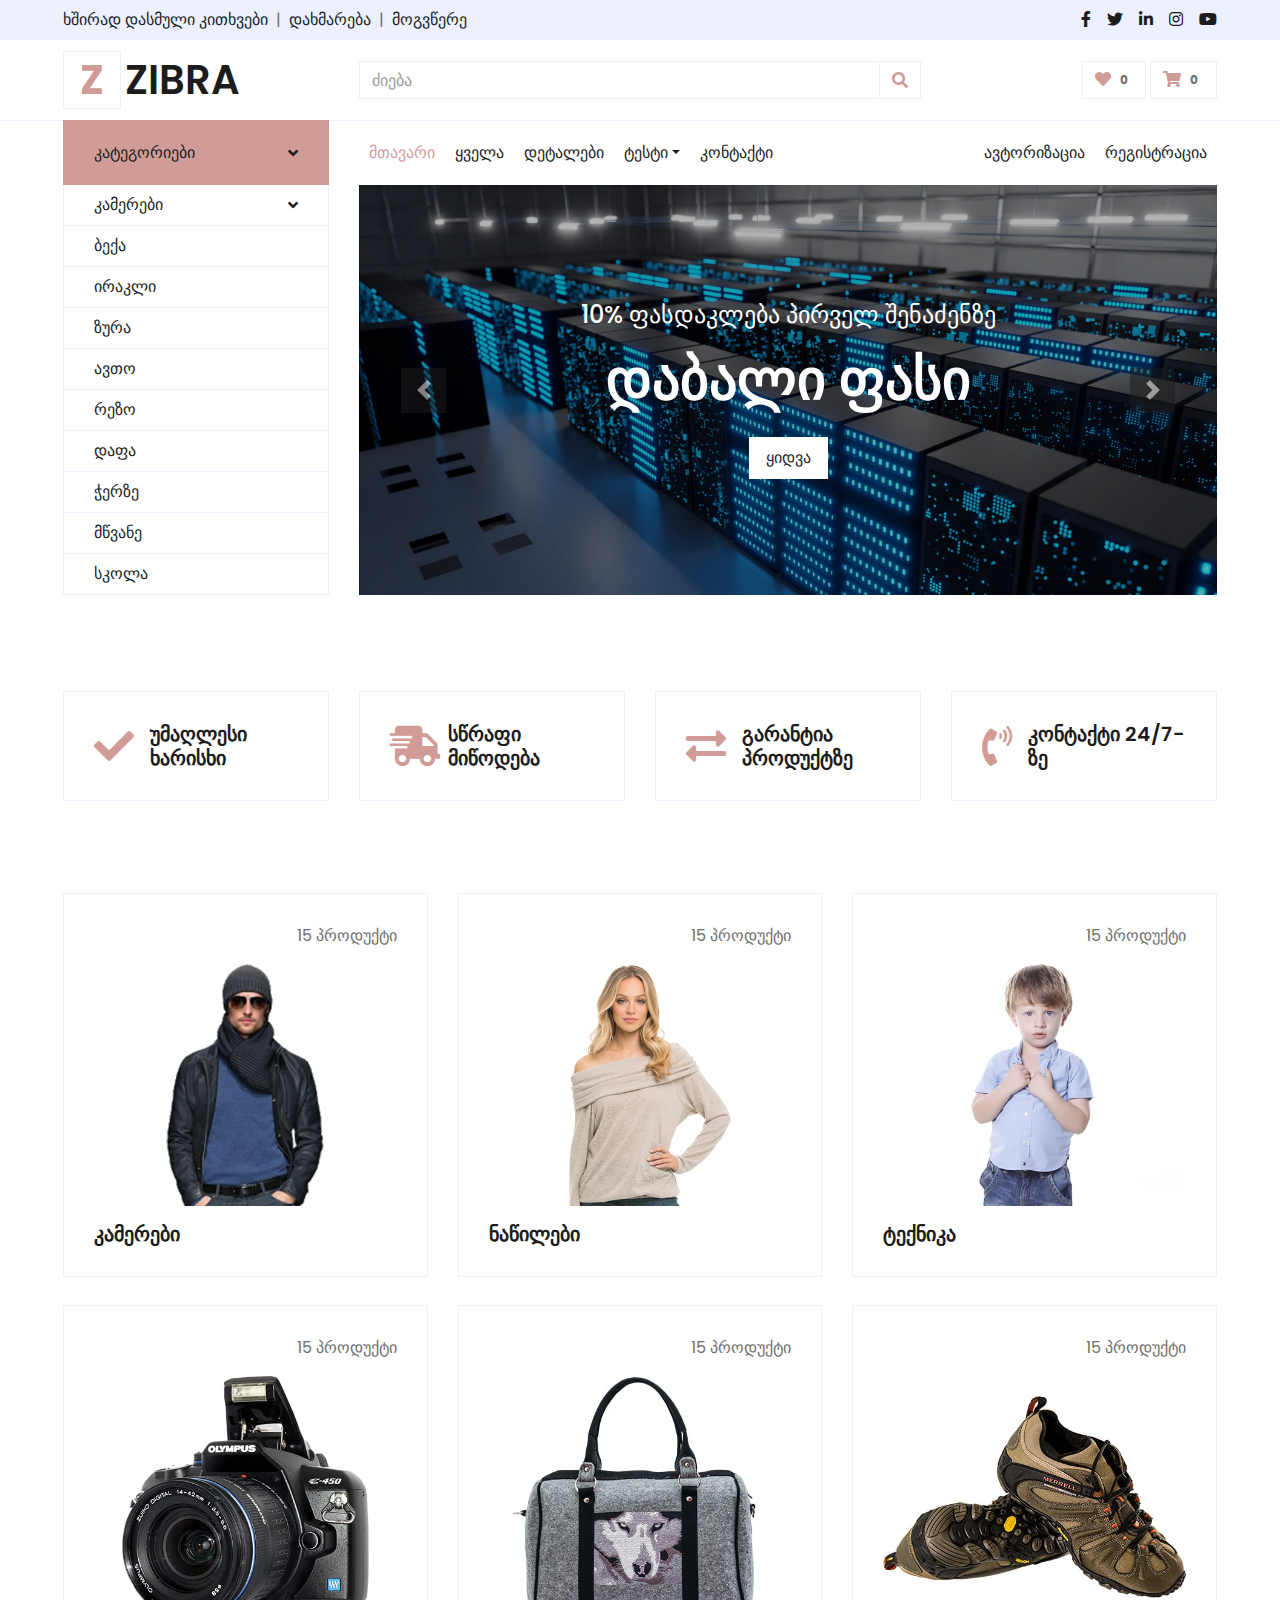
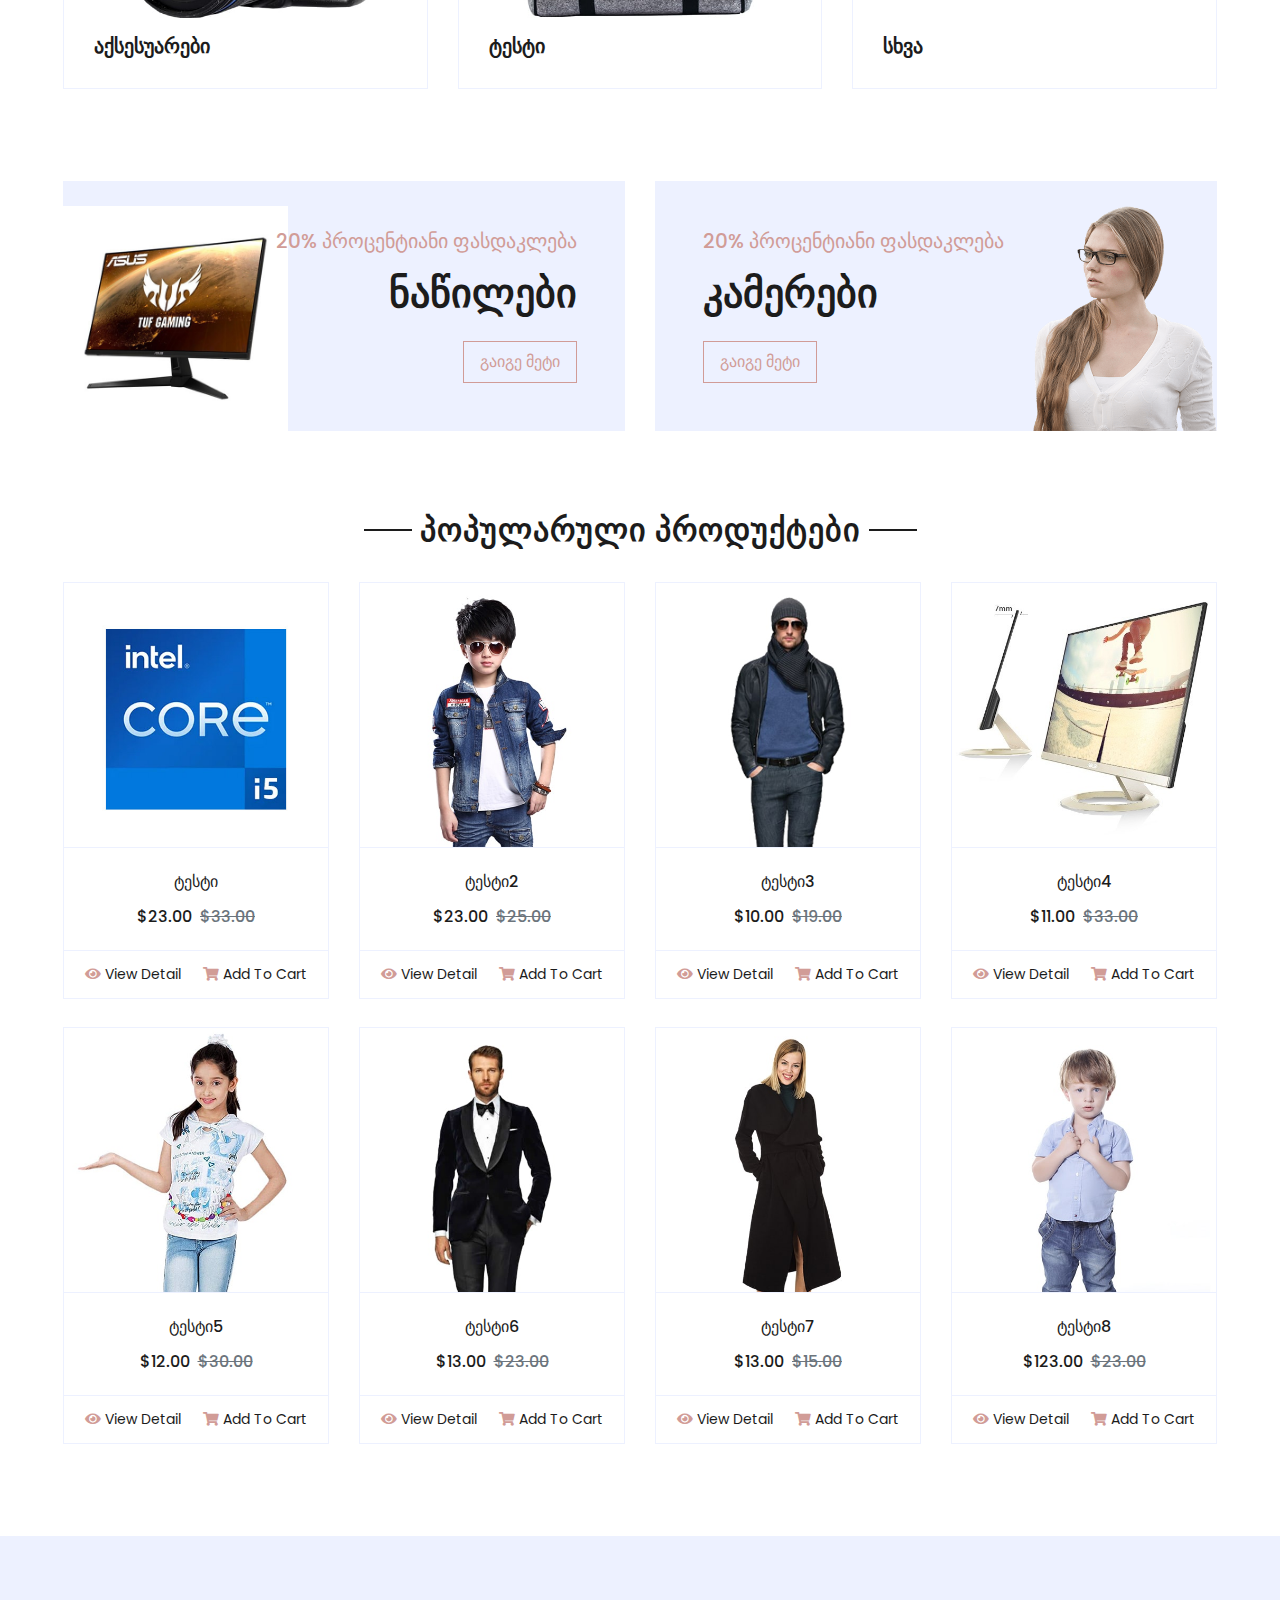
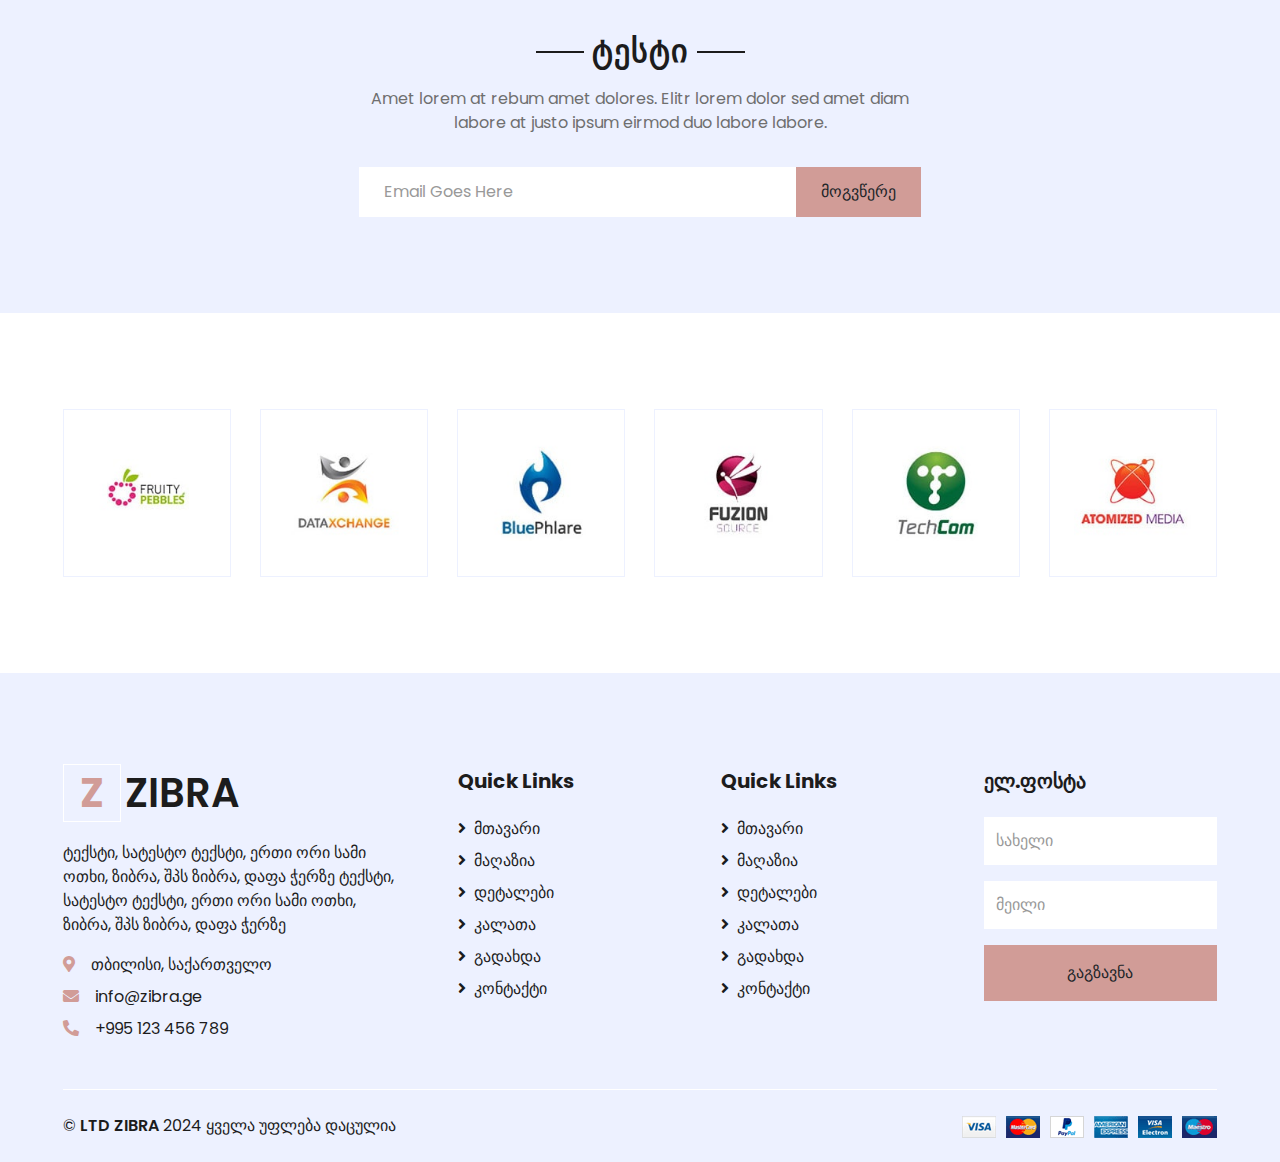
<file: templates/index.html>
<!DOCTYPE html>
<html lang="en">

<head>
    <meta charset="utf-8">
    <title>ZIBRA</title>
    <meta content="width=device-width, initial-scale=1.0" name="viewport">
    <meta content="HTML Template" name="keywords">
    <meta content="HTML Template" name="description">

    <!-- Favicon -->
    <link href="../static/img/favicon.ico" rel="icon">

    <!-- Google Web Fonts -->
    <link rel="preconnect" href="https://fonts.gstatic.com">
    <link href="https://fonts.googleapis.com/css2?family=Poppins:wght@100;200;300;400;500;600;700;800;900&display=swap" rel="stylesheet"> 

    <!-- Font Awesome -->
    <link href="https://cdnjs.cloudflare.com/ajax/libs/font-awesome/5.10.0/css/all.min.css" rel="stylesheet">

    <!-- Libraries Stylesheet -->
    <link href="../static/lib/owlcarousel/assets/owl.carousel.min.css" rel="stylesheet">

    <!-- Customized Bootstrap Stylesheet -->
    <link href="../static/style.css" rel="stylesheet">
</head>

<body>
    <!-- Topbar Start -->
    <div class="container-fluid">
        <div class="row bg-secondary py-2 px-xl-5">
            <div class="col-lg-6 d-none d-lg-block">
                <div class="d-inline-flex align-items-center">
                    <a class="text-dark" href="">ხშირად დასმული კითხვები</a>
                    <span class="text-muted px-2">|</span>
                    <a class="text-dark" href="">დახმარება</a>
                    <span class="text-muted px-2">|</span>
                    <a class="text-dark" href="">მოგვწერე</a>
                </div>
            </div>
            <div class="col-lg-6 text-center text-lg-right">
                <div class="d-inline-flex align-items-center">
                    <a class="text-dark px-2" href="">
                        <i class="fab fa-facebook-f"></i>
                    </a>
                    <a class="text-dark px-2" href="">
                        <i class="fab fa-twitter"></i>
                    </a>
                    <a class="text-dark px-2" href="">
                        <i class="fab fa-linkedin-in"></i>
                    </a>
                    <a class="text-dark px-2" href="">
                        <i class="fab fa-instagram"></i>
                    </a>
                    <a class="text-dark pl-2" href="">
                        <i class="fab fa-youtube"></i>
                    </a>
                </div>
            </div>
        </div>
        <div class="row align-items-center py-3 px-xl-5">
            <div class="col-lg-3 d-none d-lg-block">
                <a href="" class="text-decoration-none">
                    <h1 class="m-0 display-5 font-weight-semi-bold"><span class="text-primary font-weight-bold border px-3 mr-1">Z</span>ZIBRA</h1>
                </a>
            </div>
            <div class="col-lg-6 col-6 text-left">
                <form action="">
                    <div class="input-group">
                        <input type="text" class="form-control" placeholder="ძიება">
                        <div class="input-group-append">
                            <span class="input-group-text bg-transparent text-primary">
                                <i class="fa fa-search"></i>
                            </span>
                        </div>
                    </div>
                </form>
            </div>
            <div class="col-lg-3 col-6 text-right">
                <a href="" class="btn border">
                    <i class="fas fa-heart text-primary"></i>
                    <span class="badge">0</span>
                </a>
                <a href="" class="btn border">
                    <i class="fas fa-shopping-cart text-primary"></i>
                    <span class="badge">0</span>
                </a>
            </div>
        </div>
    </div>
    <!-- Topbar End -->


    <!-- Navbar Start -->
    <div class="container-fluid mb-5">
        <div class="row border-top px-xl-5">
            <div class="col-lg-3 d-none d-lg-block">
                <a class="btn shadow-none d-flex align-items-center justify-content-between bg-primary text-white w-100" data-toggle="collapse" href="#navbar-vertical" style="height: 65px; margin-top: -1px; padding: 0 30px;">
                    <h6 class="m-0">კატეგორიები</h6>
                    <i class="fa fa-angle-down text-dark"></i>
                </a>
                <nav class="collapse show navbar navbar-vertical navbar-light align-items-start p-0 border border-top-0 border-bottom-0" id="navbar-vertical">
                    <div class="navbar-nav w-100 overflow-hidden" style="height: 410px">
                        <div class="nav-item dropdown">
                            <a href="#" class="nav-link" data-toggle="dropdown">კამერები <i class="fa fa-angle-down float-right mt-1"></i></a>
                            <div class="dropdown-menu position-absolute bg-secondary border-0 rounded-0 w-100 m-0">
                                <a href="" class="dropdown-item">IP</a>
                                <a href="" class="dropdown-item">IP</a>
                                <a href="" class="dropdown-item">IP</a>
                            </div>
                        </div>
                        <a href="" class="nav-item nav-link">ბექა</a>
                        <a href="" class="nav-item nav-link">ირაკლი</a>
                        <a href="" class="nav-item nav-link">ზურა</a>
                        <a href="" class="nav-item nav-link">ავთო</a>
                        <a href="" class="nav-item nav-link">რეზო</a>
                        <a href="" class="nav-item nav-link">დაფა</a>
                        <a href="" class="nav-item nav-link">ჭერზე</a>
                        <a href="" class="nav-item nav-link">მწვანე</a>
                        <a href="" class="nav-item nav-link">სკოლა</a>
                    </div>
                </nav>
            </div>
            <div class="col-lg-9">
                <nav class="navbar navbar-expand-lg bg-light navbar-light py-3 py-lg-0 px-0">
                    <a href="" class="text-decoration-none d-block d-lg-none">
                        <h1 class="m-0 display-5 font-weight-semi-bold"><span class="text-primary font-weight-bold border px-3 mr-1">Z</span>ZIBRA</h1>
                    </a>
                    <button type="button" class="navbar-toggler" data-toggle="collapse" data-target="#navbarCollapse">
                        <span class="navbar-toggler-icon"></span>
                    </button>
                    <div class="collapse navbar-collapse justify-content-between" id="navbarCollapse">
                        <div class="navbar-nav mr-auto py-0">
                            <a href="index.html" class="nav-item nav-link active">მთავარი</a>
                            <a href="shop.html" class="nav-item nav-link">ყველა</a>
                            <a href="detail.html" class="nav-item nav-link">დეტალები</a>
                            <div class="nav-item dropdown">
                                <a href="#" class="nav-link dropdown-toggle" data-toggle="dropdown">ტესტი</a>
                                <div class="dropdown-menu rounded-0 m-0">
                                    <a href="cart.html" class="dropdown-item">ტესტ1</a>
                                    <a href="checkout.html" class="dropdown-item">ტესტ2</a>
                                </div>
                            </div>
                            <a href="contact.html" class="nav-item nav-link">კონტაქტი</a>
                        </div>
                        <div class="navbar-nav ml-auto py-0">
                            <a href="" class="nav-item nav-link">ავტორიზაცია</a>
                            <a href="" class="nav-item nav-link">რეგისტრაცია</a>
                        </div>
                    </div>
                </nav>
                <div id="header-carousel" class="carousel slide" data-ride="carousel">
                    <div class="carousel-inner">
                        <div class="carousel-item active" style="height: 410px;">
                            <img class="img-fluid" src="../static/img/carousel-1.jpg" alt="Image">
                            <div class="carousel-caption d-flex flex-column align-items-center justify-content-center">
                                <div class="p-3" style="max-width: 700px;">
                                    <h4 class="text-light text-uppercase font-weight-medium mb-3">10% ფასდაკლება პირველ შენაძენზე</h4>
                                    <h3 class="display-4 text-white font-weight-semi-bold mb-4">დაბალი ფასი</h3>
                                    <a href="" class="btn btn-light py-2 px-3">ყიდვა</a>
                                </div>
                            </div>
                        </div>
                        <div class="carousel-item" style="height: 410px;">
                            <img class="img-fluid" src="../static/img/carousel-2.jpg" alt="Image">
                            <div class="carousel-caption d-flex flex-column align-items-center justify-content-center">
                                <div class="p-3" style="max-width: 700px;">
                                    <h4 class="text-light text-uppercase font-weight-medium mb-3">10% ფასდაკლება პირველ შენაძენზე</h4>
                                    <h3 class="display-4 text-white font-weight-semi-bold mb-4">დაბალი ფასი</h3>
                                    <a href="" class="btn btn-light py-2 px-3">ყიდვა</a>
                                </div>
                            </div>
                        </div>
                        <div class="carousel-item" style="height: 410px;">
                            <img class="img-fluid" src="../static/img/carousel-3.jpg" alt="Image">
                            <div class="carousel-caption d-flex flex-column align-items-center justify-content-center">
                                <div class="p-3" style="max-width: 700px;">
                                    <h4 class="text-light text-uppercase font-weight-medium mb-3">10% ფასდაკლება პირველ შენაძენზე</h4>
                                    <h3 class="display-4 text-white font-weight-semi-bold mb-4">დაბალი ფასი</h3>
                                    <a href="" class="btn btn-light py-2 px-3">ყიდვა</a>
                                </div>
                            </div>
                        </div>
                    </div>
                    <a class="carousel-control-prev" href="#header-carousel" data-slide="prev">
                        <div class="btn btn-dark" style="width: 45px; height: 45px;">
                            <span class="carousel-control-prev-icon mb-n2"></span>
                        </div>
                    </a>
                    <a class="carousel-control-next" href="#header-carousel" data-slide="next">
                        <div class="btn btn-dark" style="width: 45px; height: 45px;">
                            <span class="carousel-control-next-icon mb-n2"></span>
                        </div>
                    </a>
                </div>
            </div>
        </div>
    </div>
    <!-- Navbar End -->


    <!-- Featured Start -->
    <div class="container-fluid pt-5">
        <div class="row px-xl-5 pb-3">
            <div class="col-lg-3 col-md-6 col-sm-12 pb-1">
                <div class="d-flex align-items-center border mb-4" style="padding: 30px;">
                    <h1 class="fa fa-check text-primary m-0 mr-3"></h1>
                    <h5 class="font-weight-semi-bold m-0">უმაღლესი ხარისხი</h5>
                </div>
            </div>
            <div class="col-lg-3 col-md-6 col-sm-12 pb-1">
                <div class="d-flex align-items-center border mb-4" style="padding: 30px;">
                    <h1 class="fa fa-shipping-fast text-primary m-0 mr-2"></h1>
                    <h5 class="font-weight-semi-bold m-0">სწრაფი მიწოდება</h5>
                </div>
            </div>
            <div class="col-lg-3 col-md-6 col-sm-12 pb-1">
                <div class="d-flex align-items-center border mb-4" style="padding: 30px;">
                    <h1 class="fas fa-exchange-alt text-primary m-0 mr-3"></h1>
                    <h5 class="font-weight-semi-bold m-0">გარანტია პროდუქტზე</h5>
                </div>
            </div>
            <div class="col-lg-3 col-md-6 col-sm-12 pb-1">
                <div class="d-flex align-items-center border mb-4" style="padding: 30px;">
                    <h1 class="fa fa-phone-volume text-primary m-0 mr-3"></h1>
                    <h5 class="font-weight-semi-bold m-0">კონტაქტი 24/7-ზე</h5>
                </div>
            </div>
        </div>
    </div>
    <!-- Featured End -->


    <!-- Categories Start -->
    <div class="container-fluid pt-5">
        <div class="row px-xl-5 pb-3">
            <div class="col-lg-4 col-md-6 pb-1">
                <div class="cat-item d-flex flex-column border mb-4" style="padding: 30px;">
                    <p class="text-right">15 პროდუქტი</p>
                    <a href="" class="cat-img position-relative overflow-hidden mb-3">
                        <img class="img-fluid" src="../static/img/cat-1.jpg" alt="">
                    </a>
                    <h5 class="font-weight-semi-bold m-0">კამერები</h5>
                </div>
            </div>
            <div class="col-lg-4 col-md-6 pb-1">
                <div class="cat-item d-flex flex-column border mb-4" style="padding: 30px;">
                    <p class="text-right">15 პროდუქტი</p>
                    <a href="" class="cat-img position-relative overflow-hidden mb-3">
                        <img class="img-fluid" src="../static/img/cat-2.jpg" alt="">
                    </a>
                    <h5 class="font-weight-semi-bold m-0">ნაწილები</h5>
                </div>
            </div>
            <div class="col-lg-4 col-md-6 pb-1">
                <div class="cat-item d-flex flex-column border mb-4" style="padding: 30px;">
                    <p class="text-right">15 პროდუქტი</p>
                    <a href="" class="cat-img position-relative overflow-hidden mb-3">
                        <img class="img-fluid" src="../static/img/cat-3.jpg" alt="">
                    </a>
                    <h5 class="font-weight-semi-bold m-0">ტექნიკა</h5>
                </div>
            </div>
            <div class="col-lg-4 col-md-6 pb-1">
                <div class="cat-item d-flex flex-column border mb-4" style="padding: 30px;">
                    <p class="text-right">15 პროდუქტი</p>
                    <a href="" class="cat-img position-relative overflow-hidden mb-3">
                        <img class="img-fluid" src="../static/img/cat-4.jpg" alt="">
                    </a>
                    <h5 class="font-weight-semi-bold m-0">აქსესუარები</h5>
                </div>
            </div>
            <div class="col-lg-4 col-md-6 pb-1">
                <div class="cat-item d-flex flex-column border mb-4" style="padding: 30px;">
                    <p class="text-right">15 პროდუქტი</p>
                    <a href="" class="cat-img position-relative overflow-hidden mb-3">
                        <img class="img-fluid" src="../static/img/cat-5.jpg" alt="">
                    </a>
                    <h5 class="font-weight-semi-bold m-0">ტესტი</h5>
                </div>
            </div>
            <div class="col-lg-4 col-md-6 pb-1">
                <div class="cat-item d-flex flex-column border mb-4" style="padding: 30px;">
                    <p class="text-right">15 პროდუქტი</p>
                    <a href="" class="cat-img position-relative overflow-hidden mb-3">
                        <img class="img-fluid" src="../static/img/cat-6.jpg" alt="">
                    </a>
                    <h5 class="font-weight-semi-bold m-0">სხვა</h5>
                </div>
            </div>
        </div>
    </div>
    <!-- Categories End -->


    <!-- Offer Start -->
    <div class="container-fluid offer pt-5">
        <div class="row px-xl-5">
            <div class="col-md-6 pb-4">
                <div class="position-relative bg-secondary text-center text-md-right text-white mb-2 py-5 px-5">
                    <img src="../static/img/offer-1.png" alt="">
                    <div class="position-relative" style="z-index: 1;">
                        <h5 class="text-uppercase text-primary mb-3">20% პროცენტიანი ფასდაკლება</h5>
                        <h1 class="mb-4 font-weight-semi-bold">ნაწილები</h1>
                        <a href="" class="btn btn-outline-primary py-md-2 px-md-3">გაიგე მეტი</a>
                    </div>
                </div>
            </div>
            <div class="col-md-6 pb-4">
                <div class="position-relative bg-secondary text-center text-md-left text-white mb-2 py-5 px-5">
                    <img src="../static/img/offer-2.png" alt="">
                    <div class="position-relative" style="z-index: 1;">
                        <h5 class="text-uppercase text-primary mb-3">20% პროცენტიანი ფასდაკლება</h5>
                        <h1 class="mb-4 font-weight-semi-bold">კამერები</h1>
                        <a href="" class="btn btn-outline-primary py-md-2 px-md-3">გაიგე მეტი</a>
                    </div>
                </div>
            </div>
        </div>
    </div>
    <!-- Offer End -->


    <!-- Products Start -->
    <div class="container-fluid pt-5">
        <div class="text-center mb-4">
            <h2 class="section-title px-5"><span class="px-2">პოპულარული პროდუქტები</span></h2>
        </div>
        <div class="row px-xl-5 pb-3">
            <div class="col-lg-3 col-md-6 col-sm-12 pb-1">
                <div class="card product-item border-0 mb-4">
                    <div class="card-header product-img position-relative overflow-hidden bg-transparent border p-0">
                        <img class="img-fluid w-100" src="../static/img/product-1.jpg" alt="">
                    </div>
                    <div class="card-body border-left border-right text-center p-0 pt-4 pb-3">
                        <h6 class="text-truncate mb-3">ტესტი</h6>
                        <div class="d-flex justify-content-center">
                            <h6>$23.00</h6><h6 class="text-muted ml-2"><del>$33.00</del></h6>
                        </div>
                    </div>
                    <div class="card-footer d-flex justify-content-between bg-light border">
                        <a href="" class="btn btn-sm text-dark p-0"><i class="fas fa-eye text-primary mr-1"></i>View Detail</a>
                        <a href="" class="btn btn-sm text-dark p-0"><i class="fas fa-shopping-cart text-primary mr-1"></i>Add To Cart</a>
                    </div>
                </div>
            </div>
            <div class="col-lg-3 col-md-6 col-sm-12 pb-1">
                <div class="card product-item border-0 mb-4">
                    <div class="card-header product-img position-relative overflow-hidden bg-transparent border p-0">
                        <img class="img-fluid w-100" src="../static/img/product-2.jpg" alt="">
                    </div>
                    <div class="card-body border-left border-right text-center p-0 pt-4 pb-3">
                        <h6 class="text-truncate mb-3">ტესტი2</h6>
                        <div class="d-flex justify-content-center">
                            <h6>$23.00</h6><h6 class="text-muted ml-2"><del>$25.00</del></h6>
                        </div>
                    </div>
                    <div class="card-footer d-flex justify-content-between bg-light border">
                        <a href="" class="btn btn-sm text-dark p-0"><i class="fas fa-eye text-primary mr-1"></i>View Detail</a>
                        <a href="" class="btn btn-sm text-dark p-0"><i class="fas fa-shopping-cart text-primary mr-1"></i>Add To Cart</a>
                    </div>
                </div>
            </div>
            <div class="col-lg-3 col-md-6 col-sm-12 pb-1">
                <div class="card product-item border-0 mb-4">
                    <div class="card-header product-img position-relative overflow-hidden bg-transparent border p-0">
                        <img class="img-fluid w-100" src="../static/img/product-3.jpg" alt="">
                    </div>
                    <div class="card-body border-left border-right text-center p-0 pt-4 pb-3">
                        <h6 class="text-truncate mb-3">ტესტი3</h6>
                        <div class="d-flex justify-content-center">
                            <h6>$10.00</h6><h6 class="text-muted ml-2"><del>$19.00</del></h6>
                        </div>
                    </div>
                    <div class="card-footer d-flex justify-content-between bg-light border">
                        <a href="" class="btn btn-sm text-dark p-0"><i class="fas fa-eye text-primary mr-1"></i>View Detail</a>
                        <a href="" class="btn btn-sm text-dark p-0"><i class="fas fa-shopping-cart text-primary mr-1"></i>Add To Cart</a>
                    </div>
                </div>
            </div>
            <div class="col-lg-3 col-md-6 col-sm-12 pb-1">
                <div class="card product-item border-0 mb-4">
                    <div class="card-header product-img position-relative overflow-hidden bg-transparent border p-0">
                        <img class="img-fluid w-100" src="../static/img/product-4.jpg" alt="">
                    </div>
                    <div class="card-body border-left border-right text-center p-0 pt-4 pb-3">
                        <h6 class="text-truncate mb-3">ტესტი4</h6>
                        <div class="d-flex justify-content-center">
                            <h6>$11.00</h6><h6 class="text-muted ml-2"><del>$33.00</del></h6>
                        </div>
                    </div>
                    <div class="card-footer d-flex justify-content-between bg-light border">
                        <a href="" class="btn btn-sm text-dark p-0"><i class="fas fa-eye text-primary mr-1"></i>View Detail</a>
                        <a href="" class="btn btn-sm text-dark p-0"><i class="fas fa-shopping-cart text-primary mr-1"></i>Add To Cart</a>
                    </div>
                </div>
            </div>
            <div class="col-lg-3 col-md-6 col-sm-12 pb-1">
                <div class="card product-item border-0 mb-4">
                    <div class="card-header product-img position-relative overflow-hidden bg-transparent border p-0">
                        <img class="img-fluid w-100" src="../static/img/product-5.jpg" alt="">
                    </div>
                    <div class="card-body border-left border-right text-center p-0 pt-4 pb-3">
                        <h6 class="text-truncate mb-3">ტესტი5</h6>
                        <div class="d-flex justify-content-center">
                            <h6>$12.00</h6><h6 class="text-muted ml-2"><del>$30.00</del></h6>
                        </div>
                    </div>
                    <div class="card-footer d-flex justify-content-between bg-light border">
                        <a href="" class="btn btn-sm text-dark p-0"><i class="fas fa-eye text-primary mr-1"></i>View Detail</a>
                        <a href="" class="btn btn-sm text-dark p-0"><i class="fas fa-shopping-cart text-primary mr-1"></i>Add To Cart</a>
                    </div>
                </div>
            </div>
            <div class="col-lg-3 col-md-6 col-sm-12 pb-1">
                <div class="card product-item border-0 mb-4">
                    <div class="card-header product-img position-relative overflow-hidden bg-transparent border p-0">
                        <img class="img-fluid w-100" src="../static/img/product-6.jpg" alt="">
                    </div>
                    <div class="card-body border-left border-right text-center p-0 pt-4 pb-3">
                        <h6 class="text-truncate mb-3">ტესტი6</h6>
                        <div class="d-flex justify-content-center">
                            <h6>$13.00</h6><h6 class="text-muted ml-2"><del>$23.00</del></h6>
                        </div>
                    </div>
                    <div class="card-footer d-flex justify-content-between bg-light border">
                        <a href="" class="btn btn-sm text-dark p-0"><i class="fas fa-eye text-primary mr-1"></i>View Detail</a>
                        <a href="" class="btn btn-sm text-dark p-0"><i class="fas fa-shopping-cart text-primary mr-1"></i>Add To Cart</a>
                    </div>
                </div>
            </div>
            <div class="col-lg-3 col-md-6 col-sm-12 pb-1">
                <div class="card product-item border-0 mb-4">
                    <div class="card-header product-img position-relative overflow-hidden bg-transparent border p-0">
                        <img class="img-fluid w-100" src="../static/img/product-7.jpg" alt="">
                    </div>
                    <div class="card-body border-left border-right text-center p-0 pt-4 pb-3">
                        <h6 class="text-truncate mb-3">ტესტი7</h6>
                        <div class="d-flex justify-content-center">
                            <h6>$13.00</h6><h6 class="text-muted ml-2"><del>$15.00</del></h6>
                        </div>
                    </div>
                    <div class="card-footer d-flex justify-content-between bg-light border">
                        <a href="" class="btn btn-sm text-dark p-0"><i class="fas fa-eye text-primary mr-1"></i>View Detail</a>
                        <a href="" class="btn btn-sm text-dark p-0"><i class="fas fa-shopping-cart text-primary mr-1"></i>Add To Cart</a>
                    </div>
                </div>
            </div>
            <div class="col-lg-3 col-md-6 col-sm-12 pb-1">
                <div class="card product-item border-0 mb-4">
                    <div class="card-header product-img position-relative overflow-hidden bg-transparent border p-0">
                        <img class="img-fluid w-100" src="../static/img/product-8.jpg" alt="">
                    </div>
                    <div class="card-body border-left border-right text-center p-0 pt-4 pb-3">
                        <h6 class="text-truncate mb-3">ტესტი8</h6>
                        <div class="d-flex justify-content-center">
                            <h6>$123.00</h6><h6 class="text-muted ml-2"><del>$23.00</del></h6>
                        </div>
                    </div>
                    <div class="card-footer d-flex justify-content-between bg-light border">
                        <a href="" class="btn btn-sm text-dark p-0"><i class="fas fa-eye text-primary mr-1"></i>View Detail</a>
                        <a href="" class="btn btn-sm text-dark p-0"><i class="fas fa-shopping-cart text-primary mr-1"></i>Add To Cart</a>
                    </div>
                </div>
            </div>
        </div>
    </div>
    <!-- Products End -->


    <!-- Subscribe Start -->
    <div class="container-fluid bg-secondary my-5">
        <div class="row justify-content-md-center py-5 px-xl-5">
            <div class="col-md-6 col-12 py-5">
                <div class="text-center mb-2 pb-2">
                    <h2 class="section-title px-5 mb-3"><span class="bg-secondary px-2">ტესტი</span></h2>
                    <p>Amet lorem at rebum amet dolores. Elitr lorem dolor sed amet diam labore at justo ipsum eirmod duo labore labore.</p>
                </div>
                <form action="">
                    <div class="input-group">
                        <input type="text" class="form-control border-white p-4" placeholder="Email Goes Here">
                        <div class="input-group-append">
                            <button class="btn btn-primary px-4">მოგვწერე</button>
                        </div>
                    </div>
                </form>
            </div>
        </div>
    </div>
    <!-- Subscribe End -->


    <!-- Vendor Start -->
    <div class="container-fluid py-5">
        <div class="row px-xl-5">
            <div class="col">
                <div class="owl-carousel vendor-carousel">
                    <div class="vendor-item border p-4">
                        <img src="../static/img/vendor-1.jpg" alt="">
                    </div>
                    <div class="vendor-item border p-4">
                        <img src="../static/img/vendor-2.jpg" alt="">
                    </div>
                    <div class="vendor-item border p-4">
                        <img src="../static/img/vendor-3.jpg" alt="">
                    </div>
                    <div class="vendor-item border p-4">
                        <img src="../static/img/vendor-4.jpg" alt="">
                    </div>
                    <div class="vendor-item border p-4">
                        <img src="../static/img/vendor-5.jpg" alt="">
                    </div>
                    <div class="vendor-item border p-4">
                        <img src="../static/img/vendor-6.jpg" alt="">
                    </div>
                    <div class="vendor-item border p-4">
                        <img src="../static/img/vendor-7.jpg" alt="">
                    </div>
                    <div class="vendor-item border p-4">
                        <img src="../static/img/vendor-8.jpg" alt="">
                    </div>
                </div>
            </div>
        </div>
    </div>
    <!-- Vendor End -->


    <!-- Footer Start -->
    <div class="container-fluid bg-secondary text-dark mt-5 pt-5">
        <div class="row px-xl-5 pt-5">
            <div class="col-lg-4 col-md-12 mb-5 pr-3 pr-xl-5">
                <a href="" class="text-decoration-none">
                    <h1 class="mb-4 display-5 font-weight-semi-bold"><span class="text-primary font-weight-bold border border-white px-3 mr-1">Z</span>ZIBRA</h1>
                </a>
                <p>ტექსტი, სატესტო ტექსტი, ერთი ორი სამი ოთხი, ზიბრა, შპს ზიბრა, დაფა ჭერზე ტექსტი, სატესტო ტექსტი, ერთი ორი სამი ოთხი, ზიბრა, შპს ზიბრა, დაფა ჭერზე</p>
                <p class="mb-2"><i class="fa fa-map-marker-alt text-primary mr-3"></i>თბილისი, საქართველო</p>
                <p class="mb-2"><i class="fa fa-envelope text-primary mr-3"></i>info@zibra.ge</p>
                <p class="mb-0"><i class="fa fa-phone-alt text-primary mr-3"></i>+995 123 456 789</p>
            </div>
            <div class="col-lg-8 col-md-12">
                <div class="row">
                    <div class="col-md-4 mb-5">
                        <h5 class="font-weight-bold text-dark mb-4">Quick Links</h5>
                        <div class="d-flex flex-column justify-content-start">
                            <a class="text-dark mb-2" href="index.html"><i class="fa fa-angle-right mr-2"></i>მთავარი</a>
                            <a class="text-dark mb-2" href="shop.html"><i class="fa fa-angle-right mr-2"></i>მაღაზია</a>
                            <a class="text-dark mb-2" href="detail.html"><i class="fa fa-angle-right mr-2"></i>დეტალები</a>
                            <a class="text-dark mb-2" href="cart.html"><i class="fa fa-angle-right mr-2"></i>კალათა</a>
                            <a class="text-dark mb-2" href="checkout.html"><i class="fa fa-angle-right mr-2"></i>გადახდა</a>
                            <a class="text-dark" href="contact.html"><i class="fa fa-angle-right mr-2"></i>კონტაქტი</a>
                        </div>
                    </div>
                    <div class="col-md-4 mb-5">
                        <h5 class="font-weight-bold text-dark mb-4">Quick Links</h5>
                        <div class="d-flex flex-column justify-content-start">
                            <a class="text-dark mb-2" href="index.html"><i class="fa fa-angle-right mr-2"></i>მთავარი</a>
                            <a class="text-dark mb-2" href="shop.html"><i class="fa fa-angle-right mr-2"></i>მაღაზია</a>
                            <a class="text-dark mb-2" href="detail.html"><i class="fa fa-angle-right mr-2"></i>დეტალები</a>
                            <a class="text-dark mb-2" href="cart.html"><i class="fa fa-angle-right mr-2"></i>კალათა</a>
                            <a class="text-dark mb-2" href="checkout.html"><i class="fa fa-angle-right mr-2"></i>გადახდა</a>
                            <a class="text-dark" href="contact.html"><i class="fa fa-angle-right mr-2"></i>კონტაქტი</a>
                        </div>
                    </div>
                    <div class="col-md-4 mb-5">
                        <h5 class="font-weight-bold text-dark mb-4">ელ.ფოსტა</h5>
                        <form action="">
                            <div class="form-group">
                                <input type="text" class="form-control border-0 py-4" placeholder="სახელი" required="required" />
                            </div>
                            <div class="form-group">
                                <input type="email" class="form-control border-0 py-4" placeholder="მეილი"
                                    required="required" />
                            </div>
                            <div>
                                <button class="btn btn-primary btn-block border-0 py-3" type="submit">გაგზავნა</button>
                            </div>
                        </form>
                    </div>
                </div>
            </div>
        </div>
        <div class="row border-top border-light mx-xl-5 py-4">
            <div class="col-md-6 px-xl-0">
                <p class="mb-md-0 text-center text-md-left text-dark">
                    &copy; <a class="text-dark font-weight-semi-bold" href="#">LTD ZIBRA</a> 2024 ყველა უფლება დაცულია
                    <a class="text-dark font-weight-semi-bold" href="https://zibra.ge"></a>
                </p>
            </div>
            <div class="col-md-6 px-xl-0 text-center text-md-right">
                <img class="img-fluid" src="../static/img/payments.png" alt="">
            </div>
        </div>
    </div>
    <!-- Footer End -->


    <!-- Back to Top -->
    <a href="#" class="btn btn-primary back-to-top"><i class="fa fa-angle-double-up"></i></a>


    <!-- JavaScript Libraries -->
    <script src="https://code.jquery.com/jquery-3.4.1.min.js"></script>
    <script src="https://stackpath.bootstrapcdn.com/bootstrap/4.4.1/js/bootstrap.bundle.min.js"></script>
    <script src="../static/lib/easing/easing.min.js"></script>
    <script src="../static/lib/owlcarousel/owl.carousel.min.js"></script>

    <!-- Contact Javascript File -->
    <script src="../static/mail/jqBootstrapValidation.min.js"></script>
    <script src="../static/mail/contact.js"></script>

    <!-- Template Javascript -->
    <script src="../static/main.js"></script>
</body>

</html>
</file>
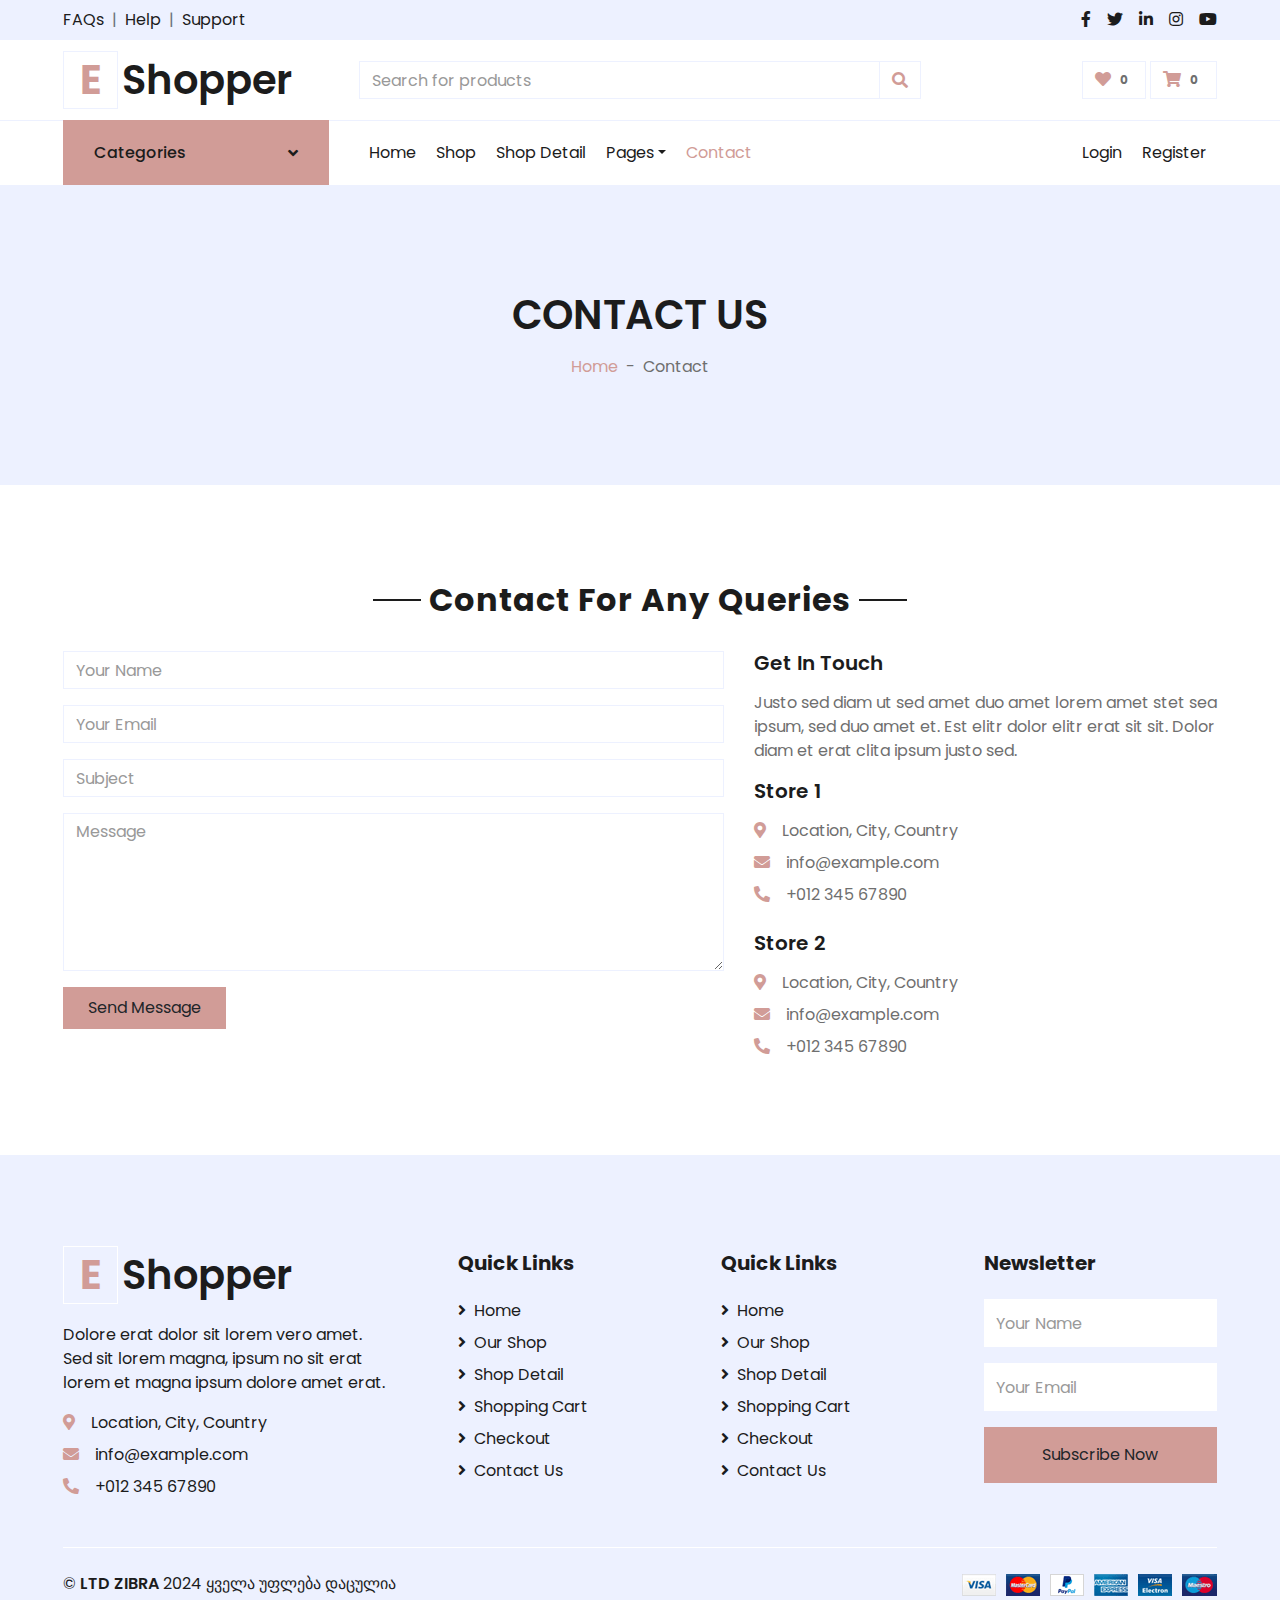
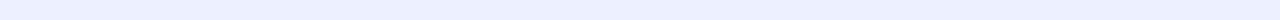
<file: templates/contact.html>
<!DOCTYPE html>
<html lang="en">

<head>
    <meta charset="utf-8">
    <title>ZIBRA</title>
    <meta content="width=device-width, initial-scale=1.0" name="viewport">
    <meta content="HTML Template" name="keywords">
    <meta content="HTML Template" name="description">

    <!-- Favicon -->
    <link href="../static/img/favicon.ico" rel="icon">

    <!-- Google Web Fonts -->
    <link rel="preconnect" href="https://fonts.gstatic.com">
    <link href="https://fonts.googleapis.com/css2?family=Poppins:wght@100;200;300;400;500;600;700;800;900&display=swap" rel="stylesheet"> 

    <!-- Font Awesome -->
    <link href="https://cdnjs.cloudflare.com/ajax/libs/font-awesome/5.10.0/css/all.min.css" rel="stylesheet">

    <!-- Libraries Stylesheet -->
    <link href="../static/lib/owlcarousel/assets/owl.carousel.min.css" rel="stylesheet">

    <!-- Customized Bootstrap Stylesheet -->
    <link href="../static/style.css" rel="stylesheet">
</head>

<body>
    <!-- Topbar Start -->
    <div class="container-fluid">
        <div class="row bg-secondary py-2 px-xl-5">
            <div class="col-lg-6 d-none d-lg-block">
                <div class="d-inline-flex align-items-center">
                    <a class="text-dark" href="">FAQs</a>
                    <span class="text-muted px-2">|</span>
                    <a class="text-dark" href="">Help</a>
                    <span class="text-muted px-2">|</span>
                    <a class="text-dark" href="">Support</a>
                </div>
            </div>
            <div class="col-lg-6 text-center text-lg-right">
                <div class="d-inline-flex align-items-center">
                    <a class="text-dark px-2" href="">
                        <i class="fab fa-facebook-f"></i>
                    </a>
                    <a class="text-dark px-2" href="">
                        <i class="fab fa-twitter"></i>
                    </a>
                    <a class="text-dark px-2" href="">
                        <i class="fab fa-linkedin-in"></i>
                    </a>
                    <a class="text-dark px-2" href="">
                        <i class="fab fa-instagram"></i>
                    </a>
                    <a class="text-dark pl-2" href="">
                        <i class="fab fa-youtube"></i>
                    </a>
                </div>
            </div>
        </div>
        <div class="row align-items-center py-3 px-xl-5">
            <div class="col-lg-3 d-none d-lg-block">
                <a href="" class="text-decoration-none">
                    <h1 class="m-0 display-5 font-weight-semi-bold"><span class="text-primary font-weight-bold border px-3 mr-1">E</span>Shopper</h1>
                </a>
            </div>
            <div class="col-lg-6 col-6 text-left">
                <form action="">
                    <div class="input-group">
                        <input type="text" class="form-control" placeholder="Search for products">
                        <div class="input-group-append">
                            <span class="input-group-text bg-transparent text-primary">
                                <i class="fa fa-search"></i>
                            </span>
                        </div>
                    </div>
                </form>
            </div>
            <div class="col-lg-3 col-6 text-right">
                <a href="" class="btn border">
                    <i class="fas fa-heart text-primary"></i>
                    <span class="badge">0</span>
                </a>
                <a href="" class="btn border">
                    <i class="fas fa-shopping-cart text-primary"></i>
                    <span class="badge">0</span>
                </a>
            </div>
        </div>
    </div>
    <!-- Topbar End -->


    <!-- Navbar Start -->
    <div class="container-fluid">
        <div class="row border-top px-xl-5">
            <div class="col-lg-3 d-none d-lg-block">
                <a class="btn shadow-none d-flex align-items-center justify-content-between bg-primary text-white w-100" data-toggle="collapse" href="#navbar-vertical" style="height: 65px; margin-top: -1px; padding: 0 30px;">
                    <h6 class="m-0">Categories</h6>
                    <i class="fa fa-angle-down text-dark"></i>
                </a>
                <nav class="collapse position-absolute navbar navbar-vertical navbar-light align-items-start p-0 border border-top-0 border-bottom-0 bg-light" id="navbar-vertical" style="width: calc(100% - 30px); z-index: 1;">
                    <div class="navbar-nav w-100 overflow-hidden" style="height: 410px">
                        <div class="nav-item dropdown">
                            <a href="#" class="nav-link" data-toggle="dropdown">Dresses <i class="fa fa-angle-down float-right mt-1"></i></a>
                            <div class="dropdown-menu position-absolute bg-secondary border-0 rounded-0 w-100 m-0">
                                <a href="" class="dropdown-item">Men's Dresses</a>
                                <a href="" class="dropdown-item">Women's Dresses</a>
                                <a href="" class="dropdown-item">Baby's Dresses</a>
                            </div>
                        </div>
                        <a href="" class="nav-item nav-link">Shirts</a>
                        <a href="" class="nav-item nav-link">Jeans</a>
                        <a href="" class="nav-item nav-link">Swimwear</a>
                        <a href="" class="nav-item nav-link">Sleepwear</a>
                        <a href="" class="nav-item nav-link">Sportswear</a>
                        <a href="" class="nav-item nav-link">Jumpsuits</a>
                        <a href="" class="nav-item nav-link">Blazers</a>
                        <a href="" class="nav-item nav-link">Jackets</a>
                        <a href="" class="nav-item nav-link">Shoes</a>
                    </div>
                </nav>
            </div>
            <div class="col-lg-9">
                <nav class="navbar navbar-expand-lg bg-light navbar-light py-3 py-lg-0 px-0">
                    <a href="" class="text-decoration-none d-block d-lg-none">
                        <h1 class="m-0 display-5 font-weight-semi-bold"><span class="text-primary font-weight-bold border px-3 mr-1">E</span>Shopper</h1>
                    </a>
                    <button type="button" class="navbar-toggler" data-toggle="collapse" data-target="#navbarCollapse">
                        <span class="navbar-toggler-icon"></span>
                    </button>
                    <div class="collapse navbar-collapse justify-content-between" id="navbarCollapse">
                        <div class="navbar-nav mr-auto py-0">
                            <a href="index.html" class="nav-item nav-link">Home</a>
                            <a href="shop.html" class="nav-item nav-link">Shop</a>
                            <a href="detail.html" class="nav-item nav-link">Shop Detail</a>
                            <div class="nav-item dropdown">
                                <a href="#" class="nav-link dropdown-toggle" data-toggle="dropdown">Pages</a>
                                <div class="dropdown-menu rounded-0 m-0">
                                    <a href="cart.html" class="dropdown-item">Shopping Cart</a>
                                    <a href="checkout.html" class="dropdown-item">Checkout</a>
                                </div>
                            </div>
                            <a href="contact.html" class="nav-item nav-link active">Contact</a>
                        </div>
                        <div class="navbar-nav ml-auto py-0">
                            <a href="" class="nav-item nav-link">Login</a>
                            <a href="" class="nav-item nav-link">Register</a>
                        </div>
                    </div>
                </nav>
            </div>
        </div>
    </div>
    <!-- Navbar End -->


    <!-- Page Header Start -->
    <div class="container-fluid bg-secondary mb-5">
        <div class="d-flex flex-column align-items-center justify-content-center" style="min-height: 300px">
            <h1 class="font-weight-semi-bold text-uppercase mb-3">Contact Us</h1>
            <div class="d-inline-flex">
                <p class="m-0"><a href="">Home</a></p>
                <p class="m-0 px-2">-</p>
                <p class="m-0">Contact</p>
            </div>
        </div>
    </div>
    <!-- Page Header End -->


    <!-- Contact Start -->
    <div class="container-fluid pt-5">
        <div class="text-center mb-4">
            <h2 class="section-title px-5"><span class="px-2">Contact For Any Queries</span></h2>
        </div>
        <div class="row px-xl-5">
            <div class="col-lg-7 mb-5">
                <div class="contact-form">
                    <div id="success"></div>
                    <form name="sentMessage" id="contactForm" novalidate="novalidate">
                        <div class="control-group">
                            <input type="text" class="form-control" id="name" placeholder="Your Name"
                                required="required" data-validation-required-message="Please enter your name" />
                            <p class="help-block text-danger"></p>
                        </div>
                        <div class="control-group">
                            <input type="email" class="form-control" id="email" placeholder="Your Email"
                                required="required" data-validation-required-message="Please enter your email" />
                            <p class="help-block text-danger"></p>
                        </div>
                        <div class="control-group">
                            <input type="text" class="form-control" id="subject" placeholder="Subject"
                                required="required" data-validation-required-message="Please enter a subject" />
                            <p class="help-block text-danger"></p>
                        </div>
                        <div class="control-group">
                            <textarea class="form-control" rows="6" id="message" placeholder="Message"
                                required="required"
                                data-validation-required-message="Please enter your message"></textarea>
                            <p class="help-block text-danger"></p>
                        </div>
                        <div>
                            <button class="btn btn-primary py-2 px-4" type="submit" id="sendMessageButton">Send
                                Message</button>
                        </div>
                    </form>
                </div>
            </div>
            <div class="col-lg-5 mb-5">
                <h5 class="font-weight-semi-bold mb-3">Get In Touch</h5>
                <p>Justo sed diam ut sed amet duo amet lorem amet stet sea ipsum, sed duo amet et. Est elitr dolor elitr erat sit sit. Dolor diam et erat clita ipsum justo sed.</p>
                <div class="d-flex flex-column mb-3">
                    <h5 class="font-weight-semi-bold mb-3">Store 1</h5>
                    <p class="mb-2"><i class="fa fa-map-marker-alt text-primary mr-3"></i>Location, City, Country</p>
                    <p class="mb-2"><i class="fa fa-envelope text-primary mr-3"></i>info@example.com</p>
                    <p class="mb-2"><i class="fa fa-phone-alt text-primary mr-3"></i>+012 345 67890</p>
                </div>
                <div class="d-flex flex-column">
                    <h5 class="font-weight-semi-bold mb-3">Store 2</h5>
                    <p class="mb-2"><i class="fa fa-map-marker-alt text-primary mr-3"></i>Location, City, Country</p>
                    <p class="mb-2"><i class="fa fa-envelope text-primary mr-3"></i>info@example.com</p>
                    <p class="mb-0"><i class="fa fa-phone-alt text-primary mr-3"></i>+012 345 67890</p>
                </div>
            </div>
        </div>
    </div>
    <!-- Contact End -->


    <!-- Footer Start -->
    <div class="container-fluid bg-secondary text-dark mt-5 pt-5">
        <div class="row px-xl-5 pt-5">
            <div class="col-lg-4 col-md-12 mb-5 pr-3 pr-xl-5">
                <a href="" class="text-decoration-none">
                    <h1 class="mb-4 display-5 font-weight-semi-bold"><span class="text-primary font-weight-bold border border-white px-3 mr-1">E</span>Shopper</h1>
                </a>
                <p>Dolore erat dolor sit lorem vero amet. Sed sit lorem magna, ipsum no sit erat lorem et magna ipsum dolore amet erat.</p>
                <p class="mb-2"><i class="fa fa-map-marker-alt text-primary mr-3"></i>Location, City, Country</p>
                <p class="mb-2"><i class="fa fa-envelope text-primary mr-3"></i>info@example.com</p>
                <p class="mb-0"><i class="fa fa-phone-alt text-primary mr-3"></i>+012 345 67890</p>
            </div>
            <div class="col-lg-8 col-md-12">
                <div class="row">
                    <div class="col-md-4 mb-5">
                        <h5 class="font-weight-bold text-dark mb-4">Quick Links</h5>
                        <div class="d-flex flex-column justify-content-start">
                            <a class="text-dark mb-2" href="index.html"><i class="fa fa-angle-right mr-2"></i>Home</a>
                            <a class="text-dark mb-2" href="shop.html"><i class="fa fa-angle-right mr-2"></i>Our Shop</a>
                            <a class="text-dark mb-2" href="detail.html"><i class="fa fa-angle-right mr-2"></i>Shop Detail</a>
                            <a class="text-dark mb-2" href="cart.html"><i class="fa fa-angle-right mr-2"></i>Shopping Cart</a>
                            <a class="text-dark mb-2" href="checkout.html"><i class="fa fa-angle-right mr-2"></i>Checkout</a>
                            <a class="text-dark" href="contact.html"><i class="fa fa-angle-right mr-2"></i>Contact Us</a>
                        </div>
                    </div>
                    <div class="col-md-4 mb-5">
                        <h5 class="font-weight-bold text-dark mb-4">Quick Links</h5>
                        <div class="d-flex flex-column justify-content-start">
                            <a class="text-dark mb-2" href="index.html"><i class="fa fa-angle-right mr-2"></i>Home</a>
                            <a class="text-dark mb-2" href="shop.html"><i class="fa fa-angle-right mr-2"></i>Our Shop</a>
                            <a class="text-dark mb-2" href="detail.html"><i class="fa fa-angle-right mr-2"></i>Shop Detail</a>
                            <a class="text-dark mb-2" href="cart.html"><i class="fa fa-angle-right mr-2"></i>Shopping Cart</a>
                            <a class="text-dark mb-2" href="checkout.html"><i class="fa fa-angle-right mr-2"></i>Checkout</a>
                            <a class="text-dark" href="contact.html"><i class="fa fa-angle-right mr-2"></i>Contact Us</a>
                        </div>
                    </div>
                    <div class="col-md-4 mb-5">
                        <h5 class="font-weight-bold text-dark mb-4">Newsletter</h5>
                        <form action="">
                            <div class="form-group">
                                <input type="text" class="form-control border-0 py-4" placeholder="Your Name" required="required" />
                            </div>
                            <div class="form-group">
                                <input type="email" class="form-control border-0 py-4" placeholder="Your Email"
                                    required="required" />
                            </div>
                            <div>
                                <button class="btn btn-primary btn-block border-0 py-3" type="submit">Subscribe Now</button>
                            </div>
                        </form>
                    </div>
                </div>
            </div>
        </div>
        <div class="row border-top border-light mx-xl-5 py-4">
            <div class="col-md-6 px-xl-0">
                <p class="mb-md-0 text-center text-md-left text-dark">
                    &copy; <a class="text-dark font-weight-semi-bold" href="#">LTD ZIBRA</a> 2024 ყველა უფლება დაცულია
                    <a class="text-dark font-weight-semi-bold" href="https://zibra.ge"></a>
                </p>
            </div>
            <div class="col-md-6 px-xl-0 text-center text-md-right">
                <img class="img-fluid" src="../static/img/payments.png" alt="">
            </div>
        </div>
    </div>
    <!-- Footer End -->


    <!-- Back to Top -->
    <a href="#" class="btn btn-primary back-to-top"><i class="fa fa-angle-double-up"></i></a>


    <!-- JavaScript Libraries -->
    <script src="https://code.jquery.com/jquery-3.4.1.min.js"></script>
    <script src="https://stackpath.bootstrapcdn.com/bootstrap/4.4.1/js/bootstrap.bundle.min.js"></script>
    <script src="../static/lib/easing/easing.min.js"></script>
    <script src="../static/lib/owlcarousel/owl.carousel.min.js"></script>

    <!-- Contact Javascript File -->
    <script src="../static/mail/jqBootstrapValidation.min.js"></script>
    <script src="../static/mail/contact.js"></script>

    <!-- Template Javascript -->
    <script src="../static/main.js"></script>
</body>

</html>
</file>
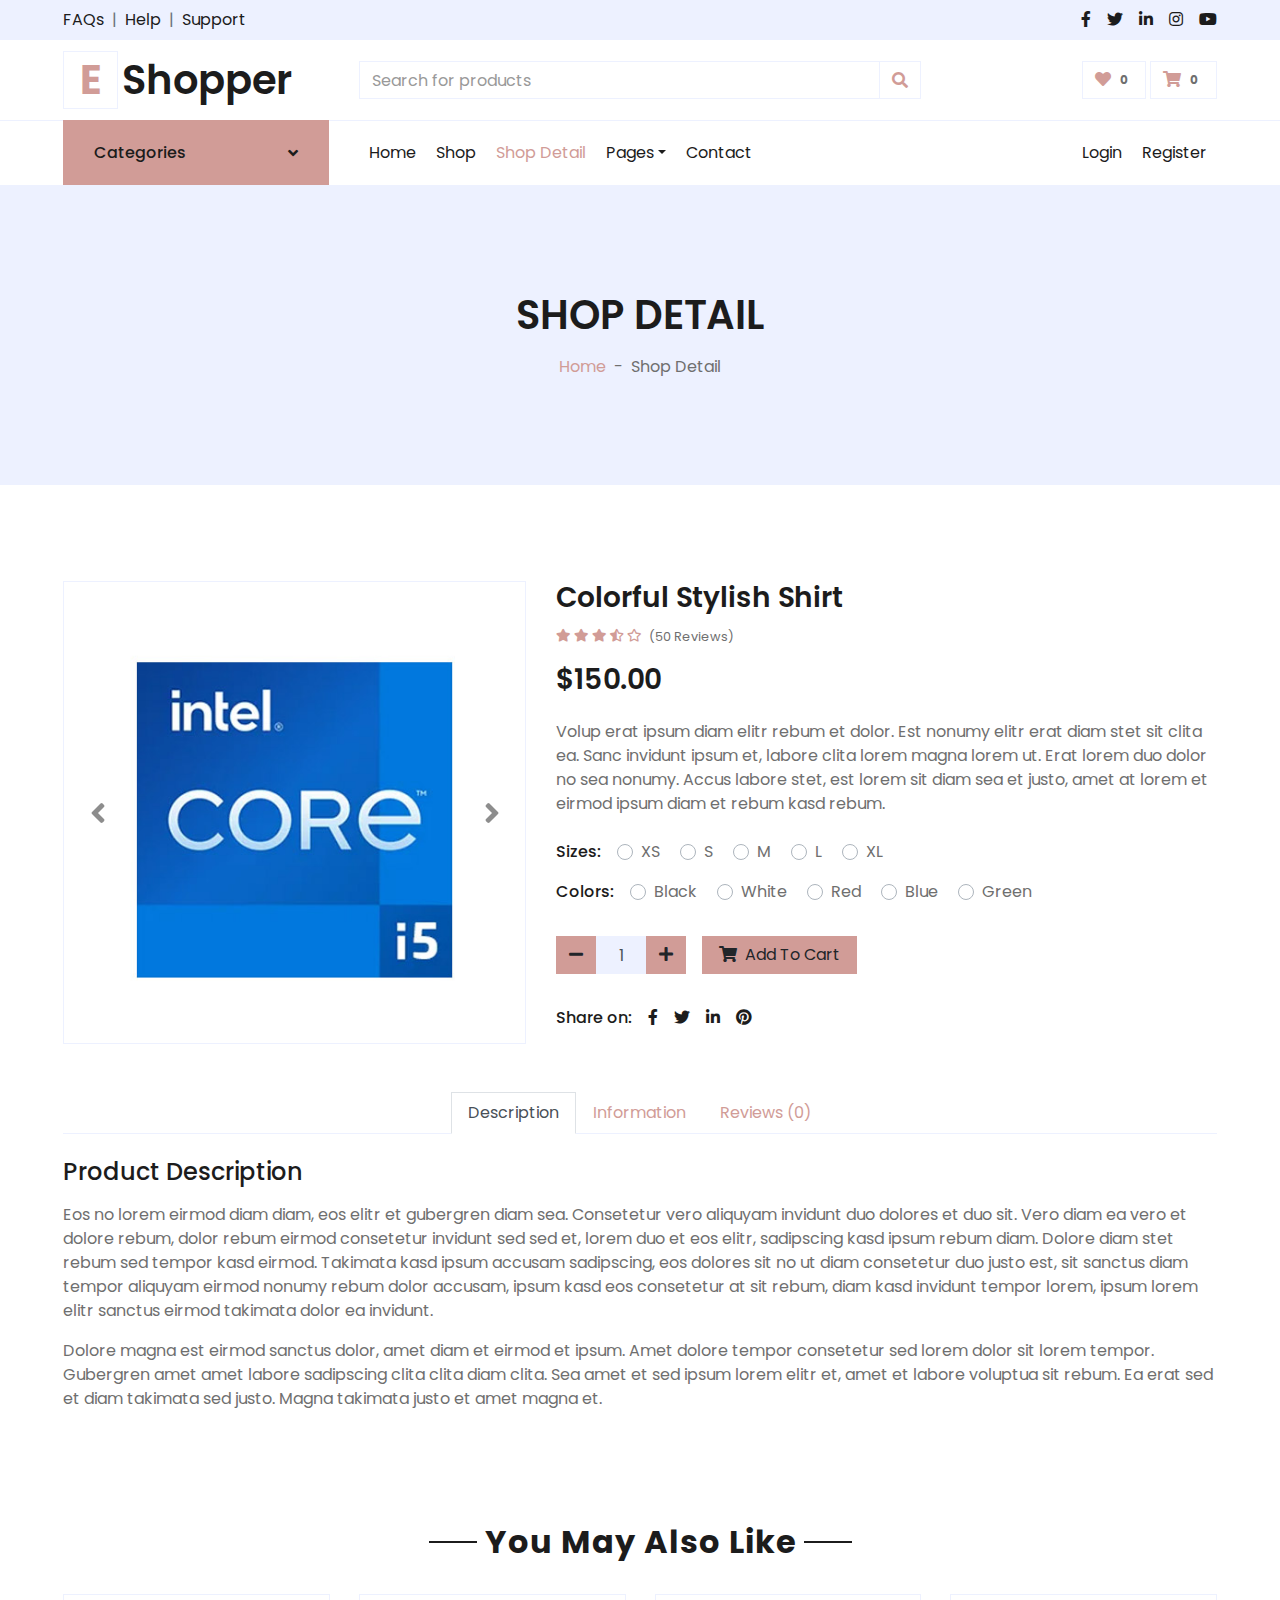
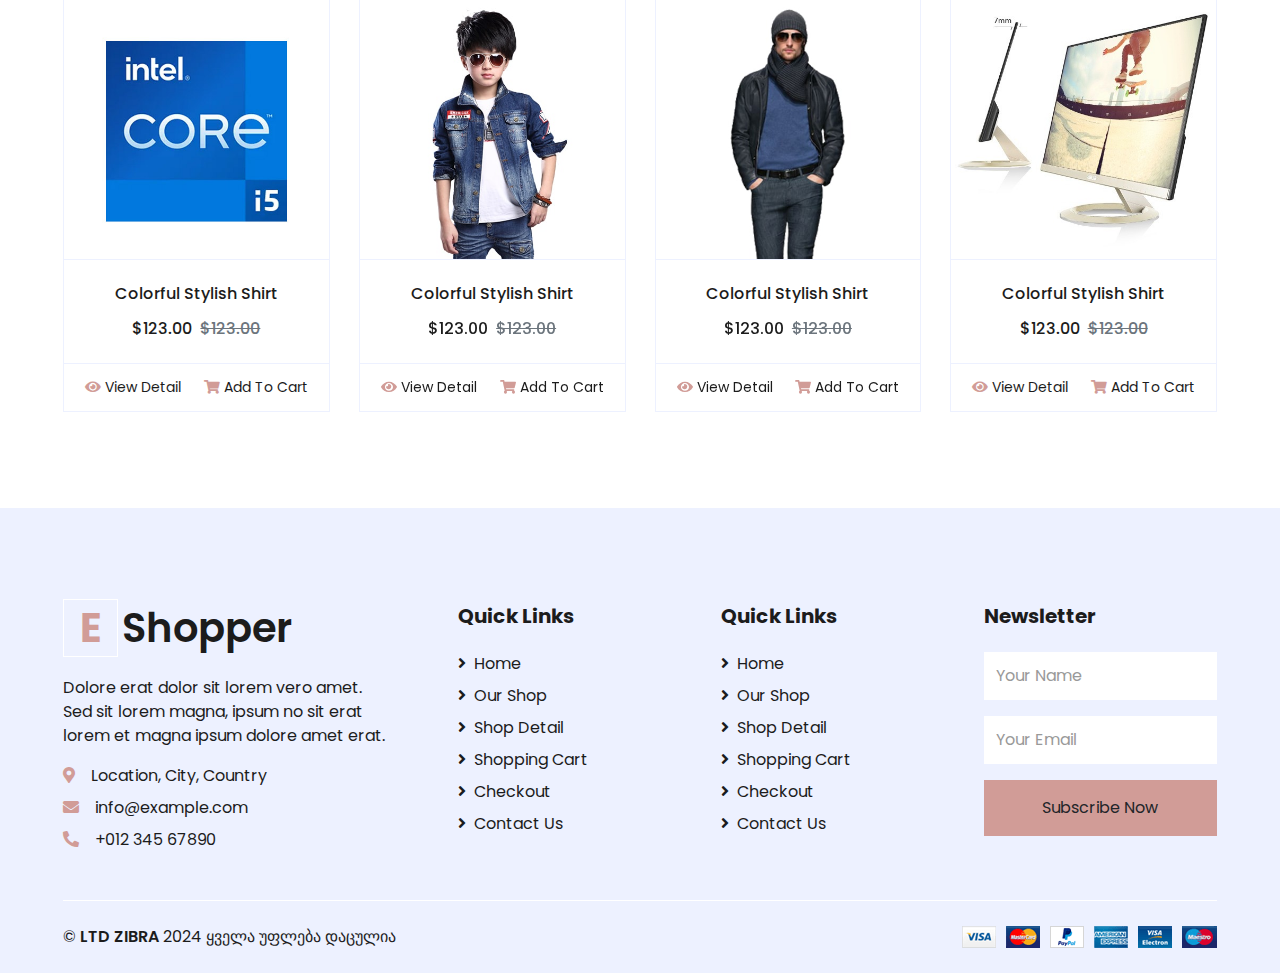
<file: templates/detail.html>
<!DOCTYPE html>
<html lang="en">

<head>
    <meta charset="utf-8">
    <title>ZIBRA</title>
    <meta content="width=device-width, initial-scale=1.0" name="viewport">
    <meta content="HTML Template" name="keywords">
    <meta content="HTML Template" name="description">

    <!-- Favicon -->
    <link href="../static/img/favicon.ico" rel="icon">

    <!-- Google Web Fonts -->
    <link rel="preconnect" href="https://fonts.gstatic.com">
    <link href="https://fonts.googleapis.com/css2?family=Poppins:wght@100;200;300;400;500;600;700;800;900&display=swap" rel="stylesheet">

    <!-- Font Awesome -->
    <link href="https://cdnjs.cloudflare.com/ajax/libs/font-awesome/5.10.0/css/all.min.css" rel="stylesheet">

    <!-- Libraries Stylesheet -->
    <link href="../static/lib/owlcarousel/assets/owl.carousel.min.css" rel="stylesheet">

    <!-- Customized Bootstrap Stylesheet -->
    <link href="../static/style.css" rel="stylesheet">
</head>

<body>
    <!-- Topbar Start -->
    <div class="container-fluid">
        <div class="row bg-secondary py-2 px-xl-5">
            <div class="col-lg-6 d-none d-lg-block">
                <div class="d-inline-flex align-items-center">
                    <a class="text-dark" href="">FAQs</a>
                    <span class="text-muted px-2">|</span>
                    <a class="text-dark" href="">Help</a>
                    <span class="text-muted px-2">|</span>
                    <a class="text-dark" href="">Support</a>
                </div>
            </div>
            <div class="col-lg-6 text-center text-lg-right">
                <div class="d-inline-flex align-items-center">
                    <a class="text-dark px-2" href="">
                        <i class="fab fa-facebook-f"></i>
                    </a>
                    <a class="text-dark px-2" href="">
                        <i class="fab fa-twitter"></i>
                    </a>
                    <a class="text-dark px-2" href="">
                        <i class="fab fa-linkedin-in"></i>
                    </a>
                    <a class="text-dark px-2" href="">
                        <i class="fab fa-instagram"></i>
                    </a>
                    <a class="text-dark pl-2" href="">
                        <i class="fab fa-youtube"></i>
                    </a>
                </div>
            </div>
        </div>
        <div class="row align-items-center py-3 px-xl-5">
            <div class="col-lg-3 d-none d-lg-block">
                <a href="" class="text-decoration-none">
                    <h1 class="m-0 display-5 font-weight-semi-bold"><span class="text-primary font-weight-bold border px-3 mr-1">E</span>Shopper</h1>
                </a>
            </div>
            <div class="col-lg-6 col-6 text-left">
                <form action="">
                    <div class="input-group">
                        <input type="text" class="form-control" placeholder="Search for products">
                        <div class="input-group-append">
                            <span class="input-group-text bg-transparent text-primary">
                                <i class="fa fa-search"></i>
                            </span>
                        </div>
                    </div>
                </form>
            </div>
            <div class="col-lg-3 col-6 text-right">
                <a href="" class="btn border">
                    <i class="fas fa-heart text-primary"></i>
                    <span class="badge">0</span>
                </a>
                <a href="" class="btn border">
                    <i class="fas fa-shopping-cart text-primary"></i>
                    <span class="badge">0</span>
                </a>
            </div>
        </div>
    </div>
    <!-- Topbar End -->


    <!-- Navbar Start -->
    <div class="container-fluid">
        <div class="row border-top px-xl-5">
            <div class="col-lg-3 d-none d-lg-block">
                <a class="btn shadow-none d-flex align-items-center justify-content-between bg-primary text-white w-100" data-toggle="collapse" href="#navbar-vertical" style="height: 65px; margin-top: -1px; padding: 0 30px;">
                    <h6 class="m-0">Categories</h6>
                    <i class="fa fa-angle-down text-dark"></i>
                </a>
                <nav class="collapse position-absolute navbar navbar-vertical navbar-light align-items-start p-0 border border-top-0 border-bottom-0 bg-light" id="navbar-vertical" style="width: calc(100% - 30px); z-index: 1;">
                    <div class="navbar-nav w-100 overflow-hidden" style="height: 410px">
                        <div class="nav-item dropdown">
                            <a href="#" class="nav-link" data-toggle="dropdown">Dresses <i class="fa fa-angle-down float-right mt-1"></i></a>
                            <div class="dropdown-menu position-absolute bg-secondary border-0 rounded-0 w-100 m-0">
                                <a href="" class="dropdown-item">Men's Dresses</a>
                                <a href="" class="dropdown-item">Women's Dresses</a>
                                <a href="" class="dropdown-item">Baby's Dresses</a>
                            </div>
                        </div>
                        <a href="" class="nav-item nav-link">Shirts</a>
                        <a href="" class="nav-item nav-link">Jeans</a>
                        <a href="" class="nav-item nav-link">Swimwear</a>
                        <a href="" class="nav-item nav-link">Sleepwear</a>
                        <a href="" class="nav-item nav-link">Sportswear</a>
                        <a href="" class="nav-item nav-link">Jumpsuits</a>
                        <a href="" class="nav-item nav-link">Blazers</a>
                        <a href="" class="nav-item nav-link">Jackets</a>
                        <a href="" class="nav-item nav-link">Shoes</a>
                    </div>
                </nav>
            </div>
            <div class="col-lg-9">
                <nav class="navbar navbar-expand-lg bg-light navbar-light py-3 py-lg-0 px-0">
                    <a href="" class="text-decoration-none d-block d-lg-none">
                        <h1 class="m-0 display-5 font-weight-semi-bold"><span class="text-primary font-weight-bold border px-3 mr-1">E</span>Shopper</h1>
                    </a>
                    <button type="button" class="navbar-toggler" data-toggle="collapse" data-target="#navbarCollapse">
                        <span class="navbar-toggler-icon"></span>
                    </button>
                    <div class="collapse navbar-collapse justify-content-between" id="navbarCollapse">
                        <div class="navbar-nav mr-auto py-0">
                            <a href="index.html" class="nav-item nav-link">Home</a>
                            <a href="shop.html" class="nav-item nav-link">Shop</a>
                            <a href="detail.html" class="nav-item nav-link active">Shop Detail</a>
                            <div class="nav-item dropdown">
                                <a href="#" class="nav-link dropdown-toggle" data-toggle="dropdown">Pages</a>
                                <div class="dropdown-menu rounded-0 m-0">
                                    <a href="cart.html" class="dropdown-item">Shopping Cart</a>
                                    <a href="checkout.html" class="dropdown-item">Checkout</a>
                                </div>
                            </div>
                            <a href="contact.html" class="nav-item nav-link">Contact</a>
                        </div>
                        <div class="navbar-nav ml-auto py-0">
                            <a href="" class="nav-item nav-link">Login</a>
                            <a href="" class="nav-item nav-link">Register</a>
                        </div>
                    </div>
                </nav>
            </div>
        </div>
    </div>
    <!-- Navbar End -->


    <!-- Page Header Start -->
    <div class="container-fluid bg-secondary mb-5">
        <div class="d-flex flex-column align-items-center justify-content-center" style="min-height: 300px">
            <h1 class="font-weight-semi-bold text-uppercase mb-3">Shop Detail</h1>
            <div class="d-inline-flex">
                <p class="m-0"><a href="">Home</a></p>
                <p class="m-0 px-2">-</p>
                <p class="m-0">Shop Detail</p>
            </div>
        </div>
    </div>
    <!-- Page Header End -->


    <!-- Shop Detail Start -->
    <div class="container-fluid py-5">
        <div class="row px-xl-5">
            <div class="col-lg-5 pb-5">
                <div id="product-carousel" class="carousel slide" data-ride="carousel">
                    <div class="carousel-inner border">
                        <div class="carousel-item active">
                            <img class="w-100 h-100" src="../static/img/product-1.jpg" alt="Image">
                        </div>
                        <div class="carousel-item">
                            <img class="w-100 h-100" src="../static/img/product-2.jpg" alt="Image">
                        </div>
                        <div class="carousel-item">
                            <img class="w-100 h-100" src="../static/img/product-3.jpg" alt="Image">
                        </div>
                        <div class="carousel-item">
                            <img class="w-100 h-100" src="../static/img/product-4.jpg" alt="Image">
                        </div>
                    </div>
                    <a class="carousel-control-prev" href="#product-carousel" data-slide="prev">
                        <i class="fa fa-2x fa-angle-left text-dark"></i>
                    </a>
                    <a class="carousel-control-next" href="#product-carousel" data-slide="next">
                        <i class="fa fa-2x fa-angle-right text-dark"></i>
                    </a>
                </div>
            </div>

            <div class="col-lg-7 pb-5">
                <h3 class="font-weight-semi-bold">Colorful Stylish Shirt</h3>
                <div class="d-flex mb-3">
                    <div class="text-primary mr-2">
                        <small class="fas fa-star"></small>
                        <small class="fas fa-star"></small>
                        <small class="fas fa-star"></small>
                        <small class="fas fa-star-half-alt"></small>
                        <small class="far fa-star"></small>
                    </div>
                    <small class="pt-1">(50 Reviews)</small>
                </div>
                <h3 class="font-weight-semi-bold mb-4">$150.00</h3>
                <p class="mb-4">Volup erat ipsum diam elitr rebum et dolor. Est nonumy elitr erat diam stet sit clita ea. Sanc invidunt ipsum et, labore clita lorem magna lorem ut. Erat lorem duo dolor no sea nonumy. Accus labore stet, est lorem sit diam sea et justo, amet at lorem et eirmod ipsum diam et rebum kasd rebum.</p>
                <div class="d-flex mb-3">
                    <p class="text-dark font-weight-medium mb-0 mr-3">Sizes:</p>
                    <form>
                        <div class="custom-control custom-radio custom-control-inline">
                            <input type="radio" class="custom-control-input" id="size-1" name="size">
                            <label class="custom-control-label" for="size-1">XS</label>
                        </div>
                        <div class="custom-control custom-radio custom-control-inline">
                            <input type="radio" class="custom-control-input" id="size-2" name="size">
                            <label class="custom-control-label" for="size-2">S</label>
                        </div>
                        <div class="custom-control custom-radio custom-control-inline">
                            <input type="radio" class="custom-control-input" id="size-3" name="size">
                            <label class="custom-control-label" for="size-3">M</label>
                        </div>
                        <div class="custom-control custom-radio custom-control-inline">
                            <input type="radio" class="custom-control-input" id="size-4" name="size">
                            <label class="custom-control-label" for="size-4">L</label>
                        </div>
                        <div class="custom-control custom-radio custom-control-inline">
                            <input type="radio" class="custom-control-input" id="size-5" name="size">
                            <label class="custom-control-label" for="size-5">XL</label>
                        </div>
                    </form>
                </div>
                <div class="d-flex mb-4">
                    <p class="text-dark font-weight-medium mb-0 mr-3">Colors:</p>
                    <form>
                        <div class="custom-control custom-radio custom-control-inline">
                            <input type="radio" class="custom-control-input" id="color-1" name="color">
                            <label class="custom-control-label" for="color-1">Black</label>
                        </div>
                        <div class="custom-control custom-radio custom-control-inline">
                            <input type="radio" class="custom-control-input" id="color-2" name="color">
                            <label class="custom-control-label" for="color-2">White</label>
                        </div>
                        <div class="custom-control custom-radio custom-control-inline">
                            <input type="radio" class="custom-control-input" id="color-3" name="color">
                            <label class="custom-control-label" for="color-3">Red</label>
                        </div>
                        <div class="custom-control custom-radio custom-control-inline">
                            <input type="radio" class="custom-control-input" id="color-4" name="color">
                            <label class="custom-control-label" for="color-4">Blue</label>
                        </div>
                        <div class="custom-control custom-radio custom-control-inline">
                            <input type="radio" class="custom-control-input" id="color-5" name="color">
                            <label class="custom-control-label" for="color-5">Green</label>
                        </div>
                    </form>
                </div>
                <div class="d-flex align-items-center mb-4 pt-2">
                    <div class="input-group quantity mr-3" style="width: 130px;">
                        <div class="input-group-btn">
                            <button class="btn btn-primary btn-minus" >
                            <i class="fa fa-minus"></i>
                            </button>
                        </div>
                        <input type="text" class="form-control bg-secondary text-center" value="1">
                        <div class="input-group-btn">
                            <button class="btn btn-primary btn-plus">
                                <i class="fa fa-plus"></i>
                            </button>
                        </div>
                    </div>
                    <button class="btn btn-primary px-3"><i class="fa fa-shopping-cart mr-1"></i> Add To Cart</button>
                </div>
                <div class="d-flex pt-2">
                    <p class="text-dark font-weight-medium mb-0 mr-2">Share on:</p>
                    <div class="d-inline-flex">
                        <a class="text-dark px-2" href="">
                            <i class="fab fa-facebook-f"></i>
                        </a>
                        <a class="text-dark px-2" href="">
                            <i class="fab fa-twitter"></i>
                        </a>
                        <a class="text-dark px-2" href="">
                            <i class="fab fa-linkedin-in"></i>
                        </a>
                        <a class="text-dark px-2" href="">
                            <i class="fab fa-pinterest"></i>
                        </a>
                    </div>
                </div>
            </div>
        </div>
        <div class="row px-xl-5">
            <div class="col">
                <div class="nav nav-tabs justify-content-center border-secondary mb-4">
                    <a class="nav-item nav-link active" data-toggle="tab" href="#tab-pane-1">Description</a>
                    <a class="nav-item nav-link" data-toggle="tab" href="#tab-pane-2">Information</a>
                    <a class="nav-item nav-link" data-toggle="tab" href="#tab-pane-3">Reviews (0)</a>
                </div>
                <div class="tab-content">
                    <div class="tab-pane fade show active" id="tab-pane-1">
                        <h4 class="mb-3">Product Description</h4>
                        <p>Eos no lorem eirmod diam diam, eos elitr et gubergren diam sea. Consetetur vero aliquyam invidunt duo dolores et duo sit. Vero diam ea vero et dolore rebum, dolor rebum eirmod consetetur invidunt sed sed et, lorem duo et eos elitr, sadipscing kasd ipsum rebum diam. Dolore diam stet rebum sed tempor kasd eirmod. Takimata kasd ipsum accusam sadipscing, eos dolores sit no ut diam consetetur duo justo est, sit sanctus diam tempor aliquyam eirmod nonumy rebum dolor accusam, ipsum kasd eos consetetur at sit rebum, diam kasd invidunt tempor lorem, ipsum lorem elitr sanctus eirmod takimata dolor ea invidunt.</p>
                        <p>Dolore magna est eirmod sanctus dolor, amet diam et eirmod et ipsum. Amet dolore tempor consetetur sed lorem dolor sit lorem tempor. Gubergren amet amet labore sadipscing clita clita diam clita. Sea amet et sed ipsum lorem elitr et, amet et labore voluptua sit rebum. Ea erat sed et diam takimata sed justo. Magna takimata justo et amet magna et.</p>
                    </div>
                    <div class="tab-pane fade" id="tab-pane-2">
                        <h4 class="mb-3">Additional Information</h4>
                        <p>Eos no lorem eirmod diam diam, eos elitr et gubergren diam sea. Consetetur vero aliquyam invidunt duo dolores et duo sit. Vero diam ea vero et dolore rebum, dolor rebum eirmod consetetur invidunt sed sed et, lorem duo et eos elitr, sadipscing kasd ipsum rebum diam. Dolore diam stet rebum sed tempor kasd eirmod. Takimata kasd ipsum accusam sadipscing, eos dolores sit no ut diam consetetur duo justo est, sit sanctus diam tempor aliquyam eirmod nonumy rebum dolor accusam, ipsum kasd eos consetetur at sit rebum, diam kasd invidunt tempor lorem, ipsum lorem elitr sanctus eirmod takimata dolor ea invidunt.</p>
                        <div class="row">
                            <div class="col-md-6">
                                <ul class="list-group list-group-flush">
                                    <li class="list-group-item px-0">
                                        Sit erat duo lorem duo ea consetetur, et eirmod takimata.
                                    </li>
                                    <li class="list-group-item px-0">
                                        Amet kasd gubergren sit sanctus et lorem eos sadipscing at.
                                    </li>
                                    <li class="list-group-item px-0">
                                        Duo amet accusam eirmod nonumy stet et et stet eirmod.
                                    </li>
                                    <li class="list-group-item px-0">
                                        Takimata ea clita labore amet ipsum erat justo voluptua. Nonumy.
                                    </li>
                                  </ul>
                            </div>
                            <div class="col-md-6">
                                <ul class="list-group list-group-flush">
                                    <li class="list-group-item px-0">
                                        Sit erat duo lorem duo ea consetetur, et eirmod takimata.
                                    </li>
                                    <li class="list-group-item px-0">
                                        Amet kasd gubergren sit sanctus et lorem eos sadipscing at.
                                    </li>
                                    <li class="list-group-item px-0">
                                        Duo amet accusam eirmod nonumy stet et et stet eirmod.
                                    </li>
                                    <li class="list-group-item px-0">
                                        Takimata ea clita labore amet ipsum erat justo voluptua. Nonumy.
                                    </li>
                                  </ul>
                            </div>
                        </div>
                    </div>
                    <div class="tab-pane fade" id="tab-pane-3">
                        <div class="row">
                            <div class="col-md-6">
                                <h4 class="mb-4">1 review for "Colorful Stylish Shirt"</h4>
                                <div class="media mb-4">
                                    <img src="../static/img/user.jpg" alt="Image" class="img-fluid mr-3 mt-1" style="width: 45px;">
                                    <div class="media-body">
                                        <h6>John Doe<small> - <i>01 Jan 2045</i></small></h6>
                                        <div class="text-primary mb-2">
                                            <i class="fas fa-star"></i>
                                            <i class="fas fa-star"></i>
                                            <i class="fas fa-star"></i>
                                            <i class="fas fa-star-half-alt"></i>
                                            <i class="far fa-star"></i>
                                        </div>
                                        <p>Diam amet duo labore stet elitr ea clita ipsum, tempor labore accusam ipsum et no at. Kasd diam tempor rebum magna dolores sed sed eirmod ipsum.</p>
                                    </div>
                                </div>
                            </div>
                            <div class="col-md-6">
                                <h4 class="mb-4">Leave a review</h4>
                                <small>Your email address will not be published. Required fields are marked *</small>
                                <div class="d-flex my-3">
                                    <p class="mb-0 mr-2">Your Rating * :</p>
                                    <div class="text-primary">
                                        <i class="far fa-star"></i>
                                        <i class="far fa-star"></i>
                                        <i class="far fa-star"></i>
                                        <i class="far fa-star"></i>
                                        <i class="far fa-star"></i>
                                    </div>
                                </div>
                                <form>
                                    <div class="form-group">
                                        <label for="message">Your Review *</label>
                                        <textarea id="message" cols="30" rows="5" class="form-control"></textarea>
                                    </div>
                                    <div class="form-group">
                                        <label for="name">Your Name *</label>
                                        <input type="text" class="form-control" id="name">
                                    </div>
                                    <div class="form-group">
                                        <label for="email">Your Email *</label>
                                        <input type="email" class="form-control" id="email">
                                    </div>
                                    <div class="form-group mb-0">
                                        <input type="submit" value="Leave Your Review" class="btn btn-primary px-3">
                                    </div>
                                </form>
                            </div>
                        </div>
                    </div>
                </div>
            </div>
        </div>
    </div>
    <!-- Shop Detail End -->


    <!-- Products Start -->
    <div class="container-fluid py-5">
        <div class="text-center mb-4">
            <h2 class="section-title px-5"><span class="px-2">You May Also Like</span></h2>
        </div>
        <div class="row px-xl-5">
            <div class="col">
                <div class="owl-carousel related-carousel">
                    <div class="card product-item border-0">
                        <div class="card-header product-img position-relative overflow-hidden bg-transparent border p-0">
                            <img class="img-fluid w-100" src="../static/img/product-1.jpg" alt="">
                        </div>
                        <div class="card-body border-left border-right text-center p-0 pt-4 pb-3">
                            <h6 class="text-truncate mb-3">Colorful Stylish Shirt</h6>
                            <div class="d-flex justify-content-center">
                                <h6>$123.00</h6><h6 class="text-muted ml-2"><del>$123.00</del></h6>
                            </div>
                        </div>
                        <div class="card-footer d-flex justify-content-between bg-light border">
                            <a href="" class="btn btn-sm text-dark p-0"><i class="fas fa-eye text-primary mr-1"></i>View Detail</a>
                            <a href="" class="btn btn-sm text-dark p-0"><i class="fas fa-shopping-cart text-primary mr-1"></i>Add To Cart</a>
                        </div>
                    </div>
                    <div class="card product-item border-0">
                        <div class="card-header product-img position-relative overflow-hidden bg-transparent border p-0">
                            <img class="img-fluid w-100" src="../static/img/product-2.jpg" alt="">
                        </div>
                        <div class="card-body border-left border-right text-center p-0 pt-4 pb-3">
                            <h6 class="text-truncate mb-3">Colorful Stylish Shirt</h6>
                            <div class="d-flex justify-content-center">
                                <h6>$123.00</h6><h6 class="text-muted ml-2"><del>$123.00</del></h6>
                            </div>
                        </div>
                        <div class="card-footer d-flex justify-content-between bg-light border">
                            <a href="" class="btn btn-sm text-dark p-0"><i class="fas fa-eye text-primary mr-1"></i>View Detail</a>
                            <a href="" class="btn btn-sm text-dark p-0"><i class="fas fa-shopping-cart text-primary mr-1"></i>Add To Cart</a>
                        </div>
                    </div>
                    <div class="card product-item border-0">
                        <div class="card-header product-img position-relative overflow-hidden bg-transparent border p-0">
                            <img class="img-fluid w-100" src="../static/img/product-3.jpg" alt="">
                        </div>
                        <div class="card-body border-left border-right text-center p-0 pt-4 pb-3">
                            <h6 class="text-truncate mb-3">Colorful Stylish Shirt</h6>
                            <div class="d-flex justify-content-center">
                                <h6>$123.00</h6><h6 class="text-muted ml-2"><del>$123.00</del></h6>
                            </div>
                        </div>
                        <div class="card-footer d-flex justify-content-between bg-light border">
                            <a href="" class="btn btn-sm text-dark p-0"><i class="fas fa-eye text-primary mr-1"></i>View Detail</a>
                            <a href="" class="btn btn-sm text-dark p-0"><i class="fas fa-shopping-cart text-primary mr-1"></i>Add To Cart</a>
                        </div>
                    </div>
                    <div class="card product-item border-0">
                        <div class="card-header product-img position-relative overflow-hidden bg-transparent border p-0">
                            <img class="img-fluid w-100" src="../static/img/product-4.jpg" alt="">
                        </div>
                        <div class="card-body border-left border-right text-center p-0 pt-4 pb-3">
                            <h6 class="text-truncate mb-3">Colorful Stylish Shirt</h6>
                            <div class="d-flex justify-content-center">
                                <h6>$123.00</h6><h6 class="text-muted ml-2"><del>$123.00</del></h6>
                            </div>
                        </div>
                        <div class="card-footer d-flex justify-content-between bg-light border">
                            <a href="" class="btn btn-sm text-dark p-0"><i class="fas fa-eye text-primary mr-1"></i>View Detail</a>
                            <a href="" class="btn btn-sm text-dark p-0"><i class="fas fa-shopping-cart text-primary mr-1"></i>Add To Cart</a>
                        </div>
                    </div>
                    <div class="card product-item border-0">
                        <div class="card-header product-img position-relative overflow-hidden bg-transparent border p-0">
                            <img class="img-fluid w-100" src="../static/img/product-5.jpg" alt="">
                        </div>
                        <div class="card-body border-left border-right text-center p-0 pt-4 pb-3">
                            <h6 class="text-truncate mb-3">Colorful Stylish Shirt</h6>
                            <div class="d-flex justify-content-center">
                                <h6>$123.00</h6><h6 class="text-muted ml-2"><del>$123.00</del></h6>
                            </div>
                        </div>
                        <div class="card-footer d-flex justify-content-between bg-light border">
                            <a href="" class="btn btn-sm text-dark p-0"><i class="fas fa-eye text-primary mr-1"></i>View Detail</a>
                            <a href="" class="btn btn-sm text-dark p-0"><i class="fas fa-shopping-cart text-primary mr-1"></i>Add To Cart</a>
                        </div>
                    </div>
                </div>
            </div>
        </div>
    </div>
    <!-- Products End -->


    <!-- Footer Start -->
    <div class="container-fluid bg-secondary text-dark mt-5 pt-5">
        <div class="row px-xl-5 pt-5">
            <div class="col-lg-4 col-md-12 mb-5 pr-3 pr-xl-5">
                <a href="" class="text-decoration-none">
                    <h1 class="mb-4 display-5 font-weight-semi-bold"><span class="text-primary font-weight-bold border border-white px-3 mr-1">E</span>Shopper</h1>
                </a>
                <p>Dolore erat dolor sit lorem vero amet. Sed sit lorem magna, ipsum no sit erat lorem et magna ipsum dolore amet erat.</p>
                <p class="mb-2"><i class="fa fa-map-marker-alt text-primary mr-3"></i>Location, City, Country</p>
                <p class="mb-2"><i class="fa fa-envelope text-primary mr-3"></i>info@example.com</p>
                <p class="mb-0"><i class="fa fa-phone-alt text-primary mr-3"></i>+012 345 67890</p>
            </div>
            <div class="col-lg-8 col-md-12">
                <div class="row">
                    <div class="col-md-4 mb-5">
                        <h5 class="font-weight-bold text-dark mb-4">Quick Links</h5>
                        <div class="d-flex flex-column justify-content-start">
                            <a class="text-dark mb-2" href="index.html"><i class="fa fa-angle-right mr-2"></i>Home</a>
                            <a class="text-dark mb-2" href="shop.html"><i class="fa fa-angle-right mr-2"></i>Our Shop</a>
                            <a class="text-dark mb-2" href="detail.html"><i class="fa fa-angle-right mr-2"></i>Shop Detail</a>
                            <a class="text-dark mb-2" href="cart.html"><i class="fa fa-angle-right mr-2"></i>Shopping Cart</a>
                            <a class="text-dark mb-2" href="checkout.html"><i class="fa fa-angle-right mr-2"></i>Checkout</a>
                            <a class="text-dark" href="contact.html"><i class="fa fa-angle-right mr-2"></i>Contact Us</a>
                        </div>
                    </div>
                    <div class="col-md-4 mb-5">
                        <h5 class="font-weight-bold text-dark mb-4">Quick Links</h5>
                        <div class="d-flex flex-column justify-content-start">
                            <a class="text-dark mb-2" href="index.html"><i class="fa fa-angle-right mr-2"></i>Home</a>
                            <a class="text-dark mb-2" href="shop.html"><i class="fa fa-angle-right mr-2"></i>Our Shop</a>
                            <a class="text-dark mb-2" href="detail.html"><i class="fa fa-angle-right mr-2"></i>Shop Detail</a>
                            <a class="text-dark mb-2" href="cart.html"><i class="fa fa-angle-right mr-2"></i>Shopping Cart</a>
                            <a class="text-dark mb-2" href="checkout.html"><i class="fa fa-angle-right mr-2"></i>Checkout</a>
                            <a class="text-dark" href="contact.html"><i class="fa fa-angle-right mr-2"></i>Contact Us</a>
                        </div>
                    </div>
                    <div class="col-md-4 mb-5">
                        <h5 class="font-weight-bold text-dark mb-4">Newsletter</h5>
                        <form action="">
                            <div class="form-group">
                                <input type="text" class="form-control border-0 py-4" placeholder="Your Name" required="required" />
                            </div>
                            <div class="form-group">
                                <input type="email" class="form-control border-0 py-4" placeholder="Your Email"
                                    required="required" />
                            </div>
                            <div>
                                <button class="btn btn-primary btn-block border-0 py-3" type="submit">Subscribe Now</button>
                            </div>
                        </form>
                    </div>
                </div>
            </div>
        </div>
        <div class="row border-top border-light mx-xl-5 py-4">
            <div class="col-md-6 px-xl-0">
                <p class="mb-md-0 text-center text-md-left text-dark">
                    &copy; <a class="text-dark font-weight-semi-bold" href="#">LTD ZIBRA</a> 2024 ყველა უფლება დაცულია
                    <a class="text-dark font-weight-semi-bold" href="https://zibra.ge"></a>
                </p>
            </div>
            <div class="col-md-6 px-xl-0 text-center text-md-right">
                <img class="img-fluid" src="../static/img/payments.png" alt="">
            </div>
        </div>
    </div>
    <!-- Footer End -->


    <!-- Back to Top -->
    <a href="#" class="btn btn-primary back-to-top"><i class="fa fa-angle-double-up"></i></a>


    <!-- JavaScript Libraries -->
    <script src="https://code.jquery.com/jquery-3.4.1.min.js"></script>
    <script src="https://stackpath.bootstrapcdn.com/bootstrap/4.4.1/js/bootstrap.bundle.min.js"></script>
    <script src="../static/lib/easing/easing.min.js"></script>
    <script src="../static/lib/owlcarousel/owl.carousel.min.js"></script>

    <!-- Contact Javascript File -->
    <script src="../static/mail/jqBootstrapValidation.min.js"></script>
    <script src="../static/mail/contact.js"></script>

    <!-- Template Javascript -->
    <script src="../static/main.js"></script>
</body>

</html>
</file>
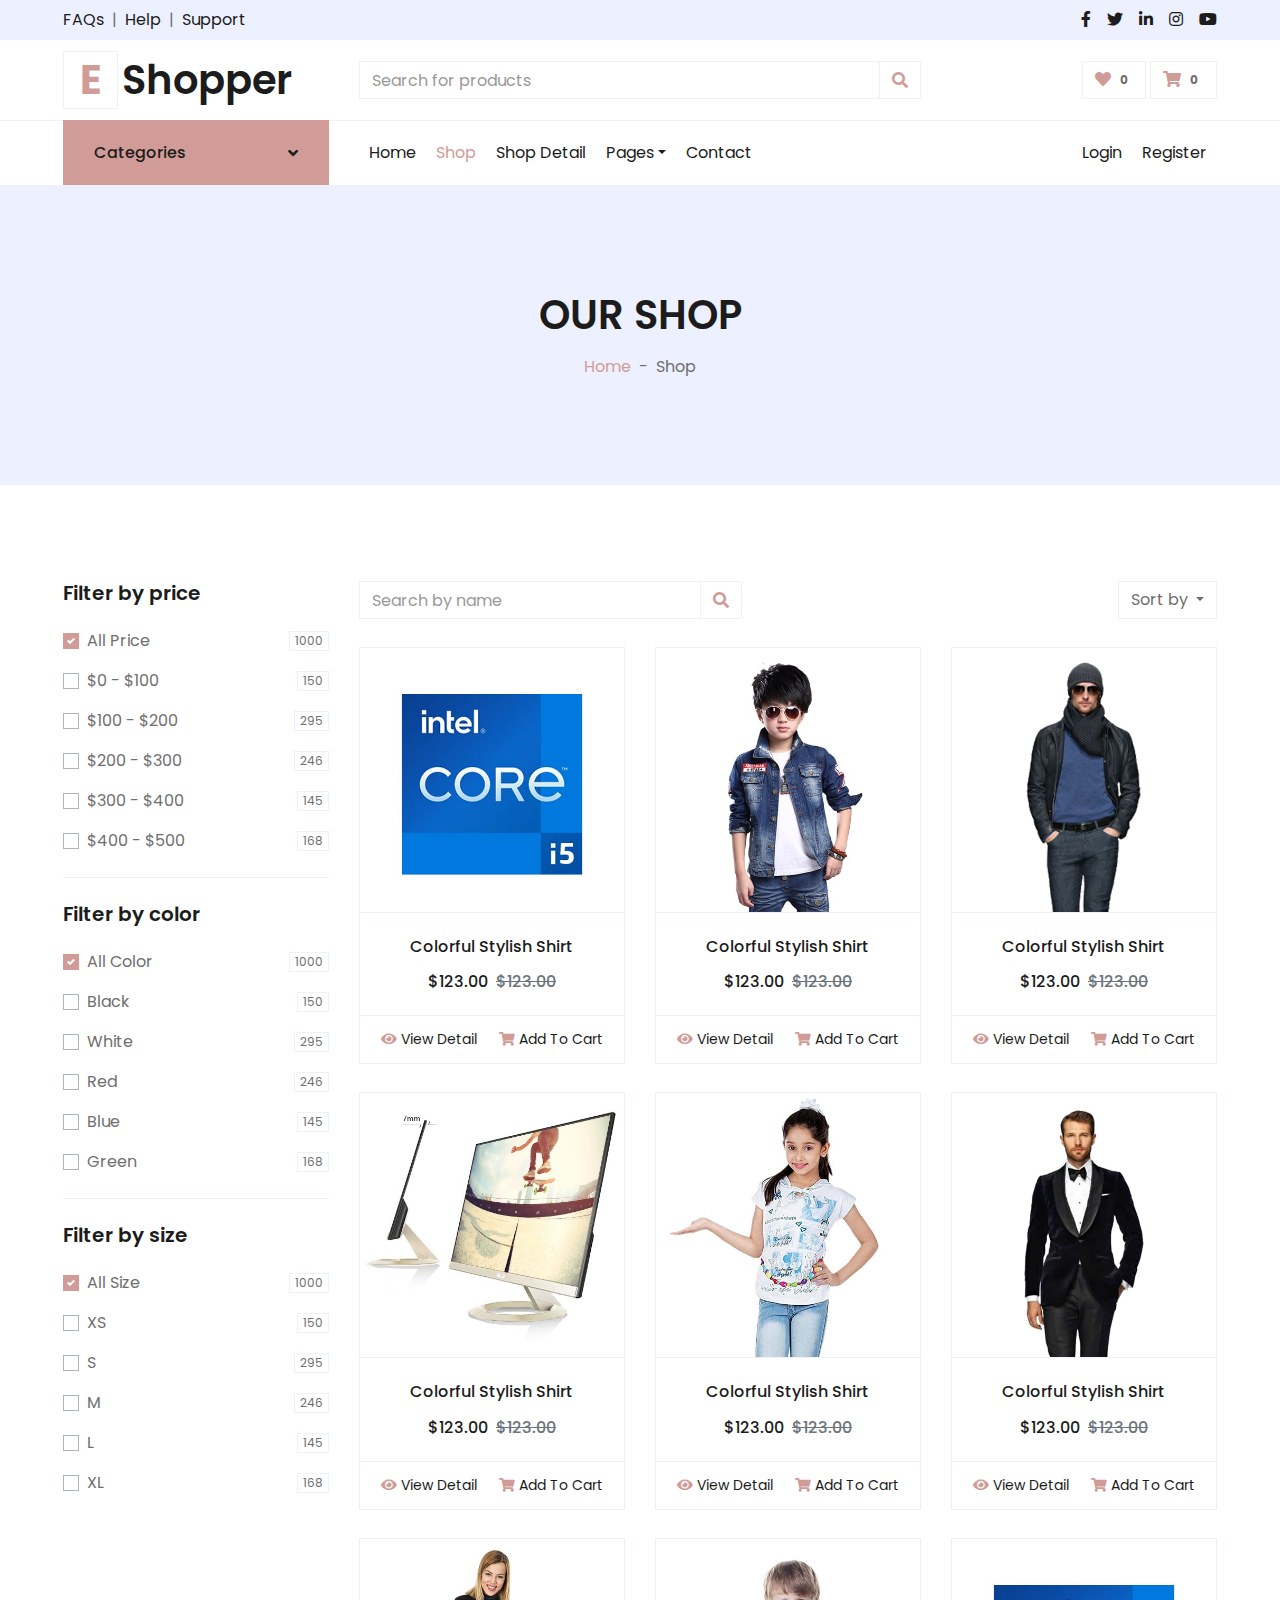
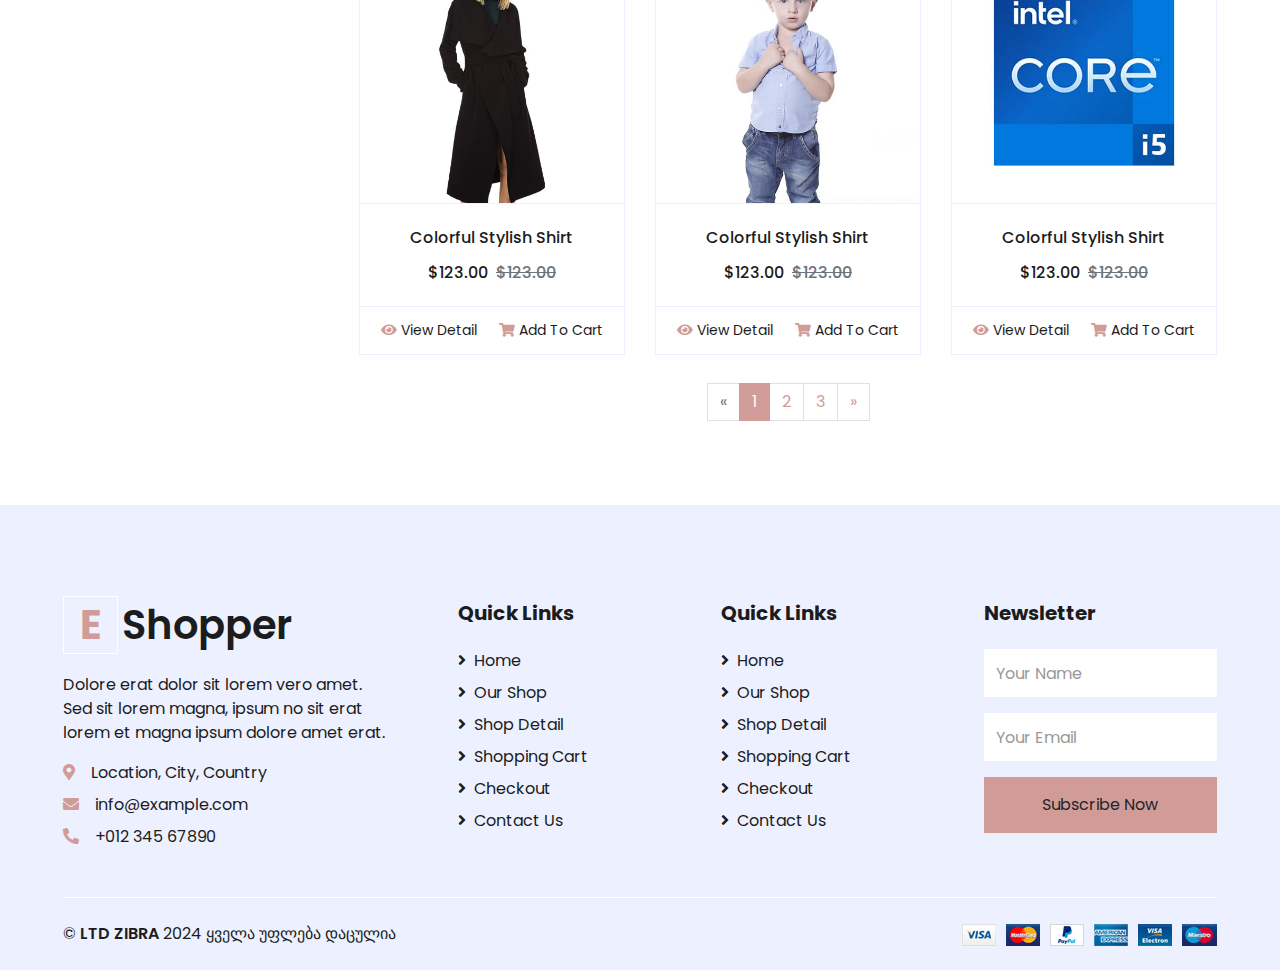
<file: templates/shop.html>
<!DOCTYPE html>
<html lang="en">

<head>
    <meta charset="utf-8">
    <title>ZIBRA</title>
    <meta content="width=device-width, initial-scale=1.0" name="viewport">
    <meta content="HTML Template" name="keywords">
    <meta content="HTML Template" name="description">

    <!-- Favicon -->
    <link href="../static/img/favicon.ico" rel="icon">

    <!-- Google Web Fonts -->
    <link rel="preconnect" href="https://fonts.gstatic.com">
    <link href="https://fonts.googleapis.com/css2?family=Poppins:wght@100;200;300;400;500;600;700;800;900&display=swap" rel="stylesheet">

    <!-- Font Awesome -->
    <link href="https://cdnjs.cloudflare.com/ajax/libs/font-awesome/5.10.0/css/all.min.css" rel="stylesheet">

    <!-- Libraries Stylesheet -->
    <link href="../static/lib/owlcarousel/assets/owl.carousel.min.css" rel="stylesheet">

    <!-- Customized Bootstrap Stylesheet -->
    <link href="../static/style.css" rel="stylesheet">
</head>

<body>
    <!-- Topbar Start -->
    <div class="container-fluid">
        <div class="row bg-secondary py-2 px-xl-5">
            <div class="col-lg-6 d-none d-lg-block">
                <div class="d-inline-flex align-items-center">
                    <a class="text-dark" href="">FAQs</a>
                    <span class="text-muted px-2">|</span>
                    <a class="text-dark" href="">Help</a>
                    <span class="text-muted px-2">|</span>
                    <a class="text-dark" href="">Support</a>
                </div>
            </div>
            <div class="col-lg-6 text-center text-lg-right">
                <div class="d-inline-flex align-items-center">
                    <a class="text-dark px-2" href="">
                        <i class="fab fa-facebook-f"></i>
                    </a>
                    <a class="text-dark px-2" href="">
                        <i class="fab fa-twitter"></i>
                    </a>
                    <a class="text-dark px-2" href="">
                        <i class="fab fa-linkedin-in"></i>
                    </a>
                    <a class="text-dark px-2" href="">
                        <i class="fab fa-instagram"></i>
                    </a>
                    <a class="text-dark pl-2" href="">
                        <i class="fab fa-youtube"></i>
                    </a>
                </div>
            </div>
        </div>
        <div class="row align-items-center py-3 px-xl-5">
            <div class="col-lg-3 d-none d-lg-block">
                <a href="" class="text-decoration-none">
                    <h1 class="m-0 display-5 font-weight-semi-bold"><span class="text-primary font-weight-bold border px-3 mr-1">E</span>Shopper</h1>
                </a>
            </div>
            <div class="col-lg-6 col-6 text-left">
                <form action="">
                    <div class="input-group">
                        <input type="text" class="form-control" placeholder="Search for products">
                        <div class="input-group-append">
                            <span class="input-group-text bg-transparent text-primary">
                                <i class="fa fa-search"></i>
                            </span>
                        </div>
                    </div>
                </form>
            </div>
            <div class="col-lg-3 col-6 text-right">
                <a href="" class="btn border">
                    <i class="fas fa-heart text-primary"></i>
                    <span class="badge">0</span>
                </a>
                <a href="" class="btn border">
                    <i class="fas fa-shopping-cart text-primary"></i>
                    <span class="badge">0</span>
                </a>
            </div>
        </div>
    </div>
    <!-- Topbar End -->


    <!-- Navbar Start -->
    <div class="container-fluid">
        <div class="row border-top px-xl-5">
            <div class="col-lg-3 d-none d-lg-block">
                <a class="btn shadow-none d-flex align-items-center justify-content-between bg-primary text-white w-100" data-toggle="collapse" href="#navbar-vertical" style="height: 65px; margin-top: -1px; padding: 0 30px;">
                    <h6 class="m-0">Categories</h6>
                    <i class="fa fa-angle-down text-dark"></i>
                </a>
                <nav class="collapse position-absolute navbar navbar-vertical navbar-light align-items-start p-0 border border-top-0 border-bottom-0 bg-light" id="navbar-vertical" style="width: calc(100% - 30px); z-index: 1;">
                    <div class="navbar-nav w-100 overflow-hidden" style="height: 410px">
                        <div class="nav-item dropdown">
                            <a href="#" class="nav-link" data-toggle="dropdown">Dresses <i class="fa fa-angle-down float-right mt-1"></i></a>
                            <div class="dropdown-menu position-absolute bg-secondary border-0 rounded-0 w-100 m-0">
                                <a href="" class="dropdown-item">Men's Dresses</a>
                                <a href="" class="dropdown-item">Women's Dresses</a>
                                <a href="" class="dropdown-item">Baby's Dresses</a>
                            </div>
                        </div>
                        <a href="" class="nav-item nav-link">Shirts</a>
                        <a href="" class="nav-item nav-link">Jeans</a>
                        <a href="" class="nav-item nav-link">Swimwear</a>
                        <a href="" class="nav-item nav-link">Sleepwear</a>
                        <a href="" class="nav-item nav-link">Sportswear</a>
                        <a href="" class="nav-item nav-link">Jumpsuits</a>
                        <a href="" class="nav-item nav-link">Blazers</a>
                        <a href="" class="nav-item nav-link">Jackets</a>
                        <a href="" class="nav-item nav-link">Shoes</a>
                    </div>
                </nav>
            </div>
            <div class="col-lg-9">
                <nav class="navbar navbar-expand-lg bg-light navbar-light py-3 py-lg-0 px-0">
                    <a href="" class="text-decoration-none d-block d-lg-none">
                        <h1 class="m-0 display-5 font-weight-semi-bold"><span class="text-primary font-weight-bold border px-3 mr-1">E</span>Shopper</h1>
                    </a>
                    <button type="button" class="navbar-toggler" data-toggle="collapse" data-target="#navbarCollapse">
                        <span class="navbar-toggler-icon"></span>
                    </button>
                    <div class="collapse navbar-collapse justify-content-between" id="navbarCollapse">
                        <div class="navbar-nav mr-auto py-0">
                            <a href="index.html" class="nav-item nav-link">Home</a>
                            <a href="shop.html" class="nav-item nav-link active">Shop</a>
                            <a href="detail.html" class="nav-item nav-link">Shop Detail</a>
                            <div class="nav-item dropdown">
                                <a href="#" class="nav-link dropdown-toggle" data-toggle="dropdown">Pages</a>
                                <div class="dropdown-menu rounded-0 m-0">
                                    <a href="cart.html" class="dropdown-item">Shopping Cart</a>
                                    <a href="checkout.html" class="dropdown-item">Checkout</a>
                                </div>
                            </div>
                            <a href="contact.html" class="nav-item nav-link">Contact</a>
                        </div>
                        <div class="navbar-nav ml-auto py-0">
                            <a href="" class="nav-item nav-link">Login</a>
                            <a href="" class="nav-item nav-link">Register</a>
                        </div>
                    </div>
                </nav>
            </div>
        </div>
    </div>
    <!-- Navbar End -->


    <!-- Page Header Start -->
    <div class="container-fluid bg-secondary mb-5">
        <div class="d-flex flex-column align-items-center justify-content-center" style="min-height: 300px">
            <h1 class="font-weight-semi-bold text-uppercase mb-3">Our Shop</h1>
            <div class="d-inline-flex">
                <p class="m-0"><a href="">Home</a></p>
                <p class="m-0 px-2">-</p>
                <p class="m-0">Shop</p>
            </div>
        </div>
    </div>
    <!-- Page Header End -->


    <!-- Shop Start -->
    <div class="container-fluid pt-5">
        <div class="row px-xl-5">
            <!-- Shop Sidebar Start -->
            <div class="col-lg-3 col-md-12">
                <!-- Price Start -->
                <div class="border-bottom mb-4 pb-4">
                    <h5 class="font-weight-semi-bold mb-4">Filter by price</h5>
                    <form>
                        <div class="custom-control custom-checkbox d-flex align-items-center justify-content-between mb-3">
                            <input type="checkbox" class="custom-control-input" checked id="price-all">
                            <label class="custom-control-label" for="price-all">All Price</label>
                            <span class="badge border font-weight-normal">1000</span>
                        </div>
                        <div class="custom-control custom-checkbox d-flex align-items-center justify-content-between mb-3">
                            <input type="checkbox" class="custom-control-input" id="price-1">
                            <label class="custom-control-label" for="price-1">$0 - $100</label>
                            <span class="badge border font-weight-normal">150</span>
                        </div>
                        <div class="custom-control custom-checkbox d-flex align-items-center justify-content-between mb-3">
                            <input type="checkbox" class="custom-control-input" id="price-2">
                            <label class="custom-control-label" for="price-2">$100 - $200</label>
                            <span class="badge border font-weight-normal">295</span>
                        </div>
                        <div class="custom-control custom-checkbox d-flex align-items-center justify-content-between mb-3">
                            <input type="checkbox" class="custom-control-input" id="price-3">
                            <label class="custom-control-label" for="price-3">$200 - $300</label>
                            <span class="badge border font-weight-normal">246</span>
                        </div>
                        <div class="custom-control custom-checkbox d-flex align-items-center justify-content-between mb-3">
                            <input type="checkbox" class="custom-control-input" id="price-4">
                            <label class="custom-control-label" for="price-4">$300 - $400</label>
                            <span class="badge border font-weight-normal">145</span>
                        </div>
                        <div class="custom-control custom-checkbox d-flex align-items-center justify-content-between">
                            <input type="checkbox" class="custom-control-input" id="price-5">
                            <label class="custom-control-label" for="price-5">$400 - $500</label>
                            <span class="badge border font-weight-normal">168</span>
                        </div>
                    </form>
                </div>
                <!-- Price End -->

                <!-- Color Start -->
                <div class="border-bottom mb-4 pb-4">
                    <h5 class="font-weight-semi-bold mb-4">Filter by color</h5>
                    <form>
                        <div class="custom-control custom-checkbox d-flex align-items-center justify-content-between mb-3">
                            <input type="checkbox" class="custom-control-input" checked id="color-all">
                            <label class="custom-control-label" for="price-all">All Color</label>
                            <span class="badge border font-weight-normal">1000</span>
                        </div>
                        <div class="custom-control custom-checkbox d-flex align-items-center justify-content-between mb-3">
                            <input type="checkbox" class="custom-control-input" id="color-1">
                            <label class="custom-control-label" for="color-1">Black</label>
                            <span class="badge border font-weight-normal">150</span>
                        </div>
                        <div class="custom-control custom-checkbox d-flex align-items-center justify-content-between mb-3">
                            <input type="checkbox" class="custom-control-input" id="color-2">
                            <label class="custom-control-label" for="color-2">White</label>
                            <span class="badge border font-weight-normal">295</span>
                        </div>
                        <div class="custom-control custom-checkbox d-flex align-items-center justify-content-between mb-3">
                            <input type="checkbox" class="custom-control-input" id="color-3">
                            <label class="custom-control-label" for="color-3">Red</label>
                            <span class="badge border font-weight-normal">246</span>
                        </div>
                        <div class="custom-control custom-checkbox d-flex align-items-center justify-content-between mb-3">
                            <input type="checkbox" class="custom-control-input" id="color-4">
                            <label class="custom-control-label" for="color-4">Blue</label>
                            <span class="badge border font-weight-normal">145</span>
                        </div>
                        <div class="custom-control custom-checkbox d-flex align-items-center justify-content-between">
                            <input type="checkbox" class="custom-control-input" id="color-5">
                            <label class="custom-control-label" for="color-5">Green</label>
                            <span class="badge border font-weight-normal">168</span>
                        </div>
                    </form>
                </div>
                <!-- Color End -->

                <!-- Size Start -->
                <div class="mb-5">
                    <h5 class="font-weight-semi-bold mb-4">Filter by size</h5>
                    <form>
                        <div class="custom-control custom-checkbox d-flex align-items-center justify-content-between mb-3">
                            <input type="checkbox" class="custom-control-input" checked id="size-all">
                            <label class="custom-control-label" for="size-all">All Size</label>
                            <span class="badge border font-weight-normal">1000</span>
                        </div>
                        <div class="custom-control custom-checkbox d-flex align-items-center justify-content-between mb-3">
                            <input type="checkbox" class="custom-control-input" id="size-1">
                            <label class="custom-control-label" for="size-1">XS</label>
                            <span class="badge border font-weight-normal">150</span>
                        </div>
                        <div class="custom-control custom-checkbox d-flex align-items-center justify-content-between mb-3">
                            <input type="checkbox" class="custom-control-input" id="size-2">
                            <label class="custom-control-label" for="size-2">S</label>
                            <span class="badge border font-weight-normal">295</span>
                        </div>
                        <div class="custom-control custom-checkbox d-flex align-items-center justify-content-between mb-3">
                            <input type="checkbox" class="custom-control-input" id="size-3">
                            <label class="custom-control-label" for="size-3">M</label>
                            <span class="badge border font-weight-normal">246</span>
                        </div>
                        <div class="custom-control custom-checkbox d-flex align-items-center justify-content-between mb-3">
                            <input type="checkbox" class="custom-control-input" id="size-4">
                            <label class="custom-control-label" for="size-4">L</label>
                            <span class="badge border font-weight-normal">145</span>
                        </div>
                        <div class="custom-control custom-checkbox d-flex align-items-center justify-content-between">
                            <input type="checkbox" class="custom-control-input" id="size-5">
                            <label class="custom-control-label" for="size-5">XL</label>
                            <span class="badge border font-weight-normal">168</span>
                        </div>
                    </form>
                </div>
                <!-- Size End -->
            </div>
            <!-- Shop Sidebar End -->


            <!-- Shop Product Start -->
            <div class="col-lg-9 col-md-12">
                <div class="row pb-3">
                    <div class="col-12 pb-1">
                        <div class="d-flex align-items-center justify-content-between mb-4">
                            <form action="">
                                <div class="input-group">
                                    <input type="text" class="form-control" placeholder="Search by name">
                                    <div class="input-group-append">
                                        <span class="input-group-text bg-transparent text-primary">
                                            <i class="fa fa-search"></i>
                                        </span>
                                    </div>
                                </div>
                            </form>
                            <div class="dropdown ml-4">
                                <button class="btn border dropdown-toggle" type="button" id="triggerId" data-toggle="dropdown" aria-haspopup="true"
                                        aria-expanded="false">
                                            Sort by
                                        </button>
                                <div class="dropdown-menu dropdown-menu-right" aria-labelledby="triggerId">
                                    <a class="dropdown-item" href="#">Latest</a>
                                    <a class="dropdown-item" href="#">Popularity</a>
                                    <a class="dropdown-item" href="#">Best Rating</a>
                                </div>
                            </div>
                        </div>
                    </div>
                    <div class="col-lg-4 col-md-6 col-sm-12 pb-1">
                        <div class="card product-item border-0 mb-4">
                            <div class="card-header product-img position-relative overflow-hidden bg-transparent border p-0">
                                <img class="img-fluid w-100" src="../static/img/product-1.jpg" alt="">
                            </div>
                            <div class="card-body border-left border-right text-center p-0 pt-4 pb-3">
                                <h6 class="text-truncate mb-3">Colorful Stylish Shirt</h6>
                                <div class="d-flex justify-content-center">
                                    <h6>$123.00</h6><h6 class="text-muted ml-2"><del>$123.00</del></h6>
                                </div>
                            </div>
                            <div class="card-footer d-flex justify-content-between bg-light border">
                                <a href="" class="btn btn-sm text-dark p-0"><i class="fas fa-eye text-primary mr-1"></i>View Detail</a>
                                <a href="" class="btn btn-sm text-dark p-0"><i class="fas fa-shopping-cart text-primary mr-1"></i>Add To Cart</a>
                            </div>
                        </div>
                    </div>
                    <div class="col-lg-4 col-md-6 col-sm-12 pb-1">
                        <div class="card product-item border-0 mb-4">
                            <div class="card-header product-img position-relative overflow-hidden bg-transparent border p-0">
                                <img class="img-fluid w-100" src="../static/img/product-2.jpg" alt="">
                            </div>
                            <div class="card-body border-left border-right text-center p-0 pt-4 pb-3">
                                <h6 class="text-truncate mb-3">Colorful Stylish Shirt</h6>
                                <div class="d-flex justify-content-center">
                                    <h6>$123.00</h6><h6 class="text-muted ml-2"><del>$123.00</del></h6>
                                </div>
                            </div>
                            <div class="card-footer d-flex justify-content-between bg-light border">
                                <a href="" class="btn btn-sm text-dark p-0"><i class="fas fa-eye text-primary mr-1"></i>View Detail</a>
                                <a href="" class="btn btn-sm text-dark p-0"><i class="fas fa-shopping-cart text-primary mr-1"></i>Add To Cart</a>
                            </div>
                        </div>
                    </div>
                    <div class="col-lg-4 col-md-6 col-sm-12 pb-1">
                        <div class="card product-item border-0 mb-4">
                            <div class="card-header product-img position-relative overflow-hidden bg-transparent border p-0">
                                <img class="img-fluid w-100" src="../static/img/product-3.jpg" alt="">
                            </div>
                            <div class="card-body border-left border-right text-center p-0 pt-4 pb-3">
                                <h6 class="text-truncate mb-3">Colorful Stylish Shirt</h6>
                                <div class="d-flex justify-content-center">
                                    <h6>$123.00</h6><h6 class="text-muted ml-2"><del>$123.00</del></h6>
                                </div>
                            </div>
                            <div class="card-footer d-flex justify-content-between bg-light border">
                                <a href="" class="btn btn-sm text-dark p-0"><i class="fas fa-eye text-primary mr-1"></i>View Detail</a>
                                <a href="" class="btn btn-sm text-dark p-0"><i class="fas fa-shopping-cart text-primary mr-1"></i>Add To Cart</a>
                            </div>
                        </div>
                    </div>
                    <div class="col-lg-4 col-md-6 col-sm-12 pb-1">
                        <div class="card product-item border-0 mb-4">
                            <div class="card-header product-img position-relative overflow-hidden bg-transparent border p-0">
                                <img class="img-fluid w-100" src="../static/img/product-4.jpg" alt="">
                            </div>
                            <div class="card-body border-left border-right text-center p-0 pt-4 pb-3">
                                <h6 class="text-truncate mb-3">Colorful Stylish Shirt</h6>
                                <div class="d-flex justify-content-center">
                                    <h6>$123.00</h6><h6 class="text-muted ml-2"><del>$123.00</del></h6>
                                </div>
                            </div>
                            <div class="card-footer d-flex justify-content-between bg-light border">
                                <a href="" class="btn btn-sm text-dark p-0"><i class="fas fa-eye text-primary mr-1"></i>View Detail</a>
                                <a href="" class="btn btn-sm text-dark p-0"><i class="fas fa-shopping-cart text-primary mr-1"></i>Add To Cart</a>
                            </div>
                        </div>
                    </div>
                    <div class="col-lg-4 col-md-6 col-sm-12 pb-1">
                        <div class="card product-item border-0 mb-4">
                            <div class="card-header product-img position-relative overflow-hidden bg-transparent border p-0">
                                <img class="img-fluid w-100" src="../static/img/product-5.jpg" alt="">
                            </div>
                            <div class="card-body border-left border-right text-center p-0 pt-4 pb-3">
                                <h6 class="text-truncate mb-3">Colorful Stylish Shirt</h6>
                                <div class="d-flex justify-content-center">
                                    <h6>$123.00</h6><h6 class="text-muted ml-2"><del>$123.00</del></h6>
                                </div>
                            </div>
                            <div class="card-footer d-flex justify-content-between bg-light border">
                                <a href="" class="btn btn-sm text-dark p-0"><i class="fas fa-eye text-primary mr-1"></i>View Detail</a>
                                <a href="" class="btn btn-sm text-dark p-0"><i class="fas fa-shopping-cart text-primary mr-1"></i>Add To Cart</a>
                            </div>
                        </div>
                    </div>
                    <div class="col-lg-4 col-md-6 col-sm-12 pb-1">
                        <div class="card product-item border-0 mb-4">
                            <div class="card-header product-img position-relative overflow-hidden bg-transparent border p-0">
                                <img class="img-fluid w-100" src="../static/img/product-6.jpg" alt="">
                            </div>
                            <div class="card-body border-left border-right text-center p-0 pt-4 pb-3">
                                <h6 class="text-truncate mb-3">Colorful Stylish Shirt</h6>
                                <div class="d-flex justify-content-center">
                                    <h6>$123.00</h6><h6 class="text-muted ml-2"><del>$123.00</del></h6>
                                </div>
                            </div>
                            <div class="card-footer d-flex justify-content-between bg-light border">
                                <a href="" class="btn btn-sm text-dark p-0"><i class="fas fa-eye text-primary mr-1"></i>View Detail</a>
                                <a href="" class="btn btn-sm text-dark p-0"><i class="fas fa-shopping-cart text-primary mr-1"></i>Add To Cart</a>
                            </div>
                        </div>
                    </div>
                    <div class="col-lg-4 col-md-6 col-sm-12 pb-1">
                        <div class="card product-item border-0 mb-4">
                            <div class="card-header product-img position-relative overflow-hidden bg-transparent border p-0">
                                <img class="img-fluid w-100" src="../static/img/product-7.jpg" alt="">
                            </div>
                            <div class="card-body border-left border-right text-center p-0 pt-4 pb-3">
                                <h6 class="text-truncate mb-3">Colorful Stylish Shirt</h6>
                                <div class="d-flex justify-content-center">
                                    <h6>$123.00</h6><h6 class="text-muted ml-2"><del>$123.00</del></h6>
                                </div>
                            </div>
                            <div class="card-footer d-flex justify-content-between bg-light border">
                                <a href="" class="btn btn-sm text-dark p-0"><i class="fas fa-eye text-primary mr-1"></i>View Detail</a>
                                <a href="" class="btn btn-sm text-dark p-0"><i class="fas fa-shopping-cart text-primary mr-1"></i>Add To Cart</a>
                            </div>
                        </div>
                    </div>
                    <div class="col-lg-4 col-md-6 col-sm-12 pb-1">
                        <div class="card product-item border-0 mb-4">
                            <div class="card-header product-img position-relative overflow-hidden bg-transparent border p-0">
                                <img class="img-fluid w-100" src="../static/img/product-8.jpg" alt="">
                            </div>
                            <div class="card-body border-left border-right text-center p-0 pt-4 pb-3">
                                <h6 class="text-truncate mb-3">Colorful Stylish Shirt</h6>
                                <div class="d-flex justify-content-center">
                                    <h6>$123.00</h6><h6 class="text-muted ml-2"><del>$123.00</del></h6>
                                </div>
                            </div>
                            <div class="card-footer d-flex justify-content-between bg-light border">
                                <a href="" class="btn btn-sm text-dark p-0"><i class="fas fa-eye text-primary mr-1"></i>View Detail</a>
                                <a href="" class="btn btn-sm text-dark p-0"><i class="fas fa-shopping-cart text-primary mr-1"></i>Add To Cart</a>
                            </div>
                        </div>
                    </div>
                    <div class="col-lg-4 col-md-6 col-sm-12 pb-1">
                        <div class="card product-item border-0 mb-4">
                            <div class="card-header product-img position-relative overflow-hidden bg-transparent border p-0">
                                <img class="img-fluid w-100" src="../static/img/product-1.jpg" alt="">
                            </div>
                            <div class="card-body border-left border-right text-center p-0 pt-4 pb-3">
                                <h6 class="text-truncate mb-3">Colorful Stylish Shirt</h6>
                                <div class="d-flex justify-content-center">
                                    <h6>$123.00</h6><h6 class="text-muted ml-2"><del>$123.00</del></h6>
                                </div>
                            </div>
                            <div class="card-footer d-flex justify-content-between bg-light border">
                                <a href="" class="btn btn-sm text-dark p-0"><i class="fas fa-eye text-primary mr-1"></i>View Detail</a>
                                <a href="" class="btn btn-sm text-dark p-0"><i class="fas fa-shopping-cart text-primary mr-1"></i>Add To Cart</a>
                            </div>
                        </div>
                    </div>
                    <div class="col-12 pb-1">
                        <nav aria-label="Page navigation">
                          <ul class="pagination justify-content-center mb-3">
                            <li class="page-item disabled">
                              <a class="page-link" href="#" aria-label="Previous">
                                <span aria-hidden="true">&laquo;</span>
                                <span class="sr-only">Previous</span>
                              </a>
                            </li>
                            <li class="page-item active"><a class="page-link" href="#">1</a></li>
                            <li class="page-item"><a class="page-link" href="#">2</a></li>
                            <li class="page-item"><a class="page-link" href="#">3</a></li>
                            <li class="page-item">
                              <a class="page-link" href="#" aria-label="Next">
                                <span aria-hidden="true">&raquo;</span>
                                <span class="sr-only">Next</span>
                              </a>
                            </li>
                          </ul>
                        </nav>
                    </div>
                </div>
            </div>
            <!-- Shop Product End -->
        </div>
    </div>
    <!-- Shop End -->


    <!-- Footer Start -->
    <div class="container-fluid bg-secondary text-dark mt-5 pt-5">
        <div class="row px-xl-5 pt-5">
            <div class="col-lg-4 col-md-12 mb-5 pr-3 pr-xl-5">
                <a href="" class="text-decoration-none">
                    <h1 class="mb-4 display-5 font-weight-semi-bold"><span class="text-primary font-weight-bold border border-white px-3 mr-1">E</span>Shopper</h1>
                </a>
                <p>Dolore erat dolor sit lorem vero amet. Sed sit lorem magna, ipsum no sit erat lorem et magna ipsum dolore amet erat.</p>
                <p class="mb-2"><i class="fa fa-map-marker-alt text-primary mr-3"></i>Location, City, Country</p>
                <p class="mb-2"><i class="fa fa-envelope text-primary mr-3"></i>info@example.com</p>
                <p class="mb-0"><i class="fa fa-phone-alt text-primary mr-3"></i>+012 345 67890</p>
            </div>
            <div class="col-lg-8 col-md-12">
                <div class="row">
                    <div class="col-md-4 mb-5">
                        <h5 class="font-weight-bold text-dark mb-4">Quick Links</h5>
                        <div class="d-flex flex-column justify-content-start">
                            <a class="text-dark mb-2" href="index.html"><i class="fa fa-angle-right mr-2"></i>Home</a>
                            <a class="text-dark mb-2" href="shop.html"><i class="fa fa-angle-right mr-2"></i>Our Shop</a>
                            <a class="text-dark mb-2" href="detail.html"><i class="fa fa-angle-right mr-2"></i>Shop Detail</a>
                            <a class="text-dark mb-2" href="cart.html"><i class="fa fa-angle-right mr-2"></i>Shopping Cart</a>
                            <a class="text-dark mb-2" href="checkout.html"><i class="fa fa-angle-right mr-2"></i>Checkout</a>
                            <a class="text-dark" href="contact.html"><i class="fa fa-angle-right mr-2"></i>Contact Us</a>
                        </div>
                    </div>
                    <div class="col-md-4 mb-5">
                        <h5 class="font-weight-bold text-dark mb-4">Quick Links</h5>
                        <div class="d-flex flex-column justify-content-start">
                            <a class="text-dark mb-2" href="index.html"><i class="fa fa-angle-right mr-2"></i>Home</a>
                            <a class="text-dark mb-2" href="shop.html"><i class="fa fa-angle-right mr-2"></i>Our Shop</a>
                            <a class="text-dark mb-2" href="detail.html"><i class="fa fa-angle-right mr-2"></i>Shop Detail</a>
                            <a class="text-dark mb-2" href="cart.html"><i class="fa fa-angle-right mr-2"></i>Shopping Cart</a>
                            <a class="text-dark mb-2" href="checkout.html"><i class="fa fa-angle-right mr-2"></i>Checkout</a>
                            <a class="text-dark" href="contact.html"><i class="fa fa-angle-right mr-2"></i>Contact Us</a>
                        </div>
                    </div>
                    <div class="col-md-4 mb-5">
                        <h5 class="font-weight-bold text-dark mb-4">Newsletter</h5>
                        <form action="">
                            <div class="form-group">
                                <input type="text" class="form-control border-0 py-4" placeholder="Your Name" required="required" />
                            </div>
                            <div class="form-group">
                                <input type="email" class="form-control border-0 py-4" placeholder="Your Email"
                                    required="required" />
                            </div>
                            <div>
                                <button class="btn btn-primary btn-block border-0 py-3" type="submit">Subscribe Now</button>
                            </div>
                        </form>
                    </div>
                </div>
            </div>
        </div>
        <div class="row border-top border-light mx-xl-5 py-4">
            <div class="col-md-6 px-xl-0">
                <p class="mb-md-0 text-center text-md-left text-dark">
                    &copy; <a class="text-dark font-weight-semi-bold" href="#">LTD ZIBRA</a> 2024 ყველა უფლება დაცულია
                    <a class="text-dark font-weight-semi-bold" href="https://zibra.ge"></a>
                </p>
            </div>
            <div class="col-md-6 px-xl-0 text-center text-md-right">
                <img class="img-fluid" src="../static/img/payments.png" alt="">
            </div>
        </div>
    </div>
    <!-- Footer End -->


    <!-- Back to Top -->
    <a href="#" class="btn btn-primary back-to-top"><i class="fa fa-angle-double-up"></i></a>


    <!-- JavaScript Libraries -->
    <script src="https://code.jquery.com/jquery-3.4.1.min.js"></script>
    <script src="https://stackpath.bootstrapcdn.com/bootstrap/4.4.1/js/bootstrap.bundle.min.js"></script>
    <script src="../static/lib/easing/easing.min.js"></script>
    <script src="../static/lib/owlcarousel/owl.carousel.min.js"></script>

    <!-- Contact Javascript File -->
    <script src="../static/mail/jqBootstrapValidation.min.js"></script>
    <script src="../static/mail/contact.js"></script>

    <!-- Template Javascript -->
    <script src="../static/main.js"></script>
</body>

</html>
</file>
<file: static/style.css>
/******* Bootstrap Theming ********/
/*!
 * Bootstrap v4.5.3 (https://getbootstrap.com/)
 * Copyright 2011-2020 The Bootstrap Authors
 * Copyright 2011-2020 Twitter, Inc.
 * Licensed under MIT (https://github.com/twbs/bootstrap/blob/main/LICENSE)
 */
:root {
  --blue: #007bff;
  --indigo: #6610f2;
  --purple: #6f42c1;
  --pink: #e83e8c;
  --red: #dc3545;
  --orange: #fd7e14;
  --yellow: #ffc107;
  --green: #28a745;
  --teal: #20c997;
  --cyan: #17a2b8;
  --white: #fff;
  --gray: #6c757d;
  --gray-dark: #343a40;
  --primary: #D19C97;
  --secondary: #EDF1FF;
  --success: #28a745;
  --info: #17a2b8;
  --warning: #ffc107;
  --danger: #dc3545;
  --light: #FFFFFF;
  --dark: #1C1C1C;
  --breakpoint-xs: 0;
  --breakpoint-sm: 576px;
  --breakpoint-md: 768px;
  --breakpoint-lg: 992px;
  --breakpoint-xl: 1200px;
  --font-family-sans-serif: "Poppins", sans-serif;
  --font-family-monospace: SFMono-Regular, Menlo, Monaco, Consolas, "Liberation Mono", "Courier New", monospace;
}

*,
*::before,
*::after {
  box-sizing: border-box;
}

html {
  font-family: sans-serif;
  line-height: 1.15;
  -webkit-text-size-adjust: 100%;
  -webkit-tap-highlight-color: rgba(0, 0, 0, 0);
}

article, aside, figcaption, figure, footer, header, hgroup, main, nav, section {
  display: block;
}

body {
  margin: 0;
  font-family: "Poppins", sans-serif;
  font-size: 1rem;
  font-weight: 400;
  line-height: 1.5;
  color: #6F6F6F;
  text-align: left;
  background-color: #fff;
}

[tabindex="-1"]:focus:not(:focus-visible) {
  outline: 0 !important;
}

hr {
  box-sizing: content-box;
  height: 0;
  overflow: visible;
}

h1, h2, h3, h4, h5, h6 {
  margin-top: 0;
  margin-bottom: 0.5rem;
}

p {
  margin-top: 0;
  margin-bottom: 1rem;
}

abbr[title],
abbr[data-original-title] {
  text-decoration: underline;
  text-decoration: underline dotted;
  cursor: help;
  border-bottom: 0;
  text-decoration-skip-ink: none;
}

address {
  margin-bottom: 1rem;
  font-style: normal;
  line-height: inherit;
}

ol,
ul,
dl {
  margin-top: 0;
  margin-bottom: 1rem;
}

ol ol,
ul ul,
ol ul,
ul ol {
  margin-bottom: 0;
}

dt {
  font-weight: 700;
}

dd {
  margin-bottom: .5rem;
  margin-left: 0;
}

blockquote {
  margin: 0 0 1rem;
}

b,
strong {
  font-weight: bolder;
}

small {
  font-size: 80%;
}

sub,
sup {
  position: relative;
  font-size: 75%;
  line-height: 0;
  vertical-align: baseline;
}

sub {
  bottom: -.25em;
}

sup {
  top: -.5em;
}

a {
  color: #D19C97;
  text-decoration: none;
  background-color: transparent;
}

a:hover {
  color: #ba6a62;
  text-decoration: underline;
}

a:not([href]):not([class]) {
  color: inherit;
  text-decoration: none;
}

a:not([href]):not([class]):hover {
  color: inherit;
  text-decoration: none;
}

pre,
code,
kbd,
samp {
  font-family: SFMono-Regular, Menlo, Monaco, Consolas, "Liberation Mono", "Courier New", monospace;
  font-size: 1em;
}

pre {
  margin-top: 0;
  margin-bottom: 1rem;
  overflow: auto;
  -ms-overflow-style: scrollbar;
}

figure {
  margin: 0 0 1rem;
}

img {
  vertical-align: middle;
  border-style: none;
}

svg {
  overflow: hidden;
  vertical-align: middle;
}

table {
  border-collapse: collapse;
}

caption {
  padding-top: 0.75rem;
  padding-bottom: 0.75rem;
  color: #6c757d;
  text-align: left;
  caption-side: bottom;
}

th {
  text-align: inherit;
  text-align: -webkit-match-parent;
}

label {
  display: inline-block;
  margin-bottom: 0.5rem;
}

button {
  border-radius: 0;
}

button:focus {
  outline: 1px dotted;
  outline: 5px auto -webkit-focus-ring-color;
}

input,
button,
select,
optgroup,
textarea {
  margin: 0;
  font-family: inherit;
  font-size: inherit;
  line-height: inherit;
}

button,
input {
  overflow: visible;
}

button,
select {
  text-transform: none;
}

[role="button"] {
  cursor: pointer;
}

select {
  word-wrap: normal;
}

button,
[type="button"],
[type="reset"],
[type="submit"] {
  -webkit-appearance: button;
}

button:not(:disabled),
[type="button"]:not(:disabled),
[type="reset"]:not(:disabled),
[type="submit"]:not(:disabled) {
  cursor: pointer;
}

button::-moz-focus-inner,
[type="button"]::-moz-focus-inner,
[type="reset"]::-moz-focus-inner,
[type="submit"]::-moz-focus-inner {
  padding: 0;
  border-style: none;
}

input[type="radio"],
input[type="checkbox"] {
  box-sizing: border-box;
  padding: 0;
}

textarea {
  overflow: auto;
  resize: vertical;
}

fieldset {
  min-width: 0;
  padding: 0;
  margin: 0;
  border: 0;
}

legend {
  display: block;
  width: 100%;
  max-width: 100%;
  padding: 0;
  margin-bottom: .5rem;
  font-size: 1.5rem;
  line-height: inherit;
  color: inherit;
  white-space: normal;
}

@media (max-width: 1200px) {
  legend {
    font-size: calc(1.275rem + 0.3vw) ;
  }
}

progress {
  vertical-align: baseline;
}

[type="number"]::-webkit-inner-spin-button,
[type="number"]::-webkit-outer-spin-button {
  height: auto;
}

[type="search"] {
  outline-offset: -2px;
  -webkit-appearance: none;
}

[type="search"]::-webkit-search-decoration {
  -webkit-appearance: none;
}

::-webkit-file-upload-button {
  font: inherit;
  -webkit-appearance: button;
}

output {
  display: inline-block;
}

summary {
  display: list-item;
  cursor: pointer;
}

template {
  display: none;
}

[hidden] {
  display: none !important;
}

h1, h2, h3, h4, h5, h6,
.h1, .h2, .h3, .h4, .h5, .h6 {
  margin-bottom: 0.5rem;
  font-weight: 500;
  line-height: 1.2;
  color: #1C1C1C;
}

h1, .h1 {
  font-size: 2.5rem;
}

@media (max-width: 1200px) {
  h1, .h1 {
    font-size: calc(1.375rem + 1.5vw) ;
  }
}

h2, .h2 {
  font-size: 2rem;
}

@media (max-width: 1200px) {
  h2, .h2 {
    font-size: calc(1.325rem + 0.9vw) ;
  }
}

h3, .h3 {
  font-size: 1.75rem;
}

@media (max-width: 1200px) {
  h3, .h3 {
    font-size: calc(1.3rem + 0.6vw) ;
  }
}

h4, .h4 {
  font-size: 1.5rem;
}

@media (max-width: 1200px) {
  h4, .h4 {
    font-size: calc(1.275rem + 0.3vw) ;
  }
}

h5, .h5 {
  font-size: 1.25rem;
}

h6, .h6 {
  font-size: 1rem;
}

.lead {
  font-size: 1.25rem;
  font-weight: 300;
}

.display-1 {
  font-size: 6rem;
  font-weight: 300;
  line-height: 1.2;
}

@media (max-width: 1200px) {
  .display-1 {
    font-size: calc(1.725rem + 5.7vw) ;
  }
}

.display-2 {
  font-size: 5.5rem;
  font-weight: 300;
  line-height: 1.2;
}

@media (max-width: 1200px) {
  .display-2 {
    font-size: calc(1.675rem + 5.1vw) ;
  }
}

.display-3 {
  font-size: 4.5rem;
  font-weight: 300;
  line-height: 1.2;
}

@media (max-width: 1200px) {
  .display-3 {
    font-size: calc(1.575rem + 3.9vw) ;
  }
}

.display-4 {
  font-size: 3.5rem;
  font-weight: 300;
  line-height: 1.2;
}

@media (max-width: 1200px) {
  .display-4 {
    font-size: calc(1.475rem + 2.7vw) ;
  }
}

hr {
  margin-top: 1rem;
  margin-bottom: 1rem;
  border: 0;
  border-top: 1px solid rgba(0, 0, 0, 0.1);
}

small,
.small {
  font-size: 80%;
  font-weight: 400;
}

mark,
.mark {
  padding: 0.2em;
  background-color: #fcf8e3;
}

.list-unstyled {
  padding-left: 0;
  list-style: none;
}

.list-inline {
  padding-left: 0;
  list-style: none;
}

.list-inline-item {
  display: inline-block;
}

.list-inline-item:not(:last-child) {
  margin-right: 0.5rem;
}

.initialism {
  font-size: 90%;
  text-transform: uppercase;
}

.blockquote {
  margin-bottom: 1rem;
  font-size: 1.25rem;
}

.blockquote-footer {
  display: block;
  font-size: 80%;
  color: #6c757d;
}

.blockquote-footer::before {
  content: "\2014\00A0";
}

.img-fluid {
  max-width: 100%;
  height: auto;
}

.img-thumbnail {
  padding: 0.25rem;
  background-color: #fff;
  border: 1px solid #dee2e6;
  max-width: 100%;
  height: auto;
}

.figure {
  display: inline-block;
}

.figure-img {
  margin-bottom: 0.5rem;
  line-height: 1;
}

.figure-caption {
  font-size: 90%;
  color: #6c757d;
}

code {
  font-size: 87.5%;
  color: #e83e8c;
  word-wrap: break-word;
}

a > code {
  color: inherit;
}

kbd {
  padding: 0.2rem 0.4rem;
  font-size: 87.5%;
  color: #fff;
  background-color: #212529;
}

kbd kbd {
  padding: 0;
  font-size: 100%;
  font-weight: 700;
}

pre {
  display: block;
  font-size: 87.5%;
  color: #212529;
}

pre code {
  font-size: inherit;
  color: inherit;
  word-break: normal;
}

.pre-scrollable {
  max-height: 340px;
  overflow-y: scroll;
}

.container,
.container-fluid,
.container-sm,
.container-md,
.container-lg,
.container-xl {
  width: 100%;
  padding-right: 15px;
  padding-left: 15px;
  margin-right: auto;
  margin-left: auto;
}

@media (min-width: 576px) {
  .container, .container-sm {
    max-width: 540px;
  }
}

@media (min-width: 768px) {
  .container, .container-sm, .container-md {
    max-width: 720px;
  }
}

@media (min-width: 992px) {
  .container, .container-sm, .container-md, .container-lg {
    max-width: 960px;
  }
}

@media (min-width: 1200px) {
  .container, .container-sm, .container-md, .container-lg, .container-xl {
    max-width: 1140px;
  }
}

.row {
  display: flex;
  flex-wrap: wrap;
  margin-right: -15px;
  margin-left: -15px;
}

.no-gutters {
  margin-right: 0;
  margin-left: 0;
}

.no-gutters > .col,
.no-gutters > [class*="col-"] {
  padding-right: 0;
  padding-left: 0;
}

.col-1, .col-2, .col-3, .col-4, .col-5, .col-6, .col-7, .col-8, .col-9, .col-10, .col-11, .col-12, .col,
.col-auto, .col-sm-1, .col-sm-2, .col-sm-3, .col-sm-4, .col-sm-5, .col-sm-6, .col-sm-7, .col-sm-8, .col-sm-9, .col-sm-10, .col-sm-11, .col-sm-12, .col-sm,
.col-sm-auto, .col-md-1, .col-md-2, .col-md-3, .col-md-4, .col-md-5, .col-md-6, .col-md-7, .col-md-8, .col-md-9, .col-md-10, .col-md-11, .col-md-12, .col-md,
.col-md-auto, .col-lg-1, .col-lg-2, .col-lg-3, .col-lg-4, .col-lg-5, .col-lg-6, .col-lg-7, .col-lg-8, .col-lg-9, .col-lg-10, .col-lg-11, .col-lg-12, .col-lg,
.col-lg-auto, .col-xl-1, .col-xl-2, .col-xl-3, .col-xl-4, .col-xl-5, .col-xl-6, .col-xl-7, .col-xl-8, .col-xl-9, .col-xl-10, .col-xl-11, .col-xl-12, .col-xl,
.col-xl-auto {
  position: relative;
  width: 100%;
  padding-right: 15px;
  padding-left: 15px;
}

.col {
  flex-basis: 0;
  flex-grow: 1;
  max-width: 100%;
}

.row-cols-1 > * {
  flex: 0 0 100%;
  max-width: 100%;
}

.row-cols-2 > * {
  flex: 0 0 50%;
  max-width: 50%;
}

.row-cols-3 > * {
  flex: 0 0 33.33333%;
  max-width: 33.33333%;
}

.row-cols-4 > * {
  flex: 0 0 25%;
  max-width: 25%;
}

.row-cols-5 > * {
  flex: 0 0 20%;
  max-width: 20%;
}

.row-cols-6 > * {
  flex: 0 0 16.66667%;
  max-width: 16.66667%;
}

.col-auto {
  flex: 0 0 auto;
  width: auto;
  max-width: 100%;
}

.col-1 {
  flex: 0 0 8.33333%;
  max-width: 8.33333%;
}

.col-2 {
  flex: 0 0 16.66667%;
  max-width: 16.66667%;
}

.col-3 {
  flex: 0 0 25%;
  max-width: 25%;
}

.col-4 {
  flex: 0 0 33.33333%;
  max-width: 33.33333%;
}

.col-5 {
  flex: 0 0 41.66667%;
  max-width: 41.66667%;
}

.col-6 {
  flex: 0 0 50%;
  max-width: 50%;
}

.col-7 {
  flex: 0 0 58.33333%;
  max-width: 58.33333%;
}

.col-8 {
  flex: 0 0 66.66667%;
  max-width: 66.66667%;
}

.col-9 {
  flex: 0 0 75%;
  max-width: 75%;
}

.col-10 {
  flex: 0 0 83.33333%;
  max-width: 83.33333%;
}

.col-11 {
  flex: 0 0 91.66667%;
  max-width: 91.66667%;
}

.col-12 {
  flex: 0 0 100%;
  max-width: 100%;
}

.order-first {
  order: -1;
}

.order-last {
  order: 13;
}

.order-0 {
  order: 0;
}

.order-1 {
  order: 1;
}

.order-2 {
  order: 2;
}

.order-3 {
  order: 3;
}

.order-4 {
  order: 4;
}

.order-5 {
  order: 5;
}

.order-6 {
  order: 6;
}

.order-7 {
  order: 7;
}

.order-8 {
  order: 8;
}

.order-9 {
  order: 9;
}

.order-10 {
  order: 10;
}

.order-11 {
  order: 11;
}

.order-12 {
  order: 12;
}

.offset-1 {
  margin-left: 8.33333%;
}

.offset-2 {
  margin-left: 16.66667%;
}

.offset-3 {
  margin-left: 25%;
}

.offset-4 {
  margin-left: 33.33333%;
}

.offset-5 {
  margin-left: 41.66667%;
}

.offset-6 {
  margin-left: 50%;
}

.offset-7 {
  margin-left: 58.33333%;
}

.offset-8 {
  margin-left: 66.66667%;
}

.offset-9 {
  margin-left: 75%;
}

.offset-10 {
  margin-left: 83.33333%;
}

.offset-11 {
  margin-left: 91.66667%;
}

@media (min-width: 576px) {
  .col-sm {
    flex-basis: 0;
    flex-grow: 1;
    max-width: 100%;
  }
  .row-cols-sm-1 > * {
    flex: 0 0 100%;
    max-width: 100%;
  }
  .row-cols-sm-2 > * {
    flex: 0 0 50%;
    max-width: 50%;
  }
  .row-cols-sm-3 > * {
    flex: 0 0 33.33333%;
    max-width: 33.33333%;
  }
  .row-cols-sm-4 > * {
    flex: 0 0 25%;
    max-width: 25%;
  }
  .row-cols-sm-5 > * {
    flex: 0 0 20%;
    max-width: 20%;
  }
  .row-cols-sm-6 > * {
    flex: 0 0 16.66667%;
    max-width: 16.66667%;
  }
  .col-sm-auto {
    flex: 0 0 auto;
    width: auto;
    max-width: 100%;
  }
  .col-sm-1 {
    flex: 0 0 8.33333%;
    max-width: 8.33333%;
  }
  .col-sm-2 {
    flex: 0 0 16.66667%;
    max-width: 16.66667%;
  }
  .col-sm-3 {
    flex: 0 0 25%;
    max-width: 25%;
  }
  .col-sm-4 {
    flex: 0 0 33.33333%;
    max-width: 33.33333%;
  }
  .col-sm-5 {
    flex: 0 0 41.66667%;
    max-width: 41.66667%;
  }
  .col-sm-6 {
    flex: 0 0 50%;
    max-width: 50%;
  }
  .col-sm-7 {
    flex: 0 0 58.33333%;
    max-width: 58.33333%;
  }
  .col-sm-8 {
    flex: 0 0 66.66667%;
    max-width: 66.66667%;
  }
  .col-sm-9 {
    flex: 0 0 75%;
    max-width: 75%;
  }
  .col-sm-10 {
    flex: 0 0 83.33333%;
    max-width: 83.33333%;
  }
  .col-sm-11 {
    flex: 0 0 91.66667%;
    max-width: 91.66667%;
  }
  .col-sm-12 {
    flex: 0 0 100%;
    max-width: 100%;
  }
  .order-sm-first {
    order: -1;
  }
  .order-sm-last {
    order: 13;
  }
  .order-sm-0 {
    order: 0;
  }
  .order-sm-1 {
    order: 1;
  }
  .order-sm-2 {
    order: 2;
  }
  .order-sm-3 {
    order: 3;
  }
  .order-sm-4 {
    order: 4;
  }
  .order-sm-5 {
    order: 5;
  }
  .order-sm-6 {
    order: 6;
  }
  .order-sm-7 {
    order: 7;
  }
  .order-sm-8 {
    order: 8;
  }
  .order-sm-9 {
    order: 9;
  }
  .order-sm-10 {
    order: 10;
  }
  .order-sm-11 {
    order: 11;
  }
  .order-sm-12 {
    order: 12;
  }
  .offset-sm-0 {
    margin-left: 0;
  }
  .offset-sm-1 {
    margin-left: 8.33333%;
  }
  .offset-sm-2 {
    margin-left: 16.66667%;
  }
  .offset-sm-3 {
    margin-left: 25%;
  }
  .offset-sm-4 {
    margin-left: 33.33333%;
  }
  .offset-sm-5 {
    margin-left: 41.66667%;
  }
  .offset-sm-6 {
    margin-left: 50%;
  }
  .offset-sm-7 {
    margin-left: 58.33333%;
  }
  .offset-sm-8 {
    margin-left: 66.66667%;
  }
  .offset-sm-9 {
    margin-left: 75%;
  }
  .offset-sm-10 {
    margin-left: 83.33333%;
  }
  .offset-sm-11 {
    margin-left: 91.66667%;
  }
}

@media (min-width: 768px) {
  .col-md {
    flex-basis: 0;
    flex-grow: 1;
    max-width: 100%;
  }
  .row-cols-md-1 > * {
    flex: 0 0 100%;
    max-width: 100%;
  }
  .row-cols-md-2 > * {
    flex: 0 0 50%;
    max-width: 50%;
  }
  .row-cols-md-3 > * {
    flex: 0 0 33.33333%;
    max-width: 33.33333%;
  }
  .row-cols-md-4 > * {
    flex: 0 0 25%;
    max-width: 25%;
  }
  .row-cols-md-5 > * {
    flex: 0 0 20%;
    max-width: 20%;
  }
  .row-cols-md-6 > * {
    flex: 0 0 16.66667%;
    max-width: 16.66667%;
  }
  .col-md-auto {
    flex: 0 0 auto;
    width: auto;
    max-width: 100%;
  }
  .col-md-1 {
    flex: 0 0 8.33333%;
    max-width: 8.33333%;
  }
  .col-md-2 {
    flex: 0 0 16.66667%;
    max-width: 16.66667%;
  }
  .col-md-3 {
    flex: 0 0 25%;
    max-width: 25%;
  }
  .col-md-4 {
    flex: 0 0 33.33333%;
    max-width: 33.33333%;
  }
  .col-md-5 {
    flex: 0 0 41.66667%;
    max-width: 41.66667%;
  }
  .col-md-6 {
    flex: 0 0 50%;
    max-width: 50%;
  }
  .col-md-7 {
    flex: 0 0 58.33333%;
    max-width: 58.33333%;
  }
  .col-md-8 {
    flex: 0 0 66.66667%;
    max-width: 66.66667%;
  }
  .col-md-9 {
    flex: 0 0 75%;
    max-width: 75%;
  }
  .col-md-10 {
    flex: 0 0 83.33333%;
    max-width: 83.33333%;
  }
  .col-md-11 {
    flex: 0 0 91.66667%;
    max-width: 91.66667%;
  }
  .col-md-12 {
    flex: 0 0 100%;
    max-width: 100%;
  }
  .order-md-first {
    order: -1;
  }
  .order-md-last {
    order: 13;
  }
  .order-md-0 {
    order: 0;
  }
  .order-md-1 {
    order: 1;
  }
  .order-md-2 {
    order: 2;
  }
  .order-md-3 {
    order: 3;
  }
  .order-md-4 {
    order: 4;
  }
  .order-md-5 {
    order: 5;
  }
  .order-md-6 {
    order: 6;
  }
  .order-md-7 {
    order: 7;
  }
  .order-md-8 {
    order: 8;
  }
  .order-md-9 {
    order: 9;
  }
  .order-md-10 {
    order: 10;
  }
  .order-md-11 {
    order: 11;
  }
  .order-md-12 {
    order: 12;
  }
  .offset-md-0 {
    margin-left: 0;
  }
  .offset-md-1 {
    margin-left: 8.33333%;
  }
  .offset-md-2 {
    margin-left: 16.66667%;
  }
  .offset-md-3 {
    margin-left: 25%;
  }
  .offset-md-4 {
    margin-left: 33.33333%;
  }
  .offset-md-5 {
    margin-left: 41.66667%;
  }
  .offset-md-6 {
    margin-left: 50%;
  }
  .offset-md-7 {
    margin-left: 58.33333%;
  }
  .offset-md-8 {
    margin-left: 66.66667%;
  }
  .offset-md-9 {
    margin-left: 75%;
  }
  .offset-md-10 {
    margin-left: 83.33333%;
  }
  .offset-md-11 {
    margin-left: 91.66667%;
  }
}

@media (min-width: 992px) {
  .col-lg {
    flex-basis: 0;
    flex-grow: 1;
    max-width: 100%;
  }
  .row-cols-lg-1 > * {
    flex: 0 0 100%;
    max-width: 100%;
  }
  .row-cols-lg-2 > * {
    flex: 0 0 50%;
    max-width: 50%;
  }
  .row-cols-lg-3 > * {
    flex: 0 0 33.33333%;
    max-width: 33.33333%;
  }
  .row-cols-lg-4 > * {
    flex: 0 0 25%;
    max-width: 25%;
  }
  .row-cols-lg-5 > * {
    flex: 0 0 20%;
    max-width: 20%;
  }
  .row-cols-lg-6 > * {
    flex: 0 0 16.66667%;
    max-width: 16.66667%;
  }
  .col-lg-auto {
    flex: 0 0 auto;
    width: auto;
    max-width: 100%;
  }
  .col-lg-1 {
    flex: 0 0 8.33333%;
    max-width: 8.33333%;
  }
  .col-lg-2 {
    flex: 0 0 16.66667%;
    max-width: 16.66667%;
  }
  .col-lg-3 {
    flex: 0 0 25%;
    max-width: 25%;
  }
  .col-lg-4 {
    flex: 0 0 33.33333%;
    max-width: 33.33333%;
  }
  .col-lg-5 {
    flex: 0 0 41.66667%;
    max-width: 41.66667%;
  }
  .col-lg-6 {
    flex: 0 0 50%;
    max-width: 50%;
  }
  .col-lg-7 {
    flex: 0 0 58.33333%;
    max-width: 58.33333%;
  }
  .col-lg-8 {
    flex: 0 0 66.66667%;
    max-width: 66.66667%;
  }
  .col-lg-9 {
    flex: 0 0 75%;
    max-width: 75%;
  }
  .col-lg-10 {
    flex: 0 0 83.33333%;
    max-width: 83.33333%;
  }
  .col-lg-11 {
    flex: 0 0 91.66667%;
    max-width: 91.66667%;
  }
  .col-lg-12 {
    flex: 0 0 100%;
    max-width: 100%;
  }
  .order-lg-first {
    order: -1;
  }
  .order-lg-last {
    order: 13;
  }
  .order-lg-0 {
    order: 0;
  }
  .order-lg-1 {
    order: 1;
  }
  .order-lg-2 {
    order: 2;
  }
  .order-lg-3 {
    order: 3;
  }
  .order-lg-4 {
    order: 4;
  }
  .order-lg-5 {
    order: 5;
  }
  .order-lg-6 {
    order: 6;
  }
  .order-lg-7 {
    order: 7;
  }
  .order-lg-8 {
    order: 8;
  }
  .order-lg-9 {
    order: 9;
  }
  .order-lg-10 {
    order: 10;
  }
  .order-lg-11 {
    order: 11;
  }
  .order-lg-12 {
    order: 12;
  }
  .offset-lg-0 {
    margin-left: 0;
  }
  .offset-lg-1 {
    margin-left: 8.33333%;
  }
  .offset-lg-2 {
    margin-left: 16.66667%;
  }
  .offset-lg-3 {
    margin-left: 25%;
  }
  .offset-lg-4 {
    margin-left: 33.33333%;
  }
  .offset-lg-5 {
    margin-left: 41.66667%;
  }
  .offset-lg-6 {
    margin-left: 50%;
  }
  .offset-lg-7 {
    margin-left: 58.33333%;
  }
  .offset-lg-8 {
    margin-left: 66.66667%;
  }
  .offset-lg-9 {
    margin-left: 75%;
  }
  .offset-lg-10 {
    margin-left: 83.33333%;
  }
  .offset-lg-11 {
    margin-left: 91.66667%;
  }
}

@media (min-width: 1200px) {
  .col-xl {
    flex-basis: 0;
    flex-grow: 1;
    max-width: 100%;
  }
  .row-cols-xl-1 > * {
    flex: 0 0 100%;
    max-width: 100%;
  }
  .row-cols-xl-2 > * {
    flex: 0 0 50%;
    max-width: 50%;
  }
  .row-cols-xl-3 > * {
    flex: 0 0 33.33333%;
    max-width: 33.33333%;
  }
  .row-cols-xl-4 > * {
    flex: 0 0 25%;
    max-width: 25%;
  }
  .row-cols-xl-5 > * {
    flex: 0 0 20%;
    max-width: 20%;
  }
  .row-cols-xl-6 > * {
    flex: 0 0 16.66667%;
    max-width: 16.66667%;
  }
  .col-xl-auto {
    flex: 0 0 auto;
    width: auto;
    max-width: 100%;
  }
  .col-xl-1 {
    flex: 0 0 8.33333%;
    max-width: 8.33333%;
  }
  .col-xl-2 {
    flex: 0 0 16.66667%;
    max-width: 16.66667%;
  }
  .col-xl-3 {
    flex: 0 0 25%;
    max-width: 25%;
  }
  .col-xl-4 {
    flex: 0 0 33.33333%;
    max-width: 33.33333%;
  }
  .col-xl-5 {
    flex: 0 0 41.66667%;
    max-width: 41.66667%;
  }
  .col-xl-6 {
    flex: 0 0 50%;
    max-width: 50%;
  }
  .col-xl-7 {
    flex: 0 0 58.33333%;
    max-width: 58.33333%;
  }
  .col-xl-8 {
    flex: 0 0 66.66667%;
    max-width: 66.66667%;
  }
  .col-xl-9 {
    flex: 0 0 75%;
    max-width: 75%;
  }
  .col-xl-10 {
    flex: 0 0 83.33333%;
    max-width: 83.33333%;
  }
  .col-xl-11 {
    flex: 0 0 91.66667%;
    max-width: 91.66667%;
  }
  .col-xl-12 {
    flex: 0 0 100%;
    max-width: 100%;
  }
  .order-xl-first {
    order: -1;
  }
  .order-xl-last {
    order: 13;
  }
  .order-xl-0 {
    order: 0;
  }
  .order-xl-1 {
    order: 1;
  }
  .order-xl-2 {
    order: 2;
  }
  .order-xl-3 {
    order: 3;
  }
  .order-xl-4 {
    order: 4;
  }
  .order-xl-5 {
    order: 5;
  }
  .order-xl-6 {
    order: 6;
  }
  .order-xl-7 {
    order: 7;
  }
  .order-xl-8 {
    order: 8;
  }
  .order-xl-9 {
    order: 9;
  }
  .order-xl-10 {
    order: 10;
  }
  .order-xl-11 {
    order: 11;
  }
  .order-xl-12 {
    order: 12;
  }
  .offset-xl-0 {
    margin-left: 0;
  }
  .offset-xl-1 {
    margin-left: 8.33333%;
  }
  .offset-xl-2 {
    margin-left: 16.66667%;
  }
  .offset-xl-3 {
    margin-left: 25%;
  }
  .offset-xl-4 {
    margin-left: 33.33333%;
  }
  .offset-xl-5 {
    margin-left: 41.66667%;
  }
  .offset-xl-6 {
    margin-left: 50%;
  }
  .offset-xl-7 {
    margin-left: 58.33333%;
  }
  .offset-xl-8 {
    margin-left: 66.66667%;
  }
  .offset-xl-9 {
    margin-left: 75%;
  }
  .offset-xl-10 {
    margin-left: 83.33333%;
  }
  .offset-xl-11 {
    margin-left: 91.66667%;
  }
}

.table {
  width: 100%;
  margin-bottom: 1rem;
  color: #6F6F6F;
}

.table th,
.table td {
  padding: 0.75rem;
  vertical-align: top;
  border-top: 1px solid #EDF1FF;
}

.table thead th {
  vertical-align: bottom;
  border-bottom: 2px solid #EDF1FF;
}

.table tbody + tbody {
  border-top: 2px solid #EDF1FF;
}

.table-sm th,
.table-sm td {
  padding: 0.3rem;
}

.table-bordered {
  border: 1px solid #EDF1FF;
}

.table-bordered th,
.table-bordered td {
  border: 1px solid #EDF1FF;
}

.table-bordered thead th,
.table-bordered thead td {
  border-bottom-width: 2px;
}

.table-borderless th,
.table-borderless td,
.table-borderless thead th,
.table-borderless tbody + tbody {
  border: 0;
}

.table-striped tbody tr:nth-of-type(odd) {
  background-color: rgba(0, 0, 0, 0.05);
}

.table-hover tbody tr:hover {
  color: #6F6F6F;
  background-color: rgba(0, 0, 0, 0.075);
}

.table-primary,
.table-primary > th,
.table-primary > td {
  background-color: #f2e3e2;
}

.table-primary th,
.table-primary td,
.table-primary thead th,
.table-primary tbody + tbody {
  border-color: #e7ccc9;
}

.table-hover .table-primary:hover {
  background-color: #ead2d0;
}

.table-hover .table-primary:hover > td,
.table-hover .table-primary:hover > th {
  background-color: #ead2d0;
}

.table-secondary,
.table-secondary > th,
.table-secondary > td {
  background-color: #fafbff;
}

.table-secondary th,
.table-secondary td,
.table-secondary thead th,
.table-secondary tbody + tbody {
  border-color: #f6f8ff;
}

.table-hover .table-secondary:hover {
  background-color: #e1e7ff;
}

.table-hover .table-secondary:hover > td,
.table-hover .table-secondary:hover > th {
  background-color: #e1e7ff;
}

.table-success,
.table-success > th,
.table-success > td {
  background-color: #c3e6cb;
}

.table-success th,
.table-success td,
.table-success thead th,
.table-success tbody + tbody {
  border-color: #8fd19e;
}

.table-hover .table-success:hover {
  background-color: #b1dfbb;
}

.table-hover .table-success:hover > td,
.table-hover .table-success:hover > th {
  background-color: #b1dfbb;
}

.table-info,
.table-info > th,
.table-info > td {
  background-color: #bee5eb;
}

.table-info th,
.table-info td,
.table-info thead th,
.table-info tbody + tbody {
  border-color: #86cfda;
}

.table-hover .table-info:hover {
  background-color: #abdde5;
}

.table-hover .table-info:hover > td,
.table-hover .table-info:hover > th {
  background-color: #abdde5;
}

.table-warning,
.table-warning > th,
.table-warning > td {
  background-color: #ffeeba;
}

.table-warning th,
.table-warning td,
.table-warning thead th,
.table-warning tbody + tbody {
  border-color: #ffdf7e;
}

.table-hover .table-warning:hover {
  background-color: #ffe8a1;
}

.table-hover .table-warning:hover > td,
.table-hover .table-warning:hover > th {
  background-color: #ffe8a1;
}

.table-danger,
.table-danger > th,
.table-danger > td {
  background-color: #f5c6cb;
}

.table-danger th,
.table-danger td,
.table-danger thead th,
.table-danger tbody + tbody {
  border-color: #ed969e;
}

.table-hover .table-danger:hover {
  background-color: #f1b0b7;
}

.table-hover .table-danger:hover > td,
.table-hover .table-danger:hover > th {
  background-color: #f1b0b7;
}

.table-light,
.table-light > th,
.table-light > td {
  background-color: white;
}

.table-light th,
.table-light td,
.table-light thead th,
.table-light tbody + tbody {
  border-color: white;
}

.table-hover .table-light:hover {
  background-color: #f2f2f2;
}

.table-hover .table-light:hover > td,
.table-hover .table-light:hover > th {
  background-color: #f2f2f2;
}

.table-dark,
.table-dark > th,
.table-dark > td {
  background-color: #bfbfbf;
}

.table-dark th,
.table-dark td,
.table-dark thead th,
.table-dark tbody + tbody {
  border-color: #898989;
}

.table-hover .table-dark:hover {
  background-color: #b2b2b2;
}

.table-hover .table-dark:hover > td,
.table-hover .table-dark:hover > th {
  background-color: #b2b2b2;
}

.table-active,
.table-active > th,
.table-active > td {
  background-color: rgba(0, 0, 0, 0.075);
}

.table-hover .table-active:hover {
  background-color: rgba(0, 0, 0, 0.075);
}

.table-hover .table-active:hover > td,
.table-hover .table-active:hover > th {
  background-color: rgba(0, 0, 0, 0.075);
}

.table .thead-dark th {
  color: #fff;
  background-color: #343a40;
  border-color: #454d55;
}

.table .thead-light th {
  color: #495057;
  background-color: #e9ecef;
  border-color: #EDF1FF;
}

.table-dark {
  color: #fff;
  background-color: #343a40;
}

.table-dark th,
.table-dark td,
.table-dark thead th {
  border-color: #454d55;
}

.table-dark.table-bordered {
  border: 0;
}

.table-dark.table-striped tbody tr:nth-of-type(odd) {
  background-color: rgba(255, 255, 255, 0.05);
}

.table-dark.table-hover tbody tr:hover {
  color: #fff;
  background-color: rgba(255, 255, 255, 0.075);
}

@media (max-width: 575.98px) {
  .table-responsive-sm {
    display: block;
    width: 100%;
    overflow-x: auto;
    -webkit-overflow-scrolling: touch;
  }
  .table-responsive-sm > .table-bordered {
    border: 0;
  }
}

@media (max-width: 767.98px) {
  .table-responsive-md {
    display: block;
    width: 100%;
    overflow-x: auto;
    -webkit-overflow-scrolling: touch;
  }
  .table-responsive-md > .table-bordered {
    border: 0;
  }
}

@media (max-width: 991.98px) {
  .table-responsive-lg {
    display: block;
    width: 100%;
    overflow-x: auto;
    -webkit-overflow-scrolling: touch;
  }
  .table-responsive-lg > .table-bordered {
    border: 0;
  }
}

@media (max-width: 1199.98px) {
  .table-responsive-xl {
    display: block;
    width: 100%;
    overflow-x: auto;
    -webkit-overflow-scrolling: touch;
  }
  .table-responsive-xl > .table-bordered {
    border: 0;
  }
}

.table-responsive {
  display: block;
  width: 100%;
  overflow-x: auto;
  -webkit-overflow-scrolling: touch;
}

.table-responsive > .table-bordered {
  border: 0;
}

.form-control {
  display: block;
  width: 100%;
  height: calc(1.5em + 0.75rem + 2px);
  padding: 0.375rem 0.75rem;
  font-size: 1rem;
  font-weight: 400;
  line-height: 1.5;
  color: #495057;
  background-color: #fff;
  background-clip: padding-box;
  border: 1px solid #EDF1FF;
  border-radius: 0;
  transition: border-color 0.15s ease-in-out, box-shadow 0.15s ease-in-out;
}

@media (prefers-reduced-motion: reduce) {
  .form-control {
    transition: none;
  }
}

.form-control::-ms-expand {
  background-color: transparent;
  border: 0;
}

.form-control:-moz-focusring {
  color: transparent;
  text-shadow: 0 0 0 #495057;
}

.form-control:focus {
  color: #495057;
  background-color: #fff;
  border-color: #f8f0ef;
  outline: 0;
  box-shadow: none;
}

.form-control::placeholder {
  color: #999999;
  opacity: 1;
}

.form-control:disabled, .form-control[readonly] {
  background-color: #e9ecef;
  opacity: 1;
}

input[type="date"].form-control,
input[type="time"].form-control,
input[type="datetime-local"].form-control,
input[type="month"].form-control {
  appearance: none;
}

select.form-control:focus::-ms-value {
  color: #495057;
  background-color: #fff;
}

.form-control-file,
.form-control-range {
  display: block;
  width: 100%;
}

.col-form-label {
  padding-top: calc(0.375rem + 1px);
  padding-bottom: calc(0.375rem + 1px);
  margin-bottom: 0;
  font-size: inherit;
  line-height: 1.5;
}

.col-form-label-lg {
  padding-top: calc(0.5rem + 1px);
  padding-bottom: calc(0.5rem + 1px);
  font-size: 1.25rem;
  line-height: 1.5;
}

.col-form-label-sm {
  padding-top: calc(0.25rem + 1px);
  padding-bottom: calc(0.25rem + 1px);
  font-size: 0.875rem;
  line-height: 1.5;
}

.form-control-plaintext {
  display: block;
  width: 100%;
  padding: 0.375rem 0;
  margin-bottom: 0;
  font-size: 1rem;
  line-height: 1.5;
  color: #6F6F6F;
  background-color: transparent;
  border: solid transparent;
  border-width: 1px 0;
}

.form-control-plaintext.form-control-sm, .form-control-plaintext.form-control-lg {
  padding-right: 0;
  padding-left: 0;
}

.form-control-sm {
  height: calc(1.5em + 0.5rem + 2px);
  padding: 0.25rem 0.5rem;
  font-size: 0.875rem;
  line-height: 1.5;
}

.form-control-lg {
  height: calc(1.5em + 1rem + 2px);
  padding: 0.5rem 1rem;
  font-size: 1.25rem;
  line-height: 1.5;
}

select.form-control[size], select.form-control[multiple] {
  height: auto;
}

textarea.form-control {
  height: auto;
}

.form-group {
  margin-bottom: 1rem;
}

.form-text {
  display: block;
  margin-top: 0.25rem;
}

.form-row {
  display: flex;
  flex-wrap: wrap;
  margin-right: -5px;
  margin-left: -5px;
}

.form-row > .col,
.form-row > [class*="col-"] {
  padding-right: 5px;
  padding-left: 5px;
}

.form-check {
  position: relative;
  display: block;
  padding-left: 1.25rem;
}

.form-check-input {
  position: absolute;
  margin-top: 0.3rem;
  margin-left: -1.25rem;
}

.form-check-input[disabled] ~ .form-check-label,
.form-check-input:disabled ~ .form-check-label {
  color: #6c757d;
}

.form-check-label {
  margin-bottom: 0;
}

.form-check-inline {
  display: inline-flex;
  align-items: center;
  padding-left: 0;
  margin-right: 0.75rem;
}

.form-check-inline .form-check-input {
  position: static;
  margin-top: 0;
  margin-right: 0.3125rem;
  margin-left: 0;
}

.valid-feedback {
  display: none;
  width: 100%;
  margin-top: 0.25rem;
  font-size: 80%;
  color: #28a745;
}

.valid-tooltip {
  position: absolute;
  top: 100%;
  left: 0;
  z-index: 5;
  display: none;
  max-width: 100%;
  padding: 0.25rem 0.5rem;
  margin-top: .1rem;
  font-size: 0.875rem;
  line-height: 1.5;
  color: #fff;
  background-color: rgba(40, 167, 69, 0.9);
}

.was-validated :valid ~ .valid-feedback,
.was-validated :valid ~ .valid-tooltip,
.is-valid ~ .valid-feedback,
.is-valid ~ .valid-tooltip {
  display: block;
}

.was-validated .form-control:valid, .form-control.is-valid {
  border-color: #28a745;
  padding-right: calc(1.5em + 0.75rem);
  background-image: url("data:image/svg+xml,%3csvg xmlns='http://www.w3.org/2000/svg' width='8' height='8' viewBox='0 0 8 8'%3e%3cpath fill='%2328a745' d='M2.3 6.73L.6 4.53c-.4-1.04.46-1.4 1.1-.8l1.1 1.4 3.4-3.8c.6-.63 1.6-.27 1.2.7l-4 4.6c-.43.5-.8.4-1.1.1z'/%3e%3c/svg%3e");
  background-repeat: no-repeat;
  background-position: right calc(0.375em + 0.1875rem) center;
  background-size: calc(0.75em + 0.375rem) calc(0.75em + 0.375rem);
}

.was-validated .form-control:valid:focus, .form-control.is-valid:focus {
  border-color: #28a745;
  box-shadow: 0 0 0 0.2rem rgba(40, 167, 69, 0.25);
}

.was-validated textarea.form-control:valid, textarea.form-control.is-valid {
  padding-right: calc(1.5em + 0.75rem);
  background-position: top calc(0.375em + 0.1875rem) right calc(0.375em + 0.1875rem);
}

.was-validated .custom-select:valid, .custom-select.is-valid {
  border-color: #28a745;
  padding-right: calc(0.75em + 2.3125rem);
  background: url("data:image/svg+xml,%3csvg xmlns='http://www.w3.org/2000/svg' width='4' height='5' viewBox='0 0 4 5'%3e%3cpath fill='%23343a40' d='M2 0L0 2h4zm0 5L0 3h4z'/%3e%3c/svg%3e") no-repeat right 0.75rem center/8px 10px, url("data:image/svg+xml,%3csvg xmlns='http://www.w3.org/2000/svg' width='8' height='8' viewBox='0 0 8 8'%3e%3cpath fill='%2328a745' d='M2.3 6.73L.6 4.53c-.4-1.04.46-1.4 1.1-.8l1.1 1.4 3.4-3.8c.6-.63 1.6-.27 1.2.7l-4 4.6c-.43.5-.8.4-1.1.1z'/%3e%3c/svg%3e") #fff no-repeat center right 1.75rem/calc(0.75em + 0.375rem) calc(0.75em + 0.375rem);
}

.was-validated .custom-select:valid:focus, .custom-select.is-valid:focus {
  border-color: #28a745;
  box-shadow: 0 0 0 0.2rem rgba(40, 167, 69, 0.25);
}

.was-validated .form-check-input:valid ~ .form-check-label, .form-check-input.is-valid ~ .form-check-label {
  color: #28a745;
}

.was-validated .form-check-input:valid ~ .valid-feedback,
.was-validated .form-check-input:valid ~ .valid-tooltip, .form-check-input.is-valid ~ .valid-feedback,
.form-check-input.is-valid ~ .valid-tooltip {
  display: block;
}

.was-validated .custom-control-input:valid ~ .custom-control-label, .custom-control-input.is-valid ~ .custom-control-label {
  color: #28a745;
}

.was-validated .custom-control-input:valid ~ .custom-control-label::before, .custom-control-input.is-valid ~ .custom-control-label::before {
  border-color: #28a745;
}

.was-validated .custom-control-input:valid:checked ~ .custom-control-label::before, .custom-control-input.is-valid:checked ~ .custom-control-label::before {
  border-color: #34ce57;
  background-color: #34ce57;
}

.was-validated .custom-control-input:valid:focus ~ .custom-control-label::before, .custom-control-input.is-valid:focus ~ .custom-control-label::before {
  box-shadow: 0 0 0 0.2rem rgba(40, 167, 69, 0.25);
}

.was-validated .custom-control-input:valid:focus:not(:checked) ~ .custom-control-label::before, .custom-control-input.is-valid:focus:not(:checked) ~ .custom-control-label::before {
  border-color: #28a745;
}

.was-validated .custom-file-input:valid ~ .custom-file-label, .custom-file-input.is-valid ~ .custom-file-label {
  border-color: #28a745;
}

.was-validated .custom-file-input:valid:focus ~ .custom-file-label, .custom-file-input.is-valid:focus ~ .custom-file-label {
  border-color: #28a745;
  box-shadow: 0 0 0 0.2rem rgba(40, 167, 69, 0.25);
}

.invalid-feedback {
  display: none;
  width: 100%;
  margin-top: 0.25rem;
  font-size: 80%;
  color: #dc3545;
}

.invalid-tooltip {
  position: absolute;
  top: 100%;
  left: 0;
  z-index: 5;
  display: none;
  max-width: 100%;
  padding: 0.25rem 0.5rem;
  margin-top: .1rem;
  font-size: 0.875rem;
  line-height: 1.5;
  color: #fff;
  background-color: rgba(220, 53, 69, 0.9);
}

.was-validated :invalid ~ .invalid-feedback,
.was-validated :invalid ~ .invalid-tooltip,
.is-invalid ~ .invalid-feedback,
.is-invalid ~ .invalid-tooltip {
  display: block;
}

.was-validated .form-control:invalid, .form-control.is-invalid {
  border-color: #dc3545;
  padding-right: calc(1.5em + 0.75rem);
  background-image: url("data:image/svg+xml,%3csvg xmlns='http://www.w3.org/2000/svg' width='12' height='12' fill='none' stroke='%23dc3545' viewBox='0 0 12 12'%3e%3ccircle cx='6' cy='6' r='4.5'/%3e%3cpath stroke-linejoin='round' d='M5.8 3.6h.4L6 6.5z'/%3e%3ccircle cx='6' cy='8.2' r='.6' fill='%23dc3545' stroke='none'/%3e%3c/svg%3e");
  background-repeat: no-repeat;
  background-position: right calc(0.375em + 0.1875rem) center;
  background-size: calc(0.75em + 0.375rem) calc(0.75em + 0.375rem);
}

.was-validated .form-control:invalid:focus, .form-control.is-invalid:focus {
  border-color: #dc3545;
  box-shadow: 0 0 0 0.2rem rgba(220, 53, 69, 0.25);
}

.was-validated textarea.form-control:invalid, textarea.form-control.is-invalid {
  padding-right: calc(1.5em + 0.75rem);
  background-position: top calc(0.375em + 0.1875rem) right calc(0.375em + 0.1875rem);
}

.was-validated .custom-select:invalid, .custom-select.is-invalid {
  border-color: #dc3545;
  padding-right: calc(0.75em + 2.3125rem);
  background: url("data:image/svg+xml,%3csvg xmlns='http://www.w3.org/2000/svg' width='4' height='5' viewBox='0 0 4 5'%3e%3cpath fill='%23343a40' d='M2 0L0 2h4zm0 5L0 3h4z'/%3e%3c/svg%3e") no-repeat right 0.75rem center/8px 10px, url("data:image/svg+xml,%3csvg xmlns='http://www.w3.org/2000/svg' width='12' height='12' fill='none' stroke='%23dc3545' viewBox='0 0 12 12'%3e%3ccircle cx='6' cy='6' r='4.5'/%3e%3cpath stroke-linejoin='round' d='M5.8 3.6h.4L6 6.5z'/%3e%3ccircle cx='6' cy='8.2' r='.6' fill='%23dc3545' stroke='none'/%3e%3c/svg%3e") #fff no-repeat center right 1.75rem/calc(0.75em + 0.375rem) calc(0.75em + 0.375rem);
}

.was-validated .custom-select:invalid:focus, .custom-select.is-invalid:focus {
  border-color: #dc3545;
  box-shadow: 0 0 0 0.2rem rgba(220, 53, 69, 0.25);
}

.was-validated .form-check-input:invalid ~ .form-check-label, .form-check-input.is-invalid ~ .form-check-label {
  color: #dc3545;
}

.was-validated .form-check-input:invalid ~ .invalid-feedback,
.was-validated .form-check-input:invalid ~ .invalid-tooltip, .form-check-input.is-invalid ~ .invalid-feedback,
.form-check-input.is-invalid ~ .invalid-tooltip {
  display: block;
}

.was-validated .custom-control-input:invalid ~ .custom-control-label, .custom-control-input.is-invalid ~ .custom-control-label {
  color: #dc3545;
}

.was-validated .custom-control-input:invalid ~ .custom-control-label::before, .custom-control-input.is-invalid ~ .custom-control-label::before {
  border-color: #dc3545;
}

.was-validated .custom-control-input:invalid:checked ~ .custom-control-label::before, .custom-control-input.is-invalid:checked ~ .custom-control-label::before {
  border-color: #e4606d;
  background-color: #e4606d;
}

.was-validated .custom-control-input:invalid:focus ~ .custom-control-label::before, .custom-control-input.is-invalid:focus ~ .custom-control-label::before {
  box-shadow: 0 0 0 0.2rem rgba(220, 53, 69, 0.25);
}

.was-validated .custom-control-input:invalid:focus:not(:checked) ~ .custom-control-label::before, .custom-control-input.is-invalid:focus:not(:checked) ~ .custom-control-label::before {
  border-color: #dc3545;
}

.was-validated .custom-file-input:invalid ~ .custom-file-label, .custom-file-input.is-invalid ~ .custom-file-label {
  border-color: #dc3545;
}

.was-validated .custom-file-input:invalid:focus ~ .custom-file-label, .custom-file-input.is-invalid:focus ~ .custom-file-label {
  border-color: #dc3545;
  box-shadow: 0 0 0 0.2rem rgba(220, 53, 69, 0.25);
}

.form-inline {
  display: flex;
  flex-flow: row wrap;
  align-items: center;
}

.form-inline .form-check {
  width: 100%;
}

@media (min-width: 576px) {
  .form-inline label {
    display: flex;
    align-items: center;
    justify-content: center;
    margin-bottom: 0;
  }
  .form-inline .form-group {
    display: flex;
    flex: 0 0 auto;
    flex-flow: row wrap;
    align-items: center;
    margin-bottom: 0;
  }
  .form-inline .form-control {
    display: inline-block;
    width: auto;
    vertical-align: middle;
  }
  .form-inline .form-control-plaintext {
    display: inline-block;
  }
  .form-inline .input-group,
  .form-inline .custom-select {
    width: auto;
  }
  .form-inline .form-check {
    display: flex;
    align-items: center;
    justify-content: center;
    width: auto;
    padding-left: 0;
  }
  .form-inline .form-check-input {
    position: relative;
    flex-shrink: 0;
    margin-top: 0;
    margin-right: 0.25rem;
    margin-left: 0;
  }
  .form-inline .custom-control {
    align-items: center;
    justify-content: center;
  }
  .form-inline .custom-control-label {
    margin-bottom: 0;
  }
}

.btn {
  display: inline-block;
  font-weight: 400;
  color: #6F6F6F;
  text-align: center;
  vertical-align: middle;
  user-select: none;
  background-color: transparent;
  border: 1px solid transparent;
  padding: 0.375rem 0.75rem;
  font-size: 1rem;
  line-height: 1.5;
  border-radius: 0;
  transition: color 0.15s ease-in-out, background-color 0.15s ease-in-out, border-color 0.15s ease-in-out, box-shadow 0.15s ease-in-out;
}

@media (prefers-reduced-motion: reduce) {
  .btn {
    transition: none;
  }
}

.btn:hover {
  color: #6F6F6F;
  text-decoration: none;
}

.btn:focus, .btn.focus {
  outline: 0;
  box-shadow: none;
}

.btn.disabled, .btn:disabled {
  opacity: 0.65;
}

.btn:not(:disabled):not(.disabled) {
  cursor: pointer;
}

a.btn.disabled,
fieldset:disabled a.btn {
  pointer-events: none;
}

.btn-primary {
  color: #212529;
  background-color: #D19C97;
  border-color: #D19C97;
}

.btn-primary:hover {
  color: #fff;
  background-color: #c5837c;
  border-color: #c17a74;
}

.btn-primary:focus, .btn-primary.focus {
  color: #fff;
  background-color: #c5837c;
  border-color: #c17a74;
  box-shadow: 0 0 0 0.2rem rgba(183, 138, 135, 0.5);
}

.btn-primary.disabled, .btn-primary:disabled {
  color: #212529;
  background-color: #D19C97;
  border-color: #D19C97;
}

.btn-primary:not(:disabled):not(.disabled):active, .btn-primary:not(:disabled):not(.disabled).active,
.show > .btn-primary.dropdown-toggle {
  color: #fff;
  background-color: #c17a74;
  border-color: #bd726b;
}

.btn-primary:not(:disabled):not(.disabled):active:focus, .btn-primary:not(:disabled):not(.disabled).active:focus,
.show > .btn-primary.dropdown-toggle:focus {
  box-shadow: 0 0 0 0.2rem rgba(183, 138, 135, 0.5);
}

.btn-secondary {
  color: #212529;
  background-color: #EDF1FF;
  border-color: #EDF1FF;
}

.btn-secondary:hover {
  color: #212529;
  background-color: #c7d3ff;
  border-color: #bac9ff;
}

.btn-secondary:focus, .btn-secondary.focus {
  color: #212529;
  background-color: #c7d3ff;
  border-color: #bac9ff;
  box-shadow: 0 0 0 0.2rem rgba(206, 210, 223, 0.5);
}

.btn-secondary.disabled, .btn-secondary:disabled {
  color: #212529;
  background-color: #EDF1FF;
  border-color: #EDF1FF;
}

.btn-secondary:not(:disabled):not(.disabled):active, .btn-secondary:not(:disabled):not(.disabled).active,
.show > .btn-secondary.dropdown-toggle {
  color: #212529;
  background-color: #bac9ff;
  border-color: #adbfff;
}

.btn-secondary:not(:disabled):not(.disabled):active:focus, .btn-secondary:not(:disabled):not(.disabled).active:focus,
.show > .btn-secondary.dropdown-toggle:focus {
  box-shadow: 0 0 0 0.2rem rgba(206, 210, 223, 0.5);
}

.btn-success {
  color: #fff;
  background-color: #28a745;
  border-color: #28a745;
}

.btn-success:hover {
  color: #fff;
  background-color: #218838;
  border-color: #1e7e34;
}

.btn-success:focus, .btn-success.focus {
  color: #fff;
  background-color: #218838;
  border-color: #1e7e34;
  box-shadow: 0 0 0 0.2rem rgba(72, 180, 97, 0.5);
}

.btn-success.disabled, .btn-success:disabled {
  color: #fff;
  background-color: #28a745;
  border-color: #28a745;
}

.btn-success:not(:disabled):not(.disabled):active, .btn-success:not(:disabled):not(.disabled).active,
.show > .btn-success.dropdown-toggle {
  color: #fff;
  background-color: #1e7e34;
  border-color: #1c7430;
}

.btn-success:not(:disabled):not(.disabled):active:focus, .btn-success:not(:disabled):not(.disabled).active:focus,
.show > .btn-success.dropdown-toggle:focus {
  box-shadow: 0 0 0 0.2rem rgba(72, 180, 97, 0.5);
}

.btn-info {
  color: #fff;
  background-color: #17a2b8;
  border-color: #17a2b8;
}

.btn-info:hover {
  color: #fff;
  background-color: #138496;
  border-color: #117a8b;
}

.btn-info:focus, .btn-info.focus {
  color: #fff;
  background-color: #138496;
  border-color: #117a8b;
  box-shadow: 0 0 0 0.2rem rgba(58, 176, 195, 0.5);
}

.btn-info.disabled, .btn-info:disabled {
  color: #fff;
  background-color: #17a2b8;
  border-color: #17a2b8;
}

.btn-info:not(:disabled):not(.disabled):active, .btn-info:not(:disabled):not(.disabled).active,
.show > .btn-info.dropdown-toggle {
  color: #fff;
  background-color: #117a8b;
  border-color: #10707f;
}

.btn-info:not(:disabled):not(.disabled):active:focus, .btn-info:not(:disabled):not(.disabled).active:focus,
.show > .btn-info.dropdown-toggle:focus {
  box-shadow: 0 0 0 0.2rem rgba(58, 176, 195, 0.5);
}

.btn-warning {
  color: #212529;
  background-color: #ffc107;
  border-color: #ffc107;
}

.btn-warning:hover {
  color: #212529;
  background-color: #e0a800;
  border-color: #d39e00;
}

.btn-warning:focus, .btn-warning.focus {
  color: #212529;
  background-color: #e0a800;
  border-color: #d39e00;
  box-shadow: 0 0 0 0.2rem rgba(222, 170, 12, 0.5);
}

.btn-warning.disabled, .btn-warning:disabled {
  color: #212529;
  background-color: #ffc107;
  border-color: #ffc107;
}

.btn-warning:not(:disabled):not(.disabled):active, .btn-warning:not(:disabled):not(.disabled).active,
.show > .btn-warning.dropdown-toggle {
  color: #212529;
  background-color: #d39e00;
  border-color: #c69500;
}

.btn-warning:not(:disabled):not(.disabled):active:focus, .btn-warning:not(:disabled):not(.disabled).active:focus,
.show > .btn-warning.dropdown-toggle:focus {
  box-shadow: 0 0 0 0.2rem rgba(222, 170, 12, 0.5);
}

.btn-danger {
  color: #fff;
  background-color: #dc3545;
  border-color: #dc3545;
}

.btn-danger:hover {
  color: #fff;
  background-color: #c82333;
  border-color: #bd2130;
}

.btn-danger:focus, .btn-danger.focus {
  color: #fff;
  background-color: #c82333;
  border-color: #bd2130;
  box-shadow: 0 0 0 0.2rem rgba(225, 83, 97, 0.5);
}

.btn-danger.disabled, .btn-danger:disabled {
  color: #fff;
  background-color: #dc3545;
  border-color: #dc3545;
}

.btn-danger:not(:disabled):not(.disabled):active, .btn-danger:not(:disabled):not(.disabled).active,
.show > .btn-danger.dropdown-toggle {
  color: #fff;
  background-color: #bd2130;
  border-color: #b21f2d;
}

.btn-danger:not(:disabled):not(.disabled):active:focus, .btn-danger:not(:disabled):not(.disabled).active:focus,
.show > .btn-danger.dropdown-toggle:focus {
  box-shadow: 0 0 0 0.2rem rgba(225, 83, 97, 0.5);
}

.btn-light {
  color: #212529;
  background-color: #FFFFFF;
  border-color: #FFFFFF;
}

.btn-light:hover {
  color: #212529;
  background-color: #ececec;
  border-color: #e6e6e6;
}

.btn-light:focus, .btn-light.focus {
  color: #212529;
  background-color: #ececec;
  border-color: #e6e6e6;
  box-shadow: 0 0 0 0.2rem rgba(222, 222, 223, 0.5);
}

.btn-light.disabled, .btn-light:disabled {
  color: #212529;
  background-color: #FFFFFF;
  border-color: #FFFFFF;
}

.btn-light:not(:disabled):not(.disabled):active, .btn-light:not(:disabled):not(.disabled).active,
.show > .btn-light.dropdown-toggle {
  color: #212529;
  background-color: #e6e6e6;
  border-color: #dfdfdf;
}

.btn-light:not(:disabled):not(.disabled):active:focus, .btn-light:not(:disabled):not(.disabled).active:focus,
.show > .btn-light.dropdown-toggle:focus {
  box-shadow: 0 0 0 0.2rem rgba(222, 222, 223, 0.5);
}

.btn-dark {
  color: #fff;
  background-color: #1C1C1C;
  border-color: #1C1C1C;
}

.btn-dark:hover {
  color: #fff;
  background-color: #090909;
  border-color: #030303;
}

.btn-dark:focus, .btn-dark.focus {
  color: #fff;
  background-color: #090909;
  border-color: #030303;
  box-shadow: 0 0 0 0.2rem rgba(62, 62, 62, 0.5);
}

.btn-dark.disabled, .btn-dark:disabled {
  color: #fff;
  background-color: #1C1C1C;
  border-color: #1C1C1C;
}

.btn-dark:not(:disabled):not(.disabled):active, .btn-dark:not(:disabled):not(.disabled).active,
.show > .btn-dark.dropdown-toggle {
  color: #fff;
  background-color: #030303;
  border-color: black;
}

.btn-dark:not(:disabled):not(.disabled):active:focus, .btn-dark:not(:disabled):not(.disabled).active:focus,
.show > .btn-dark.dropdown-toggle:focus {
  box-shadow: 0 0 0 0.2rem rgba(62, 62, 62, 0.5);
}

.btn-outline-primary {
  color: #D19C97;
  border-color: #D19C97;
}

.btn-outline-primary:hover {
  color: #212529;
  background-color: #D19C97;
  border-color: #D19C97;
}

.btn-outline-primary:focus, .btn-outline-primary.focus {
  box-shadow: 0 0 0 0.2rem rgba(209, 156, 151, 0.5);
}

.btn-outline-primary.disabled, .btn-outline-primary:disabled {
  color: #D19C97;
  background-color: transparent;
}

.btn-outline-primary:not(:disabled):not(.disabled):active, .btn-outline-primary:not(:disabled):not(.disabled).active,
.show > .btn-outline-primary.dropdown-toggle {
  color: #212529;
  background-color: #D19C97;
  border-color: #D19C97;
}

.btn-outline-primary:not(:disabled):not(.disabled):active:focus, .btn-outline-primary:not(:disabled):not(.disabled).active:focus,
.show > .btn-outline-primary.dropdown-toggle:focus {
  box-shadow: 0 0 0 0.2rem rgba(209, 156, 151, 0.5);
}

.btn-outline-secondary {
  color: #EDF1FF;
  border-color: #EDF1FF;
}

.btn-outline-secondary:hover {
  color: #212529;
  background-color: #EDF1FF;
  border-color: #EDF1FF;
}

.btn-outline-secondary:focus, .btn-outline-secondary.focus {
  box-shadow: 0 0 0 0.2rem rgba(237, 241, 255, 0.5);
}

.btn-outline-secondary.disabled, .btn-outline-secondary:disabled {
  color: #EDF1FF;
  background-color: transparent;
}

.btn-outline-secondary:not(:disabled):not(.disabled):active, .btn-outline-secondary:not(:disabled):not(.disabled).active,
.show > .btn-outline-secondary.dropdown-toggle {
  color: #212529;
  background-color: #EDF1FF;
  border-color: #EDF1FF;
}

.btn-outline-secondary:not(:disabled):not(.disabled):active:focus, .btn-outline-secondary:not(:disabled):not(.disabled).active:focus,
.show > .btn-outline-secondary.dropdown-toggle:focus {
  box-shadow: 0 0 0 0.2rem rgba(237, 241, 255, 0.5);
}

.btn-outline-success {
  color: #28a745;
  border-color: #28a745;
}

.btn-outline-success:hover {
  color: #fff;
  background-color: #28a745;
  border-color: #28a745;
}

.btn-outline-success:focus, .btn-outline-success.focus {
  box-shadow: 0 0 0 0.2rem rgba(40, 167, 69, 0.5);
}

.btn-outline-success.disabled, .btn-outline-success:disabled {
  color: #28a745;
  background-color: transparent;
}

.btn-outline-success:not(:disabled):not(.disabled):active, .btn-outline-success:not(:disabled):not(.disabled).active,
.show > .btn-outline-success.dropdown-toggle {
  color: #fff;
  background-color: #28a745;
  border-color: #28a745;
}

.btn-outline-success:not(:disabled):not(.disabled):active:focus, .btn-outline-success:not(:disabled):not(.disabled).active:focus,
.show > .btn-outline-success.dropdown-toggle:focus {
  box-shadow: 0 0 0 0.2rem rgba(40, 167, 69, 0.5);
}

.btn-outline-info {
  color: #17a2b8;
  border-color: #17a2b8;
}

.btn-outline-info:hover {
  color: #fff;
  background-color: #17a2b8;
  border-color: #17a2b8;
}

.btn-outline-info:focus, .btn-outline-info.focus {
  box-shadow: 0 0 0 0.2rem rgba(23, 162, 184, 0.5);
}

.btn-outline-info.disabled, .btn-outline-info:disabled {
  color: #17a2b8;
  background-color: transparent;
}

.btn-outline-info:not(:disabled):not(.disabled):active, .btn-outline-info:not(:disabled):not(.disabled).active,
.show > .btn-outline-info.dropdown-toggle {
  color: #fff;
  background-color: #17a2b8;
  border-color: #17a2b8;
}

.btn-outline-info:not(:disabled):not(.disabled):active:focus, .btn-outline-info:not(:disabled):not(.disabled).active:focus,
.show > .btn-outline-info.dropdown-toggle:focus {
  box-shadow: 0 0 0 0.2rem rgba(23, 162, 184, 0.5);
}

.btn-outline-warning {
  color: #ffc107;
  border-color: #ffc107;
}

.btn-outline-warning:hover {
  color: #212529;
  background-color: #ffc107;
  border-color: #ffc107;
}

.btn-outline-warning:focus, .btn-outline-warning.focus {
  box-shadow: 0 0 0 0.2rem rgba(255, 193, 7, 0.5);
}

.btn-outline-warning.disabled, .btn-outline-warning:disabled {
  color: #ffc107;
  background-color: transparent;
}

.btn-outline-warning:not(:disabled):not(.disabled):active, .btn-outline-warning:not(:disabled):not(.disabled).active,
.show > .btn-outline-warning.dropdown-toggle {
  color: #212529;
  background-color: #ffc107;
  border-color: #ffc107;
}

.btn-outline-warning:not(:disabled):not(.disabled):active:focus, .btn-outline-warning:not(:disabled):not(.disabled).active:focus,
.show > .btn-outline-warning.dropdown-toggle:focus {
  box-shadow: 0 0 0 0.2rem rgba(255, 193, 7, 0.5);
}

.btn-outline-danger {
  color: #dc3545;
  border-color: #dc3545;
}

.btn-outline-danger:hover {
  color: #fff;
  background-color: #dc3545;
  border-color: #dc3545;
}

.btn-outline-danger:focus, .btn-outline-danger.focus {
  box-shadow: 0 0 0 0.2rem rgba(220, 53, 69, 0.5);
}

.btn-outline-danger.disabled, .btn-outline-danger:disabled {
  color: #dc3545;
  background-color: transparent;
}

.btn-outline-danger:not(:disabled):not(.disabled):active, .btn-outline-danger:not(:disabled):not(.disabled).active,
.show > .btn-outline-danger.dropdown-toggle {
  color: #fff;
  background-color: #dc3545;
  border-color: #dc3545;
}

.btn-outline-danger:not(:disabled):not(.disabled):active:focus, .btn-outline-danger:not(:disabled):not(.disabled).active:focus,
.show > .btn-outline-danger.dropdown-toggle:focus {
  box-shadow: 0 0 0 0.2rem rgba(220, 53, 69, 0.5);
}

.btn-outline-light {
  color: #FFFFFF;
  border-color: #FFFFFF;
}

.btn-outline-light:hover {
  color: #212529;
  background-color: #FFFFFF;
  border-color: #FFFFFF;
}

.btn-outline-light:focus, .btn-outline-light.focus {
  box-shadow: 0 0 0 0.2rem rgba(255, 255, 255, 0.5);
}

.btn-outline-light.disabled, .btn-outline-light:disabled {
  color: #FFFFFF;
  background-color: transparent;
}

.btn-outline-light:not(:disabled):not(.disabled):active, .btn-outline-light:not(:disabled):not(.disabled).active,
.show > .btn-outline-light.dropdown-toggle {
  color: #212529;
  background-color: #FFFFFF;
  border-color: #FFFFFF;
}

.btn-outline-light:not(:disabled):not(.disabled):active:focus, .btn-outline-light:not(:disabled):not(.disabled).active:focus,
.show > .btn-outline-light.dropdown-toggle:focus {
  box-shadow: 0 0 0 0.2rem rgba(255, 255, 255, 0.5);
}

.btn-outline-dark {
  color: #1C1C1C;
  border-color: #1C1C1C;
}

.btn-outline-dark:hover {
  color: #fff;
  background-color: #1C1C1C;
  border-color: #1C1C1C;
}

.btn-outline-dark:focus, .btn-outline-dark.focus {
  box-shadow: 0 0 0 0.2rem rgba(28, 28, 28, 0.5);
}

.btn-outline-dark.disabled, .btn-outline-dark:disabled {
  color: #1C1C1C;
  background-color: transparent;
}

.btn-outline-dark:not(:disabled):not(.disabled):active, .btn-outline-dark:not(:disabled):not(.disabled).active,
.show > .btn-outline-dark.dropdown-toggle {
  color: #fff;
  background-color: #1C1C1C;
  border-color: #1C1C1C;
}

.btn-outline-dark:not(:disabled):not(.disabled):active:focus, .btn-outline-dark:not(:disabled):not(.disabled).active:focus,
.show > .btn-outline-dark.dropdown-toggle:focus {
  box-shadow: 0 0 0 0.2rem rgba(28, 28, 28, 0.5);
}

.btn-link {
  font-weight: 400;
  color: #D19C97;
  text-decoration: none;
}

.btn-link:hover {
  color: #ba6a62;
  text-decoration: underline;
}

.btn-link:focus, .btn-link.focus {
  text-decoration: underline;
}

.btn-link:disabled, .btn-link.disabled {
  color: #6c757d;
  pointer-events: none;
}

.btn-lg, .btn-group-lg > .btn {
  padding: 0.5rem 1rem;
  font-size: 1.25rem;
  line-height: 1.5;
  border-radius: 0;
}

.btn-sm, .btn-group-sm > .btn {
  padding: 0.25rem 0.5rem;
  font-size: 0.875rem;
  line-height: 1.5;
  border-radius: 0;
}

.btn-block {
  display: block;
  width: 100%;
}

.btn-block + .btn-block {
  margin-top: 0.5rem;
}

input[type="submit"].btn-block,
input[type="reset"].btn-block,
input[type="button"].btn-block {
  width: 100%;
}

.fade {
  transition: opacity 0.15s linear;
}

@media (prefers-reduced-motion: reduce) {
  .fade {
    transition: none;
  }
}

.fade:not(.show) {
  opacity: 0;
}

.collapse:not(.show) {
  display: none;
}

.collapsing {
  position: relative;
  height: 0;
  overflow: hidden;
  transition: height 0.35s ease;
}

@media (prefers-reduced-motion: reduce) {
  .collapsing {
    transition: none;
  }
}

.dropup,
.dropright,
.dropdown,
.dropleft {
  position: relative;
}

.dropdown-toggle {
  white-space: nowrap;
}

.dropdown-toggle::after {
  display: inline-block;
  margin-left: 0.255em;
  vertical-align: 0.255em;
  content: "";
  border-top: 0.3em solid;
  border-right: 0.3em solid transparent;
  border-bottom: 0;
  border-left: 0.3em solid transparent;
}

.dropdown-toggle:empty::after {
  margin-left: 0;
}

.dropdown-menu {
  position: absolute;
  top: 100%;
  left: 0;
  z-index: 1000;
  display: none;
  float: left;
  min-width: 10rem;
  padding: 0.5rem 0;
  margin: 0.125rem 0 0;
  font-size: 1rem;
  color: #6F6F6F;
  text-align: left;
  list-style: none;
  background-color: #fff;
  background-clip: padding-box;
  border: 1px solid rgba(0, 0, 0, 0.15);
}

.dropdown-menu-left {
  right: auto;
  left: 0;
}

.dropdown-menu-right {
  right: 0;
  left: auto;
}

@media (min-width: 576px) {
  .dropdown-menu-sm-left {
    right: auto;
    left: 0;
  }
  .dropdown-menu-sm-right {
    right: 0;
    left: auto;
  }
}

@media (min-width: 768px) {
  .dropdown-menu-md-left {
    right: auto;
    left: 0;
  }
  .dropdown-menu-md-right {
    right: 0;
    left: auto;
  }
}

@media (min-width: 992px) {
  .dropdown-menu-lg-left {
    right: auto;
    left: 0;
  }
  .dropdown-menu-lg-right {
    right: 0;
    left: auto;
  }
}

@media (min-width: 1200px) {
  .dropdown-menu-xl-left {
    right: auto;
    left: 0;
  }
  .dropdown-menu-xl-right {
    right: 0;
    left: auto;
  }
}

.dropup .dropdown-menu {
  top: auto;
  bottom: 100%;
  margin-top: 0;
  margin-bottom: 0.125rem;
}

.dropup .dropdown-toggle::after {
  display: inline-block;
  margin-left: 0.255em;
  vertical-align: 0.255em;
  content: "";
  border-top: 0;
  border-right: 0.3em solid transparent;
  border-bottom: 0.3em solid;
  border-left: 0.3em solid transparent;
}

.dropup .dropdown-toggle:empty::after {
  margin-left: 0;
}

.dropright .dropdown-menu {
  top: 0;
  right: auto;
  left: 100%;
  margin-top: 0;
  margin-left: 0.125rem;
}

.dropright .dropdown-toggle::after {
  display: inline-block;
  margin-left: 0.255em;
  vertical-align: 0.255em;
  content: "";
  border-top: 0.3em solid transparent;
  border-right: 0;
  border-bottom: 0.3em solid transparent;
  border-left: 0.3em solid;
}

.dropright .dropdown-toggle:empty::after {
  margin-left: 0;
}

.dropright .dropdown-toggle::after {
  vertical-align: 0;
}

.dropleft .dropdown-menu {
  top: 0;
  right: 100%;
  left: auto;
  margin-top: 0;
  margin-right: 0.125rem;
}

.dropleft .dropdown-toggle::after {
  display: inline-block;
  margin-left: 0.255em;
  vertical-align: 0.255em;
  content: "";
}

.dropleft .dropdown-toggle::after {
  display: none;
}

.dropleft .dropdown-toggle::before {
  display: inline-block;
  margin-right: 0.255em;
  vertical-align: 0.255em;
  content: "";
  border-top: 0.3em solid transparent;
  border-right: 0.3em solid;
  border-bottom: 0.3em solid transparent;
}

.dropleft .dropdown-toggle:empty::after {
  margin-left: 0;
}

.dropleft .dropdown-toggle::before {
  vertical-align: 0;
}

.dropdown-menu[x-placement^="top"], .dropdown-menu[x-placement^="right"], .dropdown-menu[x-placement^="bottom"], .dropdown-menu[x-placement^="left"] {
  right: auto;
  bottom: auto;
}

.dropdown-divider {
  height: 0;
  margin: 0.5rem 0;
  overflow: hidden;
  border-top: 1px solid #e9ecef;
}

.dropdown-item {
  display: block;
  width: 100%;
  padding: 0.25rem 1.5rem;
  clear: both;
  font-weight: 400;
  color: #212529;
  text-align: inherit;
  white-space: nowrap;
  background-color: transparent;
  border: 0;
}

.dropdown-item:hover, .dropdown-item:focus {
  color: #16181b;
  text-decoration: none;
  background-color: #f8f9fa;
}

.dropdown-item.active, .dropdown-item:active {
  color: #fff;
  text-decoration: none;
  background-color: #D19C97;
}

.dropdown-item.disabled, .dropdown-item:disabled {
  color: #6c757d;
  pointer-events: none;
  background-color: transparent;
}

.dropdown-menu.show {
  display: block;
}

.dropdown-header {
  display: block;
  padding: 0.5rem 1.5rem;
  margin-bottom: 0;
  font-size: 0.875rem;
  color: #6c757d;
  white-space: nowrap;
}

.dropdown-item-text {
  display: block;
  padding: 0.25rem 1.5rem;
  color: #212529;
}

.btn-group,
.btn-group-vertical {
  position: relative;
  display: inline-flex;
  vertical-align: middle;
}

.btn-group > .btn,
.btn-group-vertical > .btn {
  position: relative;
  flex: 1 1 auto;
}

.btn-group > .btn:hover,
.btn-group-vertical > .btn:hover {
  z-index: 1;
}

.btn-group > .btn:focus, .btn-group > .btn:active, .btn-group > .btn.active,
.btn-group-vertical > .btn:focus,
.btn-group-vertical > .btn:active,
.btn-group-vertical > .btn.active {
  z-index: 1;
}

.btn-toolbar {
  display: flex;
  flex-wrap: wrap;
  justify-content: flex-start;
}

.btn-toolbar .input-group {
  width: auto;
}

.btn-group > .btn:not(:first-child),
.btn-group > .btn-group:not(:first-child) {
  margin-left: -1px;
}

.dropdown-toggle-split {
  padding-right: 0.5625rem;
  padding-left: 0.5625rem;
}

.dropdown-toggle-split::after,
.dropup .dropdown-toggle-split::after,
.dropright .dropdown-toggle-split::after {
  margin-left: 0;
}

.dropleft .dropdown-toggle-split::before {
  margin-right: 0;
}

.btn-sm + .dropdown-toggle-split, .btn-group-sm > .btn + .dropdown-toggle-split {
  padding-right: 0.375rem;
  padding-left: 0.375rem;
}

.btn-lg + .dropdown-toggle-split, .btn-group-lg > .btn + .dropdown-toggle-split {
  padding-right: 0.75rem;
  padding-left: 0.75rem;
}

.btn-group-vertical {
  flex-direction: column;
  align-items: flex-start;
  justify-content: center;
}

.btn-group-vertical > .btn,
.btn-group-vertical > .btn-group {
  width: 100%;
}

.btn-group-vertical > .btn:not(:first-child),
.btn-group-vertical > .btn-group:not(:first-child) {
  margin-top: -1px;
}

.btn-group-toggle > .btn,
.btn-group-toggle > .btn-group > .btn {
  margin-bottom: 0;
}

.btn-group-toggle > .btn input[type="radio"],
.btn-group-toggle > .btn input[type="checkbox"],
.btn-group-toggle > .btn-group > .btn input[type="radio"],
.btn-group-toggle > .btn-group > .btn input[type="checkbox"] {
  position: absolute;
  clip: rect(0, 0, 0, 0);
  pointer-events: none;
}

.input-group {
  position: relative;
  display: flex;
  flex-wrap: wrap;
  align-items: stretch;
  width: 100%;
}

.input-group > .form-control,
.input-group > .form-control-plaintext,
.input-group > .custom-select,
.input-group > .custom-file {
  position: relative;
  flex: 1 1 auto;
  width: 1%;
  min-width: 0;
  margin-bottom: 0;
}

.input-group > .form-control + .form-control,
.input-group > .form-control + .custom-select,
.input-group > .form-control + .custom-file,
.input-group > .form-control-plaintext + .form-control,
.input-group > .form-control-plaintext + .custom-select,
.input-group > .form-control-plaintext + .custom-file,
.input-group > .custom-select + .form-control,
.input-group > .custom-select + .custom-select,
.input-group > .custom-select + .custom-file,
.input-group > .custom-file + .form-control,
.input-group > .custom-file + .custom-select,
.input-group > .custom-file + .custom-file {
  margin-left: -1px;
}

.input-group > .form-control:focus,
.input-group > .custom-select:focus,
.input-group > .custom-file .custom-file-input:focus ~ .custom-file-label {
  z-index: 3;
}

.input-group > .custom-file .custom-file-input:focus {
  z-index: 4;
}

.input-group > .custom-file {
  display: flex;
  align-items: center;
}

.input-group-prepend,
.input-group-append {
  display: flex;
}

.input-group-prepend .btn,
.input-group-append .btn {
  position: relative;
  z-index: 2;
}

.input-group-prepend .btn:focus,
.input-group-append .btn:focus {
  z-index: 3;
}

.input-group-prepend .btn + .btn,
.input-group-prepend .btn + .input-group-text,
.input-group-prepend .input-group-text + .input-group-text,
.input-group-prepend .input-group-text + .btn,
.input-group-append .btn + .btn,
.input-group-append .btn + .input-group-text,
.input-group-append .input-group-text + .input-group-text,
.input-group-append .input-group-text + .btn {
  margin-left: -1px;
}

.input-group-prepend {
  margin-right: -1px;
}

.input-group-append {
  margin-left: -1px;
}

.input-group-text {
  display: flex;
  align-items: center;
  padding: 0.375rem 0.75rem;
  margin-bottom: 0;
  font-size: 1rem;
  font-weight: 400;
  line-height: 1.5;
  color: #495057;
  text-align: center;
  white-space: nowrap;
  background-color: #e9ecef;
  border: 1px solid #EDF1FF;
}

.input-group-text input[type="radio"],
.input-group-text input[type="checkbox"] {
  margin-top: 0;
}

.input-group-lg > .form-control:not(textarea),
.input-group-lg > .custom-select {
  height: calc(1.5em + 1rem + 2px);
}

.input-group-lg > .form-control,
.input-group-lg > .custom-select,
.input-group-lg > .input-group-prepend > .input-group-text,
.input-group-lg > .input-group-append > .input-group-text,
.input-group-lg > .input-group-prepend > .btn,
.input-group-lg > .input-group-append > .btn {
  padding: 0.5rem 1rem;
  font-size: 1.25rem;
  line-height: 1.5;
}

.input-group-sm > .form-control:not(textarea),
.input-group-sm > .custom-select {
  height: calc(1.5em + 0.5rem + 2px);
}

.input-group-sm > .form-control,
.input-group-sm > .custom-select,
.input-group-sm > .input-group-prepend > .input-group-text,
.input-group-sm > .input-group-append > .input-group-text,
.input-group-sm > .input-group-prepend > .btn,
.input-group-sm > .input-group-append > .btn {
  padding: 0.25rem 0.5rem;
  font-size: 0.875rem;
  line-height: 1.5;
}

.input-group-lg > .custom-select,
.input-group-sm > .custom-select {
  padding-right: 1.75rem;
}

.custom-control {
  position: relative;
  z-index: 1;
  display: block;
  min-height: 1.5rem;
  padding-left: 1.5rem;
  color-adjust: exact;
}

.custom-control-inline {
  display: inline-flex;
  margin-right: 1rem;
}

.custom-control-input {
  position: absolute;
  left: 0;
  z-index: -1;
  width: 1rem;
  height: 1.25rem;
  opacity: 0;
}

.custom-control-input:checked ~ .custom-control-label::before {
  color: #fff;
  border-color: #D19C97;
  background-color: #D19C97;
}

.custom-control-input:focus ~ .custom-control-label::before {
  box-shadow: none;
}

.custom-control-input:focus:not(:checked) ~ .custom-control-label::before {
  border-color: #f8f0ef;
}

.custom-control-input:not(:disabled):active ~ .custom-control-label::before {
  color: #fff;
  background-color: white;
  border-color: white;
}

.custom-control-input[disabled] ~ .custom-control-label, .custom-control-input:disabled ~ .custom-control-label {
  color: #6c757d;
}

.custom-control-input[disabled] ~ .custom-control-label::before, .custom-control-input:disabled ~ .custom-control-label::before {
  background-color: #e9ecef;
}

.custom-control-label {
  position: relative;
  margin-bottom: 0;
  vertical-align: top;
}

.custom-control-label::before {
  position: absolute;
  top: 0.25rem;
  left: -1.5rem;
  display: block;
  width: 1rem;
  height: 1rem;
  pointer-events: none;
  content: "";
  background-color: #fff;
  border: #adb5bd solid 1px;
}

.custom-control-label::after {
  position: absolute;
  top: 0.25rem;
  left: -1.5rem;
  display: block;
  width: 1rem;
  height: 1rem;
  content: "";
  background: no-repeat 50% / 50% 50%;
}

.custom-checkbox .custom-control-input:checked ~ .custom-control-label::after {
  background-image: url("data:image/svg+xml,%3csvg xmlns='http://www.w3.org/2000/svg' width='8' height='8' viewBox='0 0 8 8'%3e%3cpath fill='%23fff' d='M6.564.75l-3.59 3.612-1.538-1.55L0 4.26l2.974 2.99L8 2.193z'/%3e%3c/svg%3e");
}

.custom-checkbox .custom-control-input:indeterminate ~ .custom-control-label::before {
  border-color: #D19C97;
  background-color: #D19C97;
}

.custom-checkbox .custom-control-input:indeterminate ~ .custom-control-label::after {
  background-image: url("data:image/svg+xml,%3csvg xmlns='http://www.w3.org/2000/svg' width='4' height='4' viewBox='0 0 4 4'%3e%3cpath stroke='%23fff' d='M0 2h4'/%3e%3c/svg%3e");
}

.custom-checkbox .custom-control-input:disabled:checked ~ .custom-control-label::before {
  background-color: rgba(209, 156, 151, 0.5);
}

.custom-checkbox .custom-control-input:disabled:indeterminate ~ .custom-control-label::before {
  background-color: rgba(209, 156, 151, 0.5);
}

.custom-radio .custom-control-label::before {
  border-radius: 50%;
}

.custom-radio .custom-control-input:checked ~ .custom-control-label::after {
  background-image: url("data:image/svg+xml,%3csvg xmlns='http://www.w3.org/2000/svg' width='12' height='12' viewBox='-4 -4 8 8'%3e%3ccircle r='3' fill='%23fff'/%3e%3c/svg%3e");
}

.custom-radio .custom-control-input:disabled:checked ~ .custom-control-label::before {
  background-color: rgba(209, 156, 151, 0.5);
}

.custom-switch {
  padding-left: 2.25rem;
}

.custom-switch .custom-control-label::before {
  left: -2.25rem;
  width: 1.75rem;
  pointer-events: all;
  border-radius: 0.5rem;
}

.custom-switch .custom-control-label::after {
  top: calc(0.25rem + 2px);
  left: calc(-2.25rem + 2px);
  width: calc(1rem - 4px);
  height: calc(1rem - 4px);
  background-color: #adb5bd;
  border-radius: 0.5rem;
  transition: transform 0.15s ease-in-out, background-color 0.15s ease-in-out, border-color 0.15s ease-in-out, box-shadow 0.15s ease-in-out;
}

@media (prefers-reduced-motion: reduce) {
  .custom-switch .custom-control-label::after {
    transition: none;
  }
}

.custom-switch .custom-control-input:checked ~ .custom-control-label::after {
  background-color: #fff;
  transform: translateX(0.75rem);
}

.custom-switch .custom-control-input:disabled:checked ~ .custom-control-label::before {
  background-color: rgba(209, 156, 151, 0.5);
}

.custom-select {
  display: inline-block;
  width: 100%;
  height: calc(1.5em + 0.75rem + 2px);
  padding: 0.375rem 1.75rem 0.375rem 0.75rem;
  font-size: 1rem;
  font-weight: 400;
  line-height: 1.5;
  color: #495057;
  vertical-align: middle;
  background: #fff url("data:image/svg+xml,%3csvg xmlns='http://www.w3.org/2000/svg' width='4' height='5' viewBox='0 0 4 5'%3e%3cpath fill='%23343a40' d='M2 0L0 2h4zm0 5L0 3h4z'/%3e%3c/svg%3e") no-repeat right 0.75rem center/8px 10px;
  border: 1px solid #EDF1FF;
  border-radius: 0;
  appearance: none;
}

.custom-select:focus {
  border-color: #f8f0ef;
  outline: 0;
  box-shadow: 0 0 0 0.2rem rgba(209, 156, 151, 0.25);
}

.custom-select:focus::-ms-value {
  color: #495057;
  background-color: #fff;
}

.custom-select[multiple], .custom-select[size]:not([size="1"]) {
  height: auto;
  padding-right: 0.75rem;
  background-image: none;
}

.custom-select:disabled {
  color: #6c757d;
  background-color: #e9ecef;
}

.custom-select::-ms-expand {
  display: none;
}

.custom-select:-moz-focusring {
  color: transparent;
  text-shadow: 0 0 0 #495057;
}

.custom-select-sm {
  height: calc(1.5em + 0.5rem + 2px);
  padding-top: 0.25rem;
  padding-bottom: 0.25rem;
  padding-left: 0.5rem;
  font-size: 0.875rem;
}

.custom-select-lg {
  height: calc(1.5em + 1rem + 2px);
  padding-top: 0.5rem;
  padding-bottom: 0.5rem;
  padding-left: 1rem;
  font-size: 1.25rem;
}

.custom-file {
  position: relative;
  display: inline-block;
  width: 100%;
  height: calc(1.5em + 0.75rem + 2px);
  margin-bottom: 0;
}

.custom-file-input {
  position: relative;
  z-index: 2;
  width: 100%;
  height: calc(1.5em + 0.75rem + 2px);
  margin: 0;
  opacity: 0;
}

.custom-file-input:focus ~ .custom-file-label {
  border-color: #f8f0ef;
  box-shadow: none;
}

.custom-file-input[disabled] ~ .custom-file-label,
.custom-file-input:disabled ~ .custom-file-label {
  background-color: #e9ecef;
}

.custom-file-input:lang(en) ~ .custom-file-label::after {
  content: "Browse";
}

.custom-file-input ~ .custom-file-label[data-browse]::after {
  content: attr(data-browse);
}

.custom-file-label {
  position: absolute;
  top: 0;
  right: 0;
  left: 0;
  z-index: 1;
  height: calc(1.5em + 0.75rem + 2px);
  padding: 0.375rem 0.75rem;
  font-weight: 400;
  line-height: 1.5;
  color: #495057;
  background-color: #fff;
  border: 1px solid #EDF1FF;
}

.custom-file-label::after {
  position: absolute;
  top: 0;
  right: 0;
  bottom: 0;
  z-index: 3;
  display: block;
  height: calc(1.5em + 0.75rem);
  padding: 0.375rem 0.75rem;
  line-height: 1.5;
  color: #495057;
  content: "Browse";
  background-color: #e9ecef;
  border-left: inherit;
}

.custom-range {
  width: 100%;
  height: 1.4rem;
  padding: 0;
  background-color: transparent;
  appearance: none;
}

.custom-range:focus {
  outline: none;
}

.custom-range:focus::-webkit-slider-thumb {
  box-shadow: 0 0 0 1px #fff, none;
}

.custom-range:focus::-moz-range-thumb {
  box-shadow: 0 0 0 1px #fff, none;
}

.custom-range:focus::-ms-thumb {
  box-shadow: 0 0 0 1px #fff, none;
}

.custom-range::-moz-focus-outer {
  border: 0;
}

.custom-range::-webkit-slider-thumb {
  width: 1rem;
  height: 1rem;
  margin-top: -0.25rem;
  background-color: #D19C97;
  border: 0;
  transition: background-color 0.15s ease-in-out, border-color 0.15s ease-in-out, box-shadow 0.15s ease-in-out;
  appearance: none;
}

@media (prefers-reduced-motion: reduce) {
  .custom-range::-webkit-slider-thumb {
    transition: none;
  }
}

.custom-range::-webkit-slider-thumb:active {
  background-color: white;
}

.custom-range::-webkit-slider-runnable-track {
  width: 100%;
  height: 0.5rem;
  color: transparent;
  cursor: pointer;
  background-color: #dee2e6;
  border-color: transparent;
}

.custom-range::-moz-range-thumb {
  width: 1rem;
  height: 1rem;
  background-color: #D19C97;
  border: 0;
  transition: background-color 0.15s ease-in-out, border-color 0.15s ease-in-out, box-shadow 0.15s ease-in-out;
  appearance: none;
}

@media (prefers-reduced-motion: reduce) {
  .custom-range::-moz-range-thumb {
    transition: none;
  }
}

.custom-range::-moz-range-thumb:active {
  background-color: white;
}

.custom-range::-moz-range-track {
  width: 100%;
  height: 0.5rem;
  color: transparent;
  cursor: pointer;
  background-color: #dee2e6;
  border-color: transparent;
}

.custom-range::-ms-thumb {
  width: 1rem;
  height: 1rem;
  margin-top: 0;
  margin-right: 0.2rem;
  margin-left: 0.2rem;
  background-color: #D19C97;
  border: 0;
  transition: background-color 0.15s ease-in-out, border-color 0.15s ease-in-out, box-shadow 0.15s ease-in-out;
  appearance: none;
}

@media (prefers-reduced-motion: reduce) {
  .custom-range::-ms-thumb {
    transition: none;
  }
}

.custom-range::-ms-thumb:active {
  background-color: white;
}

.custom-range::-ms-track {
  width: 100%;
  height: 0.5rem;
  color: transparent;
  cursor: pointer;
  background-color: transparent;
  border-color: transparent;
  border-width: 0.5rem;
}

.custom-range::-ms-fill-lower {
  background-color: #dee2e6;
}

.custom-range::-ms-fill-upper {
  margin-right: 15px;
  background-color: #dee2e6;
}

.custom-range:disabled::-webkit-slider-thumb {
  background-color: #adb5bd;
}

.custom-range:disabled::-webkit-slider-runnable-track {
  cursor: default;
}

.custom-range:disabled::-moz-range-thumb {
  background-color: #adb5bd;
}

.custom-range:disabled::-moz-range-track {
  cursor: default;
}

.custom-range:disabled::-ms-thumb {
  background-color: #adb5bd;
}

.custom-control-label::before,
.custom-file-label,
.custom-select {
  transition: background-color 0.15s ease-in-out, border-color 0.15s ease-in-out, box-shadow 0.15s ease-in-out;
}

@media (prefers-reduced-motion: reduce) {
  .custom-control-label::before,
  .custom-file-label,
  .custom-select {
    transition: none;
  }
}

.nav {
  display: flex;
  flex-wrap: wrap;
  padding-left: 0;
  margin-bottom: 0;
  list-style: none;
}

.nav-link {
  display: block;
  padding: 0.5rem 1rem;
}

.nav-link:hover, .nav-link:focus {
  text-decoration: none;
}

.nav-link.disabled {
  color: #6c757d;
  pointer-events: none;
  cursor: default;
}

.nav-tabs {
  border-bottom: 1px solid #dee2e6;
}

.nav-tabs .nav-item {
  margin-bottom: -1px;
}

.nav-tabs .nav-link {
  border: 1px solid transparent;
}

.nav-tabs .nav-link:hover, .nav-tabs .nav-link:focus {
  border-color: #e9ecef #e9ecef #dee2e6;
}

.nav-tabs .nav-link.disabled {
  color: #6c757d;
  background-color: transparent;
  border-color: transparent;
}

.nav-tabs .nav-link.active,
.nav-tabs .nav-item.show .nav-link {
  color: #495057;
  background-color: #fff;
  border-color: #dee2e6 #dee2e6 #fff;
}

.nav-tabs .dropdown-menu {
  margin-top: -1px;
}

.nav-pills .nav-link.active,
.nav-pills .show > .nav-link {
  color: #fff;
  background-color: #D19C97;
}

.nav-fill > .nav-link,
.nav-fill .nav-item {
  flex: 1 1 auto;
  text-align: center;
}

.nav-justified > .nav-link,
.nav-justified .nav-item {
  flex-basis: 0;
  flex-grow: 1;
  text-align: center;
}

.tab-content > .tab-pane {
  display: none;
}

.tab-content > .active {
  display: block;
}

.navbar {
  position: relative;
  display: flex;
  flex-wrap: wrap;
  align-items: center;
  justify-content: space-between;
  padding: 0.5rem 1rem;
}

.navbar .container,
.navbar .container-fluid, .navbar .container-sm, .navbar .container-md, .navbar .container-lg, .navbar .container-xl {
  display: flex;
  flex-wrap: wrap;
  align-items: center;
  justify-content: space-between;
}

.navbar-brand {
  display: inline-block;
  padding-top: 0.3125rem;
  padding-bottom: 0.3125rem;
  margin-right: 1rem;
  font-size: 1.25rem;
  line-height: inherit;
  white-space: nowrap;
}

.navbar-brand:hover, .navbar-brand:focus {
  text-decoration: none;
}

.navbar-nav {
  display: flex;
  flex-direction: column;
  padding-left: 0;
  margin-bottom: 0;
  list-style: none;
}

.navbar-nav .nav-link {
  padding-right: 0;
  padding-left: 0;
}

.navbar-nav .dropdown-menu {
  position: static;
  float: none;
}

.navbar-text {
  display: inline-block;
  padding-top: 0.5rem;
  padding-bottom: 0.5rem;
}

.navbar-collapse {
  flex-basis: 100%;
  flex-grow: 1;
  align-items: center;
}

.navbar-toggler {
  padding: 0.25rem 0.75rem;
  font-size: 1.25rem;
  line-height: 1;
  background-color: transparent;
  border: 1px solid transparent;
}

.navbar-toggler:hover, .navbar-toggler:focus {
  text-decoration: none;
}

.navbar-toggler-icon {
  display: inline-block;
  width: 1.5em;
  height: 1.5em;
  vertical-align: middle;
  content: "";
  background: no-repeat center center;
  background-size: 100% 100%;
}

@media (max-width: 575.98px) {
  .navbar-expand-sm > .container,
  .navbar-expand-sm > .container-fluid, .navbar-expand-sm > .container-sm, .navbar-expand-sm > .container-md, .navbar-expand-sm > .container-lg, .navbar-expand-sm > .container-xl {
    padding-right: 0;
    padding-left: 0;
  }
}

@media (min-width: 576px) {
  .navbar-expand-sm {
    flex-flow: row nowrap;
    justify-content: flex-start;
  }
  .navbar-expand-sm .navbar-nav {
    flex-direction: row;
  }
  .navbar-expand-sm .navbar-nav .dropdown-menu {
    position: absolute;
  }
  .navbar-expand-sm .navbar-nav .nav-link {
    padding-right: 0.5rem;
    padding-left: 0.5rem;
  }
  .navbar-expand-sm > .container,
  .navbar-expand-sm > .container-fluid, .navbar-expand-sm > .container-sm, .navbar-expand-sm > .container-md, .navbar-expand-sm > .container-lg, .navbar-expand-sm > .container-xl {
    flex-wrap: nowrap;
  }
  .navbar-expand-sm .navbar-collapse {
    display: flex !important;
    flex-basis: auto;
  }
  .navbar-expand-sm .navbar-toggler {
    display: none;
  }
}

@media (max-width: 767.98px) {
  .navbar-expand-md > .container,
  .navbar-expand-md > .container-fluid, .navbar-expand-md > .container-sm, .navbar-expand-md > .container-md, .navbar-expand-md > .container-lg, .navbar-expand-md > .container-xl {
    padding-right: 0;
    padding-left: 0;
  }
}

@media (min-width: 768px) {
  .navbar-expand-md {
    flex-flow: row nowrap;
    justify-content: flex-start;
  }
  .navbar-expand-md .navbar-nav {
    flex-direction: row;
  }
  .navbar-expand-md .navbar-nav .dropdown-menu {
    position: absolute;
  }
  .navbar-expand-md .navbar-nav .nav-link {
    padding-right: 0.5rem;
    padding-left: 0.5rem;
  }
  .navbar-expand-md > .container,
  .navbar-expand-md > .container-fluid, .navbar-expand-md > .container-sm, .navbar-expand-md > .container-md, .navbar-expand-md > .container-lg, .navbar-expand-md > .container-xl {
    flex-wrap: nowrap;
  }
  .navbar-expand-md .navbar-collapse {
    display: flex !important;
    flex-basis: auto;
  }
  .navbar-expand-md .navbar-toggler {
    display: none;
  }
}

@media (max-width: 991.98px) {
  .navbar-expand-lg > .container,
  .navbar-expand-lg > .container-fluid, .navbar-expand-lg > .container-sm, .navbar-expand-lg > .container-md, .navbar-expand-lg > .container-lg, .navbar-expand-lg > .container-xl {
    padding-right: 0;
    padding-left: 0;
  }
}

@media (min-width: 992px) {
  .navbar-expand-lg {
    flex-flow: row nowrap;
    justify-content: flex-start;
  }
  .navbar-expand-lg .navbar-nav {
    flex-direction: row;
  }
  .navbar-expand-lg .navbar-nav .dropdown-menu {
    position: absolute;
  }
  .navbar-expand-lg .navbar-nav .nav-link {
    padding-right: 0.5rem;
    padding-left: 0.5rem;
  }
  .navbar-expand-lg > .container,
  .navbar-expand-lg > .container-fluid, .navbar-expand-lg > .container-sm, .navbar-expand-lg > .container-md, .navbar-expand-lg > .container-lg, .navbar-expand-lg > .container-xl {
    flex-wrap: nowrap;
  }
  .navbar-expand-lg .navbar-collapse {
    display: flex !important;
    flex-basis: auto;
  }
  .navbar-expand-lg .navbar-toggler {
    display: none;
  }
}

@media (max-width: 1199.98px) {
  .navbar-expand-xl > .container,
  .navbar-expand-xl > .container-fluid, .navbar-expand-xl > .container-sm, .navbar-expand-xl > .container-md, .navbar-expand-xl > .container-lg, .navbar-expand-xl > .container-xl {
    padding-right: 0;
    padding-left: 0;
  }
}

@media (min-width: 1200px) {
  .navbar-expand-xl {
    flex-flow: row nowrap;
    justify-content: flex-start;
  }
  .navbar-expand-xl .navbar-nav {
    flex-direction: row;
  }
  .navbar-expand-xl .navbar-nav .dropdown-menu {
    position: absolute;
  }
  .navbar-expand-xl .navbar-nav .nav-link {
    padding-right: 0.5rem;
    padding-left: 0.5rem;
  }
  .navbar-expand-xl > .container,
  .navbar-expand-xl > .container-fluid, .navbar-expand-xl > .container-sm, .navbar-expand-xl > .container-md, .navbar-expand-xl > .container-lg, .navbar-expand-xl > .container-xl {
    flex-wrap: nowrap;
  }
  .navbar-expand-xl .navbar-collapse {
    display: flex !important;
    flex-basis: auto;
  }
  .navbar-expand-xl .navbar-toggler {
    display: none;
  }
}

.navbar-expand {
  flex-flow: row nowrap;
  justify-content: flex-start;
}

.navbar-expand > .container,
.navbar-expand > .container-fluid, .navbar-expand > .container-sm, .navbar-expand > .container-md, .navbar-expand > .container-lg, .navbar-expand > .container-xl {
  padding-right: 0;
  padding-left: 0;
}

.navbar-expand .navbar-nav {
  flex-direction: row;
}

.navbar-expand .navbar-nav .dropdown-menu {
  position: absolute;
}

.navbar-expand .navbar-nav .nav-link {
  padding-right: 0.5rem;
  padding-left: 0.5rem;
}

.navbar-expand > .container,
.navbar-expand > .container-fluid, .navbar-expand > .container-sm, .navbar-expand > .container-md, .navbar-expand > .container-lg, .navbar-expand > .container-xl {
  flex-wrap: nowrap;
}

.navbar-expand .navbar-collapse {
  display: flex !important;
  flex-basis: auto;
}

.navbar-expand .navbar-toggler {
  display: none;
}

.navbar-light .navbar-brand {
  color: rgba(0, 0, 0, 0.9);
}

.navbar-light .navbar-brand:hover, .navbar-light .navbar-brand:focus {
  color: rgba(0, 0, 0, 0.9);
}

.navbar-light .navbar-nav .nav-link {
  color: rgba(0, 0, 0, 0.5);
}

.navbar-light .navbar-nav .nav-link:hover, .navbar-light .navbar-nav .nav-link:focus {
  color: rgba(0, 0, 0, 0.7);
}

.navbar-light .navbar-nav .nav-link.disabled {
  color: rgba(0, 0, 0, 0.3);
}

.navbar-light .navbar-nav .show > .nav-link,
.navbar-light .navbar-nav .active > .nav-link,
.navbar-light .navbar-nav .nav-link.show,
.navbar-light .navbar-nav .nav-link.active {
  color: rgba(0, 0, 0, 0.9);
}

.navbar-light .navbar-toggler {
  color: rgba(0, 0, 0, 0.5);
  border-color: rgba(0, 0, 0, 0.1);
}

.navbar-light .navbar-toggler-icon {
  background-image: url("data:image/svg+xml,%3csvg xmlns='http://www.w3.org/2000/svg' width='30' height='30' viewBox='0 0 30 30'%3e%3cpath stroke='rgba%280, 0, 0, 0.5%29' stroke-linecap='round' stroke-miterlimit='10' stroke-width='2' d='M4 7h22M4 15h22M4 23h22'/%3e%3c/svg%3e");
}

.navbar-light .navbar-text {
  color: rgba(0, 0, 0, 0.5);
}

.navbar-light .navbar-text a {
  color: rgba(0, 0, 0, 0.9);
}

.navbar-light .navbar-text a:hover, .navbar-light .navbar-text a:focus {
  color: rgba(0, 0, 0, 0.9);
}

.navbar-dark .navbar-brand {
  color: #fff;
}

.navbar-dark .navbar-brand:hover, .navbar-dark .navbar-brand:focus {
  color: #fff;
}

.navbar-dark .navbar-nav .nav-link {
  color: rgba(255, 255, 255, 0.5);
}

.navbar-dark .navbar-nav .nav-link:hover, .navbar-dark .navbar-nav .nav-link:focus {
  color: rgba(255, 255, 255, 0.75);
}

.navbar-dark .navbar-nav .nav-link.disabled {
  color: rgba(255, 255, 255, 0.25);
}

.navbar-dark .navbar-nav .show > .nav-link,
.navbar-dark .navbar-nav .active > .nav-link,
.navbar-dark .navbar-nav .nav-link.show,
.navbar-dark .navbar-nav .nav-link.active {
  color: #fff;
}

.navbar-dark .navbar-toggler {
  color: rgba(255, 255, 255, 0.5);
  border-color: rgba(255, 255, 255, 0.1);
}

.navbar-dark .navbar-toggler-icon {
  background-image: url("data:image/svg+xml,%3csvg xmlns='http://www.w3.org/2000/svg' width='30' height='30' viewBox='0 0 30 30'%3e%3cpath stroke='rgba%28255, 255, 255, 0.5%29' stroke-linecap='round' stroke-miterlimit='10' stroke-width='2' d='M4 7h22M4 15h22M4 23h22'/%3e%3c/svg%3e");
}

.navbar-dark .navbar-text {
  color: rgba(255, 255, 255, 0.5);
}

.navbar-dark .navbar-text a {
  color: #fff;
}

.navbar-dark .navbar-text a:hover, .navbar-dark .navbar-text a:focus {
  color: #fff;
}

.card {
  position: relative;
  display: flex;
  flex-direction: column;
  min-width: 0;
  word-wrap: break-word;
  background-color: #fff;
  background-clip: border-box;
  border: 1px solid rgba(0, 0, 0, 0.125);
}

.card > hr {
  margin-right: 0;
  margin-left: 0;
}

.card > .list-group {
  border-top: inherit;
  border-bottom: inherit;
}

.card > .list-group:first-child {
  border-top-width: 0;
}

.card > .list-group:last-child {
  border-bottom-width: 0;
}

.card > .card-header + .list-group,
.card > .list-group + .card-footer {
  border-top: 0;
}

.card-body {
  flex: 1 1 auto;
  min-height: 1px;
  padding: 1.25rem;
}

.card-title {
  margin-bottom: 0.75rem;
}

.card-subtitle {
  margin-top: -0.375rem;
  margin-bottom: 0;
}

.card-text:last-child {
  margin-bottom: 0;
}

.card-link:hover {
  text-decoration: none;
}

.card-link + .card-link {
  margin-left: 1.25rem;
}

.card-header {
  padding: 0.75rem 1.25rem;
  margin-bottom: 0;
  background-color: rgba(0, 0, 0, 0.03);
  border-bottom: 1px solid rgba(0, 0, 0, 0.125);
}

.card-footer {
  padding: 0.75rem 1.25rem;
  background-color: rgba(0, 0, 0, 0.03);
  border-top: 1px solid rgba(0, 0, 0, 0.125);
}

.card-header-tabs {
  margin-right: -0.625rem;
  margin-bottom: -0.75rem;
  margin-left: -0.625rem;
  border-bottom: 0;
}

.card-header-pills {
  margin-right: -0.625rem;
  margin-left: -0.625rem;
}

.card-img-overlay {
  position: absolute;
  top: 0;
  right: 0;
  bottom: 0;
  left: 0;
  padding: 1.25rem;
}

.card-img,
.card-img-top,
.card-img-bottom {
  flex-shrink: 0;
  width: 100%;
}

.card-deck .card {
  margin-bottom: 15px;
}

@media (min-width: 576px) {
  .card-deck {
    display: flex;
    flex-flow: row wrap;
    margin-right: -15px;
    margin-left: -15px;
  }
  .card-deck .card {
    flex: 1 0 0%;
    margin-right: 15px;
    margin-bottom: 0;
    margin-left: 15px;
  }
}

.card-group > .card {
  margin-bottom: 15px;
}

@media (min-width: 576px) {
  .card-group {
    display: flex;
    flex-flow: row wrap;
  }
  .card-group > .card {
    flex: 1 0 0%;
    margin-bottom: 0;
  }
  .card-group > .card + .card {
    margin-left: 0;
    border-left: 0;
  }
}

.card-columns .card {
  margin-bottom: 0.75rem;
}

@media (min-width: 576px) {
  .card-columns {
    column-count: 3;
    column-gap: 1.25rem;
    orphans: 1;
    widows: 1;
  }
  .card-columns .card {
    display: inline-block;
    width: 100%;
  }
}

.accordion {
  overflow-anchor: none;
}

.accordion > .card {
  overflow: hidden;
}

.accordion > .card:not(:last-of-type) {
  border-bottom: 0;
}

.accordion > .card > .card-header {
  margin-bottom: -1px;
}

.breadcrumb {
  display: flex;
  flex-wrap: wrap;
  padding: 0.75rem 1rem;
  margin-bottom: 1rem;
  list-style: none;
  background-color: #e9ecef;
}

.breadcrumb-item {
  display: flex;
}

.breadcrumb-item + .breadcrumb-item {
  padding-left: 0.5rem;
}

.breadcrumb-item + .breadcrumb-item::before {
  display: inline-block;
  padding-right: 0.5rem;
  color: #6c757d;
  content: "/";
}

.breadcrumb-item + .breadcrumb-item:hover::before {
  text-decoration: underline;
}

.breadcrumb-item + .breadcrumb-item:hover::before {
  text-decoration: none;
}

.breadcrumb-item.active {
  color: #6c757d;
}

.pagination {
  display: flex;
  padding-left: 0;
  list-style: none;
}

.page-link {
  position: relative;
  display: block;
  padding: 0.5rem 0.75rem;
  margin-left: -1px;
  line-height: 1.25;
  color: #D19C97;
  background-color: #fff;
  border: 1px solid #dee2e6;
}

.page-link:hover {
  z-index: 2;
  color: #ba6a62;
  text-decoration: none;
  background-color: #e9ecef;
  border-color: #dee2e6;
}

.page-link:focus {
  z-index: 3;
  outline: 0;
  box-shadow: none;
}

.page-item:first-child .page-link {
  margin-left: 0;
}

.page-item.active .page-link {
  z-index: 3;
  color: #fff;
  background-color: #D19C97;
  border-color: #D19C97;
}

.page-item.disabled .page-link {
  color: #6c757d;
  pointer-events: none;
  cursor: auto;
  background-color: #fff;
  border-color: #dee2e6;
}

.pagination-lg .page-link {
  padding: 0.75rem 1.5rem;
  font-size: 1.25rem;
  line-height: 1.5;
}

.pagination-sm .page-link {
  padding: 0.25rem 0.5rem;
  font-size: 0.875rem;
  line-height: 1.5;
}

.badge {
  display: inline-block;
  padding: 0.25em 0.4em;
  font-size: 75%;
  font-weight: 700;
  line-height: 1;
  text-align: center;
  white-space: nowrap;
  vertical-align: baseline;
  transition: color 0.15s ease-in-out, background-color 0.15s ease-in-out, border-color 0.15s ease-in-out, box-shadow 0.15s ease-in-out;
}

@media (prefers-reduced-motion: reduce) {
  .badge {
    transition: none;
  }
}

a.badge:hover, a.badge:focus {
  text-decoration: none;
}

.badge:empty {
  display: none;
}

.btn .badge {
  position: relative;
  top: -1px;
}

.badge-pill {
  padding-right: 0.6em;
  padding-left: 0.6em;
}

.badge-primary {
  color: #212529;
  background-color: #D19C97;
}

a.badge-primary:hover, a.badge-primary:focus {
  color: #212529;
  background-color: #c17a74;
}

a.badge-primary:focus, a.badge-primary.focus {
  outline: 0;
  box-shadow: 0 0 0 0.2rem rgba(209, 156, 151, 0.5);
}

.badge-secondary {
  color: #212529;
  background-color: #EDF1FF;
}

a.badge-secondary:hover, a.badge-secondary:focus {
  color: #212529;
  background-color: #bac9ff;
}

a.badge-secondary:focus, a.badge-secondary.focus {
  outline: 0;
  box-shadow: 0 0 0 0.2rem rgba(237, 241, 255, 0.5);
}

.badge-success {
  color: #fff;
  background-color: #28a745;
}

a.badge-success:hover, a.badge-success:focus {
  color: #fff;
  background-color: #1e7e34;
}

a.badge-success:focus, a.badge-success.focus {
  outline: 0;
  box-shadow: 0 0 0 0.2rem rgba(40, 167, 69, 0.5);
}

.badge-info {
  color: #fff;
  background-color: #17a2b8;
}

a.badge-info:hover, a.badge-info:focus {
  color: #fff;
  background-color: #117a8b;
}

a.badge-info:focus, a.badge-info.focus {
  outline: 0;
  box-shadow: 0 0 0 0.2rem rgba(23, 162, 184, 0.5);
}

.badge-warning {
  color: #212529;
  background-color: #ffc107;
}

a.badge-warning:hover, a.badge-warning:focus {
  color: #212529;
  background-color: #d39e00;
}

a.badge-warning:focus, a.badge-warning.focus {
  outline: 0;
  box-shadow: 0 0 0 0.2rem rgba(255, 193, 7, 0.5);
}

.badge-danger {
  color: #fff;
  background-color: #dc3545;
}

a.badge-danger:hover, a.badge-danger:focus {
  color: #fff;
  background-color: #bd2130;
}

a.badge-danger:focus, a.badge-danger.focus {
  outline: 0;
  box-shadow: 0 0 0 0.2rem rgba(220, 53, 69, 0.5);
}

.badge-light {
  color: #212529;
  background-color: #FFFFFF;
}

a.badge-light:hover, a.badge-light:focus {
  color: #212529;
  background-color: #e6e6e6;
}

a.badge-light:focus, a.badge-light.focus {
  outline: 0;
  box-shadow: 0 0 0 0.2rem rgba(255, 255, 255, 0.5);
}

.badge-dark {
  color: #fff;
  background-color: #1C1C1C;
}

a.badge-dark:hover, a.badge-dark:focus {
  color: #fff;
  background-color: #030303;
}

a.badge-dark:focus, a.badge-dark.focus {
  outline: 0;
  box-shadow: 0 0 0 0.2rem rgba(28, 28, 28, 0.5);
}

.jumbotron {
  padding: 2rem 1rem;
  margin-bottom: 2rem;
  background-color: #e9ecef;
}

@media (min-width: 576px) {
  .jumbotron {
    padding: 4rem 2rem;
  }
}

.jumbotron-fluid {
  padding-right: 0;
  padding-left: 0;
}

.alert {
  position: relative;
  padding: 0.75rem 1.25rem;
  margin-bottom: 1rem;
  border: 1px solid transparent;
}

.alert-heading {
  color: inherit;
}

.alert-link {
  font-weight: 700;
}

.alert-dismissible {
  padding-right: 4rem;
}

.alert-dismissible .close {
  position: absolute;
  top: 0;
  right: 0;
  z-index: 2;
  padding: 0.75rem 1.25rem;
  color: inherit;
}

.alert-primary {
  color: #6d514f;
  background-color: #f6ebea;
  border-color: #f2e3e2;
}

.alert-primary hr {
  border-top-color: #ead2d0;
}

.alert-primary .alert-link {
  color: #4f3b3a;
}

.alert-secondary {
  color: #7b7d85;
  background-color: #fbfcff;
  border-color: #fafbff;
}

.alert-secondary hr {
  border-top-color: #e1e7ff;
}

.alert-secondary .alert-link {
  color: #62646b;
}

.alert-success {
  color: #155724;
  background-color: #d4edda;
  border-color: #c3e6cb;
}

.alert-success hr {
  border-top-color: #b1dfbb;
}

.alert-success .alert-link {
  color: #0b2e13;
}

.alert-info {
  color: #0c5460;
  background-color: #d1ecf1;
  border-color: #bee5eb;
}

.alert-info hr {
  border-top-color: #abdde5;
}

.alert-info .alert-link {
  color: #062c33;
}

.alert-warning {
  color: #856404;
  background-color: #fff3cd;
  border-color: #ffeeba;
}

.alert-warning hr {
  border-top-color: #ffe8a1;
}

.alert-warning .alert-link {
  color: #533f03;
}

.alert-danger {
  color: #721c24;
  background-color: #f8d7da;
  border-color: #f5c6cb;
}

.alert-danger hr {
  border-top-color: #f1b0b7;
}

.alert-danger .alert-link {
  color: #491217;
}

.alert-light {
  color: #858585;
  background-color: white;
  border-color: white;
}

.alert-light hr {
  border-top-color: #f2f2f2;
}

.alert-light .alert-link {
  color: #6c6c6c;
}

.alert-dark {
  color: #0f0f0f;
  background-color: #d2d2d2;
  border-color: #bfbfbf;
}

.alert-dark hr {
  border-top-color: #b2b2b2;
}

.alert-dark .alert-link {
  color: black;
}

@keyframes progress-bar-stripes {
  from {
    background-position: 1rem 0;
  }
  to {
    background-position: 0 0;
  }
}

.progress {
  display: flex;
  height: 1rem;
  overflow: hidden;
  line-height: 0;
  font-size: 0.75rem;
  background-color: #e9ecef;
}

.progress-bar {
  display: flex;
  flex-direction: column;
  justify-content: center;
  overflow: hidden;
  color: #fff;
  text-align: center;
  white-space: nowrap;
  background-color: #D19C97;
  transition: width 0.6s ease;
}

@media (prefers-reduced-motion: reduce) {
  .progress-bar {
    transition: none;
  }
}

.progress-bar-striped {
  background-image: linear-gradient(45deg, rgba(255, 255, 255, 0.15) 25%, transparent 25%, transparent 50%, rgba(255, 255, 255, 0.15) 50%, rgba(255, 255, 255, 0.15) 75%, transparent 75%, transparent);
  background-size: 1rem 1rem;
}

.progress-bar-animated {
  animation: progress-bar-stripes 1s linear infinite;
}

@media (prefers-reduced-motion: reduce) {
  .progress-bar-animated {
    animation: none;
  }
}

.media {
  display: flex;
  align-items: flex-start;
}

.media-body {
  flex: 1;
}

.list-group {
  display: flex;
  flex-direction: column;
  padding-left: 0;
  margin-bottom: 0;
}

.list-group-item-action {
  width: 100%;
  color: #495057;
  text-align: inherit;
}

.list-group-item-action:hover, .list-group-item-action:focus {
  z-index: 1;
  color: #495057;
  text-decoration: none;
  background-color: #f8f9fa;
}

.list-group-item-action:active {
  color: #6F6F6F;
  background-color: #e9ecef;
}

.list-group-item {
  position: relative;
  display: block;
  padding: 0.75rem 1.25rem;
  background-color: #fff;
  border: 1px solid rgba(0, 0, 0, 0.125);
}

.list-group-item.disabled, .list-group-item:disabled {
  color: #6c757d;
  pointer-events: none;
  background-color: #fff;
}

.list-group-item.active {
  z-index: 2;
  color: #fff;
  background-color: #D19C97;
  border-color: #D19C97;
}

.list-group-item + .list-group-item {
  border-top-width: 0;
}

.list-group-item + .list-group-item.active {
  margin-top: -1px;
  border-top-width: 1px;
}

.list-group-horizontal {
  flex-direction: row;
}

.list-group-horizontal > .list-group-item.active {
  margin-top: 0;
}

.list-group-horizontal > .list-group-item + .list-group-item {
  border-top-width: 1px;
  border-left-width: 0;
}

.list-group-horizontal > .list-group-item + .list-group-item.active {
  margin-left: -1px;
  border-left-width: 1px;
}

@media (min-width: 576px) {
  .list-group-horizontal-sm {
    flex-direction: row;
  }
  .list-group-horizontal-sm > .list-group-item.active {
    margin-top: 0;
  }
  .list-group-horizontal-sm > .list-group-item + .list-group-item {
    border-top-width: 1px;
    border-left-width: 0;
  }
  .list-group-horizontal-sm > .list-group-item + .list-group-item.active {
    margin-left: -1px;
    border-left-width: 1px;
  }
}

@media (min-width: 768px) {
  .list-group-horizontal-md {
    flex-direction: row;
  }
  .list-group-horizontal-md > .list-group-item.active {
    margin-top: 0;
  }
  .list-group-horizontal-md > .list-group-item + .list-group-item {
    border-top-width: 1px;
    border-left-width: 0;
  }
  .list-group-horizontal-md > .list-group-item + .list-group-item.active {
    margin-left: -1px;
    border-left-width: 1px;
  }
}

@media (min-width: 992px) {
  .list-group-horizontal-lg {
    flex-direction: row;
  }
  .list-group-horizontal-lg > .list-group-item.active {
    margin-top: 0;
  }
  .list-group-horizontal-lg > .list-group-item + .list-group-item {
    border-top-width: 1px;
    border-left-width: 0;
  }
  .list-group-horizontal-lg > .list-group-item + .list-group-item.active {
    margin-left: -1px;
    border-left-width: 1px;
  }
}

@media (min-width: 1200px) {
  .list-group-horizontal-xl {
    flex-direction: row;
  }
  .list-group-horizontal-xl > .list-group-item.active {
    margin-top: 0;
  }
  .list-group-horizontal-xl > .list-group-item + .list-group-item {
    border-top-width: 1px;
    border-left-width: 0;
  }
  .list-group-horizontal-xl > .list-group-item + .list-group-item.active {
    margin-left: -1px;
    border-left-width: 1px;
  }
}

.list-group-flush > .list-group-item {
  border-width: 0 0 1px;
}

.list-group-flush > .list-group-item:last-child {
  border-bottom-width: 0;
}

.list-group-item-primary {
  color: #6d514f;
  background-color: #f2e3e2;
}

.list-group-item-primary.list-group-item-action:hover, .list-group-item-primary.list-group-item-action:focus {
  color: #6d514f;
  background-color: #ead2d0;
}

.list-group-item-primary.list-group-item-action.active {
  color: #fff;
  background-color: #6d514f;
  border-color: #6d514f;
}

.list-group-item-secondary {
  color: #7b7d85;
  background-color: #fafbff;
}

.list-group-item-secondary.list-group-item-action:hover, .list-group-item-secondary.list-group-item-action:focus {
  color: #7b7d85;
  background-color: #e1e7ff;
}

.list-group-item-secondary.list-group-item-action.active {
  color: #fff;
  background-color: #7b7d85;
  border-color: #7b7d85;
}

.list-group-item-success {
  color: #155724;
  background-color: #c3e6cb;
}

.list-group-item-success.list-group-item-action:hover, .list-group-item-success.list-group-item-action:focus {
  color: #155724;
  background-color: #b1dfbb;
}

.list-group-item-success.list-group-item-action.active {
  color: #fff;
  background-color: #155724;
  border-color: #155724;
}

.list-group-item-info {
  color: #0c5460;
  background-color: #bee5eb;
}

.list-group-item-info.list-group-item-action:hover, .list-group-item-info.list-group-item-action:focus {
  color: #0c5460;
  background-color: #abdde5;
}

.list-group-item-info.list-group-item-action.active {
  color: #fff;
  background-color: #0c5460;
  border-color: #0c5460;
}

.list-group-item-warning {
  color: #856404;
  background-color: #ffeeba;
}

.list-group-item-warning.list-group-item-action:hover, .list-group-item-warning.list-group-item-action:focus {
  color: #856404;
  background-color: #ffe8a1;
}

.list-group-item-warning.list-group-item-action.active {
  color: #fff;
  background-color: #856404;
  border-color: #856404;
}

.list-group-item-danger {
  color: #721c24;
  background-color: #f5c6cb;
}

.list-group-item-danger.list-group-item-action:hover, .list-group-item-danger.list-group-item-action:focus {
  color: #721c24;
  background-color: #f1b0b7;
}

.list-group-item-danger.list-group-item-action.active {
  color: #fff;
  background-color: #721c24;
  border-color: #721c24;
}

.list-group-item-light {
  color: #858585;
  background-color: white;
}

.list-group-item-light.list-group-item-action:hover, .list-group-item-light.list-group-item-action:focus {
  color: #858585;
  background-color: #f2f2f2;
}

.list-group-item-light.list-group-item-action.active {
  color: #fff;
  background-color: #858585;
  border-color: #858585;
}

.list-group-item-dark {
  color: #0f0f0f;
  background-color: #bfbfbf;
}

.list-group-item-dark.list-group-item-action:hover, .list-group-item-dark.list-group-item-action:focus {
  color: #0f0f0f;
  background-color: #b2b2b2;
}

.list-group-item-dark.list-group-item-action.active {
  color: #fff;
  background-color: #0f0f0f;
  border-color: #0f0f0f;
}

.close {
  float: right;
  font-size: 1.5rem;
  font-weight: 700;
  line-height: 1;
  color: #000;
  text-shadow: 0 1px 0 #fff;
  opacity: .5;
}

@media (max-width: 1200px) {
  .close {
    font-size: calc(1.275rem + 0.3vw) ;
  }
}

.close:hover {
  color: #000;
  text-decoration: none;
}

.close:not(:disabled):not(.disabled):hover, .close:not(:disabled):not(.disabled):focus {
  opacity: .75;
}

button.close {
  padding: 0;
  background-color: transparent;
  border: 0;
}

a.close.disabled {
  pointer-events: none;
}

.toast {
  flex-basis: 350px;
  max-width: 350px;
  font-size: 0.875rem;
  background-color: rgba(255, 255, 255, 0.85);
  background-clip: padding-box;
  border: 1px solid rgba(0, 0, 0, 0.1);
  box-shadow: 0 0.25rem 0.75rem rgba(0, 0, 0, 0.1);
  opacity: 0;
}

.toast:not(:last-child) {
  margin-bottom: 0.75rem;
}

.toast.showing {
  opacity: 1;
}

.toast.show {
  display: block;
  opacity: 1;
}

.toast.hide {
  display: none;
}

.toast-header {
  display: flex;
  align-items: center;
  padding: 0.25rem 0.75rem;
  color: #6c757d;
  background-color: rgba(255, 255, 255, 0.85);
  background-clip: padding-box;
  border-bottom: 1px solid rgba(0, 0, 0, 0.05);
}

.toast-body {
  padding: 0.75rem;
}

.modal-open {
  overflow: hidden;
}

.modal-open .modal {
  overflow-x: hidden;
  overflow-y: auto;
}

.modal {
  position: fixed;
  top: 0;
  left: 0;
  z-index: 1050;
  display: none;
  width: 100%;
  height: 100%;
  overflow: hidden;
  outline: 0;
}

.modal-dialog {
  position: relative;
  width: auto;
  margin: 0.5rem;
  pointer-events: none;
}

.modal.fade .modal-dialog {
  transition: transform 0.3s ease-out;
  transform: translate(0, -50px);
}

@media (prefers-reduced-motion: reduce) {
  .modal.fade .modal-dialog {
    transition: none;
  }
}

.modal.show .modal-dialog {
  transform: none;
}

.modal.modal-static .modal-dialog {
  transform: scale(1.02);
}

.modal-dialog-scrollable {
  display: flex;
  max-height: calc(100% - 1rem);
}

.modal-dialog-scrollable .modal-content {
  max-height: calc(100vh - 1rem);
  overflow: hidden;
}

.modal-dialog-scrollable .modal-header,
.modal-dialog-scrollable .modal-footer {
  flex-shrink: 0;
}

.modal-dialog-scrollable .modal-body {
  overflow-y: auto;
}

.modal-dialog-centered {
  display: flex;
  align-items: center;
  min-height: calc(100% - 1rem);
}

.modal-dialog-centered::before {
  display: block;
  height: calc(100vh - 1rem);
  height: min-content;
  content: "";
}

.modal-dialog-centered.modal-dialog-scrollable {
  flex-direction: column;
  justify-content: center;
  height: 100%;
}

.modal-dialog-centered.modal-dialog-scrollable .modal-content {
  max-height: none;
}

.modal-dialog-centered.modal-dialog-scrollable::before {
  content: none;
}

.modal-content {
  position: relative;
  display: flex;
  flex-direction: column;
  width: 100%;
  pointer-events: auto;
  background-color: #fff;
  background-clip: padding-box;
  border: 1px solid rgba(0, 0, 0, 0.2);
  outline: 0;
}

.modal-backdrop {
  position: fixed;
  top: 0;
  left: 0;
  z-index: 1040;
  width: 100vw;
  height: 100vh;
  background-color: #000;
}

.modal-backdrop.fade {
  opacity: 0;
}

.modal-backdrop.show {
  opacity: 0.5;
}

.modal-header {
  display: flex;
  align-items: flex-start;
  justify-content: space-between;
  padding: 1rem 1rem;
  border-bottom: 1px solid #EDF1FF;
}

.modal-header .close {
  padding: 1rem 1rem;
  margin: -1rem -1rem -1rem auto;
}

.modal-title {
  margin-bottom: 0;
  line-height: 1.5;
}

.modal-body {
  position: relative;
  flex: 1 1 auto;
  padding: 1rem;
}

.modal-footer {
  display: flex;
  flex-wrap: wrap;
  align-items: center;
  justify-content: flex-end;
  padding: 0.75rem;
  border-top: 1px solid #EDF1FF;
}

.modal-footer > * {
  margin: 0.25rem;
}

.modal-scrollbar-measure {
  position: absolute;
  top: -9999px;
  width: 50px;
  height: 50px;
  overflow: scroll;
}

@media (min-width: 576px) {
  .modal-dialog {
    max-width: 500px;
    margin: 1.75rem auto;
  }
  .modal-dialog-scrollable {
    max-height: calc(100% - 3.5rem);
  }
  .modal-dialog-scrollable .modal-content {
    max-height: calc(100vh - 3.5rem);
  }
  .modal-dialog-centered {
    min-height: calc(100% - 3.5rem);
  }
  .modal-dialog-centered::before {
    height: calc(100vh - 3.5rem);
    height: min-content;
  }
  .modal-sm {
    max-width: 300px;
  }
}

@media (min-width: 992px) {
  .modal-lg,
  .modal-xl {
    max-width: 800px;
  }
}

@media (min-width: 1200px) {
  .modal-xl {
    max-width: 1140px;
  }
}

.tooltip {
  position: absolute;
  z-index: 1070;
  display: block;
  margin: 0;
  font-family: "Poppins", sans-serif;
  font-style: normal;
  font-weight: 400;
  line-height: 1.5;
  text-align: left;
  text-align: start;
  text-decoration: none;
  text-shadow: none;
  text-transform: none;
  letter-spacing: normal;
  word-break: normal;
  word-spacing: normal;
  white-space: normal;
  line-break: auto;
  font-size: 0.875rem;
  word-wrap: break-word;
  opacity: 0;
}

.tooltip.show {
  opacity: 0.9;
}

.tooltip .arrow {
  position: absolute;
  display: block;
  width: 0.8rem;
  height: 0.4rem;
}

.tooltip .arrow::before {
  position: absolute;
  content: "";
  border-color: transparent;
  border-style: solid;
}

.bs-tooltip-top, .bs-tooltip-auto[x-placement^="top"] {
  padding: 0.4rem 0;
}

.bs-tooltip-top .arrow, .bs-tooltip-auto[x-placement^="top"] .arrow {
  bottom: 0;
}

.bs-tooltip-top .arrow::before, .bs-tooltip-auto[x-placement^="top"] .arrow::before {
  top: 0;
  border-width: 0.4rem 0.4rem 0;
  border-top-color: #000;
}

.bs-tooltip-right, .bs-tooltip-auto[x-placement^="right"] {
  padding: 0 0.4rem;
}

.bs-tooltip-right .arrow, .bs-tooltip-auto[x-placement^="right"] .arrow {
  left: 0;
  width: 0.4rem;
  height: 0.8rem;
}

.bs-tooltip-right .arrow::before, .bs-tooltip-auto[x-placement^="right"] .arrow::before {
  right: 0;
  border-width: 0.4rem 0.4rem 0.4rem 0;
  border-right-color: #000;
}

.bs-tooltip-bottom, .bs-tooltip-auto[x-placement^="bottom"] {
  padding: 0.4rem 0;
}

.bs-tooltip-bottom .arrow, .bs-tooltip-auto[x-placement^="bottom"] .arrow {
  top: 0;
}

.bs-tooltip-bottom .arrow::before, .bs-tooltip-auto[x-placement^="bottom"] .arrow::before {
  bottom: 0;
  border-width: 0 0.4rem 0.4rem;
  border-bottom-color: #000;
}

.bs-tooltip-left, .bs-tooltip-auto[x-placement^="left"] {
  padding: 0 0.4rem;
}

.bs-tooltip-left .arrow, .bs-tooltip-auto[x-placement^="left"] .arrow {
  right: 0;
  width: 0.4rem;
  height: 0.8rem;
}

.bs-tooltip-left .arrow::before, .bs-tooltip-auto[x-placement^="left"] .arrow::before {
  left: 0;
  border-width: 0.4rem 0 0.4rem 0.4rem;
  border-left-color: #000;
}

.tooltip-inner {
  max-width: 200px;
  padding: 0.25rem 0.5rem;
  color: #fff;
  text-align: center;
  background-color: #000;
}

.popover {
  position: absolute;
  top: 0;
  left: 0;
  z-index: 1060;
  display: block;
  max-width: 276px;
  font-family: "Poppins", sans-serif;
  font-style: normal;
  font-weight: 400;
  line-height: 1.5;
  text-align: left;
  text-align: start;
  text-decoration: none;
  text-shadow: none;
  text-transform: none;
  letter-spacing: normal;
  word-break: normal;
  word-spacing: normal;
  white-space: normal;
  line-break: auto;
  font-size: 0.875rem;
  word-wrap: break-word;
  background-color: #fff;
  background-clip: padding-box;
  border: 1px solid rgba(0, 0, 0, 0.2);
}

.popover .arrow {
  position: absolute;
  display: block;
  width: 1rem;
  height: 0.5rem;
  margin: 0 0.3rem;
}

.popover .arrow::before, .popover .arrow::after {
  position: absolute;
  display: block;
  content: "";
  border-color: transparent;
  border-style: solid;
}

.bs-popover-top, .bs-popover-auto[x-placement^="top"] {
  margin-bottom: 0.5rem;
}

.bs-popover-top > .arrow, .bs-popover-auto[x-placement^="top"] > .arrow {
  bottom: calc(-0.5rem - 1px);
}

.bs-popover-top > .arrow::before, .bs-popover-auto[x-placement^="top"] > .arrow::before {
  bottom: 0;
  border-width: 0.5rem 0.5rem 0;
  border-top-color: rgba(0, 0, 0, 0.25);
}

.bs-popover-top > .arrow::after, .bs-popover-auto[x-placement^="top"] > .arrow::after {
  bottom: 1px;
  border-width: 0.5rem 0.5rem 0;
  border-top-color: #fff;
}

.bs-popover-right, .bs-popover-auto[x-placement^="right"] {
  margin-left: 0.5rem;
}

.bs-popover-right > .arrow, .bs-popover-auto[x-placement^="right"] > .arrow {
  left: calc(-0.5rem - 1px);
  width: 0.5rem;
  height: 1rem;
  margin: 0.3rem 0;
}

.bs-popover-right > .arrow::before, .bs-popover-auto[x-placement^="right"] > .arrow::before {
  left: 0;
  border-width: 0.5rem 0.5rem 0.5rem 0;
  border-right-color: rgba(0, 0, 0, 0.25);
}

.bs-popover-right > .arrow::after, .bs-popover-auto[x-placement^="right"] > .arrow::after {
  left: 1px;
  border-width: 0.5rem 0.5rem 0.5rem 0;
  border-right-color: #fff;
}

.bs-popover-bottom, .bs-popover-auto[x-placement^="bottom"] {
  margin-top: 0.5rem;
}

.bs-popover-bottom > .arrow, .bs-popover-auto[x-placement^="bottom"] > .arrow {
  top: calc(-0.5rem - 1px);
}

.bs-popover-bottom > .arrow::before, .bs-popover-auto[x-placement^="bottom"] > .arrow::before {
  top: 0;
  border-width: 0 0.5rem 0.5rem 0.5rem;
  border-bottom-color: rgba(0, 0, 0, 0.25);
}

.bs-popover-bottom > .arrow::after, .bs-popover-auto[x-placement^="bottom"] > .arrow::after {
  top: 1px;
  border-width: 0 0.5rem 0.5rem 0.5rem;
  border-bottom-color: #fff;
}

.bs-popover-bottom .popover-header::before, .bs-popover-auto[x-placement^="bottom"] .popover-header::before {
  position: absolute;
  top: 0;
  left: 50%;
  display: block;
  width: 1rem;
  margin-left: -0.5rem;
  content: "";
  border-bottom: 1px solid #f7f7f7;
}

.bs-popover-left, .bs-popover-auto[x-placement^="left"] {
  margin-right: 0.5rem;
}

.bs-popover-left > .arrow, .bs-popover-auto[x-placement^="left"] > .arrow {
  right: calc(-0.5rem - 1px);
  width: 0.5rem;
  height: 1rem;
  margin: 0.3rem 0;
}

.bs-popover-left > .arrow::before, .bs-popover-auto[x-placement^="left"] > .arrow::before {
  right: 0;
  border-width: 0.5rem 0 0.5rem 0.5rem;
  border-left-color: rgba(0, 0, 0, 0.25);
}

.bs-popover-left > .arrow::after, .bs-popover-auto[x-placement^="left"] > .arrow::after {
  right: 1px;
  border-width: 0.5rem 0 0.5rem 0.5rem;
  border-left-color: #fff;
}

.popover-header {
  padding: 0.5rem 0.75rem;
  margin-bottom: 0;
  font-size: 1rem;
  color: #1C1C1C;
  background-color: #f7f7f7;
  border-bottom: 1px solid #ebebeb;
}

.popover-header:empty {
  display: none;
}

.popover-body {
  padding: 0.5rem 0.75rem;
  color: #6F6F6F;
}

.carousel {
  position: relative;
}

.carousel.pointer-event {
  touch-action: pan-y;
}

.carousel-inner {
  position: relative;
  width: 100%;
  overflow: hidden;
}

.carousel-inner::after {
  display: block;
  clear: both;
  content: "";
}

.carousel-item {
  position: relative;
  display: none;
  float: left;
  width: 100%;
  margin-right: -100%;
  backface-visibility: hidden;
  transition: transform 0.6s ease-in-out;
}

@media (prefers-reduced-motion: reduce) {
  .carousel-item {
    transition: none;
  }
}

.carousel-item.active,
.carousel-item-next,
.carousel-item-prev {
  display: block;
}

.carousel-item-next:not(.carousel-item-left),
.active.carousel-item-right {
  transform: translateX(100%);
}

.carousel-item-prev:not(.carousel-item-right),
.active.carousel-item-left {
  transform: translateX(-100%);
}

.carousel-fade .carousel-item {
  opacity: 0;
  transition-property: opacity;
  transform: none;
}

.carousel-fade .carousel-item.active,
.carousel-fade .carousel-item-next.carousel-item-left,
.carousel-fade .carousel-item-prev.carousel-item-right {
  z-index: 1;
  opacity: 1;
}

.carousel-fade .active.carousel-item-left,
.carousel-fade .active.carousel-item-right {
  z-index: 0;
  opacity: 0;
  transition: opacity 0s 0.6s;
}

@media (prefers-reduced-motion: reduce) {
  .carousel-fade .active.carousel-item-left,
  .carousel-fade .active.carousel-item-right {
    transition: none;
  }
}

.carousel-control-prev,
.carousel-control-next {
  position: absolute;
  top: 0;
  bottom: 0;
  z-index: 1;
  display: flex;
  align-items: center;
  justify-content: center;
  width: 15%;
  color: #fff;
  text-align: center;
  opacity: 0.5;
  transition: opacity 0.15s ease;
}

@media (prefers-reduced-motion: reduce) {
  .carousel-control-prev,
  .carousel-control-next {
    transition: none;
  }
}

.carousel-control-prev:hover, .carousel-control-prev:focus,
.carousel-control-next:hover,
.carousel-control-next:focus {
  color: #fff;
  text-decoration: none;
  outline: 0;
  opacity: 0.9;
}

.carousel-control-prev {
  left: 0;
}

.carousel-control-next {
  right: 0;
}

.carousel-control-prev-icon,
.carousel-control-next-icon {
  display: inline-block;
  width: 20px;
  height: 20px;
  background: no-repeat 50% / 100% 100%;
}

.carousel-control-prev-icon {
  background-image: url("data:image/svg+xml,%3csvg xmlns='http://www.w3.org/2000/svg' fill='%23fff' width='8' height='8' viewBox='0 0 8 8'%3e%3cpath d='M5.25 0l-4 4 4 4 1.5-1.5L4.25 4l2.5-2.5L5.25 0z'/%3e%3c/svg%3e");
}

.carousel-control-next-icon {
  background-image: url("data:image/svg+xml,%3csvg xmlns='http://www.w3.org/2000/svg' fill='%23fff' width='8' height='8' viewBox='0 0 8 8'%3e%3cpath d='M2.75 0l-1.5 1.5L3.75 4l-2.5 2.5L2.75 8l4-4-4-4z'/%3e%3c/svg%3e");
}

.carousel-indicators {
  position: absolute;
  right: 0;
  bottom: 0;
  left: 0;
  z-index: 15;
  display: flex;
  justify-content: center;
  padding-left: 0;
  margin-right: 15%;
  margin-left: 15%;
  list-style: none;
}

.carousel-indicators li {
  box-sizing: content-box;
  flex: 0 1 auto;
  width: 30px;
  height: 3px;
  margin-right: 3px;
  margin-left: 3px;
  text-indent: -999px;
  cursor: pointer;
  background-color: #fff;
  background-clip: padding-box;
  border-top: 10px solid transparent;
  border-bottom: 10px solid transparent;
  opacity: .5;
  transition: opacity 0.6s ease;
}

@media (prefers-reduced-motion: reduce) {
  .carousel-indicators li {
    transition: none;
  }
}

.carousel-indicators .active {
  opacity: 1;
}

.carousel-caption {
  position: absolute;
  right: 15%;
  bottom: 20px;
  left: 15%;
  z-index: 10;
  padding-top: 20px;
  padding-bottom: 20px;
  color: #fff;
  text-align: center;
}

@keyframes spinner-border {
  to {
    transform: rotate(360deg);
  }
}

.spinner-border {
  display: inline-block;
  width: 2rem;
  height: 2rem;
  vertical-align: text-bottom;
  border: 0.25em solid currentColor;
  border-right-color: transparent;
  border-radius: 50%;
  animation: spinner-border .75s linear infinite;
}

.spinner-border-sm {
  width: 1rem;
  height: 1rem;
  border-width: 0.2em;
}

@keyframes spinner-grow {
  0% {
    transform: scale(0);
  }
  50% {
    opacity: 1;
    transform: none;
  }
}

.spinner-grow {
  display: inline-block;
  width: 2rem;
  height: 2rem;
  vertical-align: text-bottom;
  background-color: currentColor;
  border-radius: 50%;
  opacity: 0;
  animation: spinner-grow .75s linear infinite;
}

.spinner-grow-sm {
  width: 1rem;
  height: 1rem;
}

.align-baseline {
  vertical-align: baseline !important;
}

.align-top {
  vertical-align: top !important;
}

.align-middle {
  vertical-align: middle !important;
}

.align-bottom {
  vertical-align: bottom !important;
}

.align-text-bottom {
  vertical-align: text-bottom !important;
}

.align-text-top {
  vertical-align: text-top !important;
}

.bg-primary {
  background-color: #D19C97 !important;
}

a.bg-primary:hover, a.bg-primary:focus,
button.bg-primary:hover,
button.bg-primary:focus {
  background-color: #c17a74 !important;
}

.bg-secondary {
  background-color: #EDF1FF !important;
}

a.bg-secondary:hover, a.bg-secondary:focus,
button.bg-secondary:hover,
button.bg-secondary:focus {
  background-color: #bac9ff !important;
}

.bg-success {
  background-color: #28a745 !important;
}

a.bg-success:hover, a.bg-success:focus,
button.bg-success:hover,
button.bg-success:focus {
  background-color: #1e7e34 !important;
}

.bg-info {
  background-color: #17a2b8 !important;
}

a.bg-info:hover, a.bg-info:focus,
button.bg-info:hover,
button.bg-info:focus {
  background-color: #117a8b !important;
}

.bg-warning {
  background-color: #ffc107 !important;
}

a.bg-warning:hover, a.bg-warning:focus,
button.bg-warning:hover,
button.bg-warning:focus {
  background-color: #d39e00 !important;
}

.bg-danger {
  background-color: #dc3545 !important;
}

a.bg-danger:hover, a.bg-danger:focus,
button.bg-danger:hover,
button.bg-danger:focus {
  background-color: #bd2130 !important;
}

.bg-light {
  background-color: #FFFFFF !important;
}

a.bg-light:hover, a.bg-light:focus,
button.bg-light:hover,
button.bg-light:focus {
  background-color: #e6e6e6 !important;
}

.bg-dark {
  background-color: #1C1C1C !important;
}

a.bg-dark:hover, a.bg-dark:focus,
button.bg-dark:hover,
button.bg-dark:focus {
  background-color: #030303 !important;
}

.bg-white {
  background-color: #fff !important;
}

.bg-transparent {
  background-color: transparent !important;
}

.border {
  border: 1px solid #EDF1FF !important;
}

.border-top {
  border-top: 1px solid #EDF1FF !important;
}

.border-right {
  border-right: 1px solid #EDF1FF !important;
}

.border-bottom {
  border-bottom: 1px solid #EDF1FF !important;
}

.border-left {
  border-left: 1px solid #EDF1FF !important;
}

.border-0 {
  border: 0 !important;
}

.border-top-0 {
  border-top: 0 !important;
}

.border-right-0 {
  border-right: 0 !important;
}

.border-bottom-0 {
  border-bottom: 0 !important;
}

.border-left-0 {
  border-left: 0 !important;
}

.border-primary {
  border-color: #D19C97 !important;
}

.border-secondary {
  border-color: #EDF1FF !important;
}

.border-success {
  border-color: #28a745 !important;
}

.border-info {
  border-color: #17a2b8 !important;
}

.border-warning {
  border-color: #ffc107 !important;
}

.border-danger {
  border-color: #dc3545 !important;
}

.border-light {
  border-color: #FFFFFF !important;
}

.border-dark {
  border-color: #1C1C1C !important;
}

.border-white {
  border-color: #fff !important;
}

.rounded-sm {
  border-radius: 0.2rem !important;
}

.rounded {
  border-radius: 0.25rem !important;
}

.rounded-top {
  border-top-left-radius: 0.25rem !important;
  border-top-right-radius: 0.25rem !important;
}

.rounded-right {
  border-top-right-radius: 0.25rem !important;
  border-bottom-right-radius: 0.25rem !important;
}

.rounded-bottom {
  border-bottom-right-radius: 0.25rem !important;
  border-bottom-left-radius: 0.25rem !important;
}

.rounded-left {
  border-top-left-radius: 0.25rem !important;
  border-bottom-left-radius: 0.25rem !important;
}

.rounded-lg {
  border-radius: 0.3rem !important;
}

.rounded-circle {
  border-radius: 50% !important;
}

.rounded-pill {
  border-radius: 50rem !important;
}

.rounded-0 {
  border-radius: 0 !important;
}

.clearfix::after {
  display: block;
  clear: both;
  content: "";
}

.d-none {
  display: none !important;
}

.d-inline {
  display: inline !important;
}

.d-inline-block {
  display: inline-block !important;
}

.d-block {
  display: block !important;
}

.d-table {
  display: table !important;
}

.d-table-row {
  display: table-row !important;
}

.d-table-cell {
  display: table-cell !important;
}

.d-flex {
  display: flex !important;
}

.d-inline-flex {
  display: inline-flex !important;
}

@media (min-width: 576px) {
  .d-sm-none {
    display: none !important;
  }
  .d-sm-inline {
    display: inline !important;
  }
  .d-sm-inline-block {
    display: inline-block !important;
  }
  .d-sm-block {
    display: block !important;
  }
  .d-sm-table {
    display: table !important;
  }
  .d-sm-table-row {
    display: table-row !important;
  }
  .d-sm-table-cell {
    display: table-cell !important;
  }
  .d-sm-flex {
    display: flex !important;
  }
  .d-sm-inline-flex {
    display: inline-flex !important;
  }
}

@media (min-width: 768px) {
  .d-md-none {
    display: none !important;
  }
  .d-md-inline {
    display: inline !important;
  }
  .d-md-inline-block {
    display: inline-block !important;
  }
  .d-md-block {
    display: block !important;
  }
  .d-md-table {
    display: table !important;
  }
  .d-md-table-row {
    display: table-row !important;
  }
  .d-md-table-cell {
    display: table-cell !important;
  }
  .d-md-flex {
    display: flex !important;
  }
  .d-md-inline-flex {
    display: inline-flex !important;
  }
}

@media (min-width: 992px) {
  .d-lg-none {
    display: none !important;
  }
  .d-lg-inline {
    display: inline !important;
  }
  .d-lg-inline-block {
    display: inline-block !important;
  }
  .d-lg-block {
    display: block !important;
  }
  .d-lg-table {
    display: table !important;
  }
  .d-lg-table-row {
    display: table-row !important;
  }
  .d-lg-table-cell {
    display: table-cell !important;
  }
  .d-lg-flex {
    display: flex !important;
  }
  .d-lg-inline-flex {
    display: inline-flex !important;
  }
}

@media (min-width: 1200px) {
  .d-xl-none {
    display: none !important;
  }
  .d-xl-inline {
    display: inline !important;
  }
  .d-xl-inline-block {
    display: inline-block !important;
  }
  .d-xl-block {
    display: block !important;
  }
  .d-xl-table {
    display: table !important;
  }
  .d-xl-table-row {
    display: table-row !important;
  }
  .d-xl-table-cell {
    display: table-cell !important;
  }
  .d-xl-flex {
    display: flex !important;
  }
  .d-xl-inline-flex {
    display: inline-flex !important;
  }
}

@media print {
  .d-print-none {
    display: none !important;
  }
  .d-print-inline {
    display: inline !important;
  }
  .d-print-inline-block {
    display: inline-block !important;
  }
  .d-print-block {
    display: block !important;
  }
  .d-print-table {
    display: table !important;
  }
  .d-print-table-row {
    display: table-row !important;
  }
  .d-print-table-cell {
    display: table-cell !important;
  }
  .d-print-flex {
    display: flex !important;
  }
  .d-print-inline-flex {
    display: inline-flex !important;
  }
}

.embed-responsive {
  position: relative;
  display: block;
  width: 100%;
  padding: 0;
  overflow: hidden;
}

.embed-responsive::before {
  display: block;
  content: "";
}

.embed-responsive .embed-responsive-item,
.embed-responsive iframe,
.embed-responsive embed,
.embed-responsive object,
.embed-responsive video {
  position: absolute;
  top: 0;
  bottom: 0;
  left: 0;
  width: 100%;
  height: 100%;
  border: 0;
}

.embed-responsive-21by9::before {
  padding-top: 42.85714%;
}

.embed-responsive-16by9::before {
  padding-top: 56.25%;
}

.embed-responsive-4by3::before {
  padding-top: 75%;
}

.embed-responsive-1by1::before {
  padding-top: 100%;
}

.flex-row {
  flex-direction: row !important;
}

.flex-column {
  flex-direction: column !important;
}

.flex-row-reverse {
  flex-direction: row-reverse !important;
}

.flex-column-reverse {
  flex-direction: column-reverse !important;
}

.flex-wrap {
  flex-wrap: wrap !important;
}

.flex-nowrap {
  flex-wrap: nowrap !important;
}

.flex-wrap-reverse {
  flex-wrap: wrap-reverse !important;
}

.flex-fill {
  flex: 1 1 auto !important;
}

.flex-grow-0 {
  flex-grow: 0 !important;
}

.flex-grow-1 {
  flex-grow: 1 !important;
}

.flex-shrink-0 {
  flex-shrink: 0 !important;
}

.flex-shrink-1 {
  flex-shrink: 1 !important;
}

.justify-content-start {
  justify-content: flex-start !important;
}

.justify-content-end {
  justify-content: flex-end !important;
}

.justify-content-center {
  justify-content: center !important;
}

.justify-content-between {
  justify-content: space-between !important;
}

.justify-content-around {
  justify-content: space-around !important;
}

.align-items-start {
  align-items: flex-start !important;
}

.align-items-end {
  align-items: flex-end !important;
}

.align-items-center {
  align-items: center !important;
}

.align-items-baseline {
  align-items: baseline !important;
}

.align-items-stretch {
  align-items: stretch !important;
}

.align-content-start {
  align-content: flex-start !important;
}

.align-content-end {
  align-content: flex-end !important;
}

.align-content-center {
  align-content: center !important;
}

.align-content-between {
  align-content: space-between !important;
}

.align-content-around {
  align-content: space-around !important;
}

.align-content-stretch {
  align-content: stretch !important;
}

.align-self-auto {
  align-self: auto !important;
}

.align-self-start {
  align-self: flex-start !important;
}

.align-self-end {
  align-self: flex-end !important;
}

.align-self-center {
  align-self: center !important;
}

.align-self-baseline {
  align-self: baseline !important;
}

.align-self-stretch {
  align-self: stretch !important;
}

@media (min-width: 576px) {
  .flex-sm-row {
    flex-direction: row !important;
  }
  .flex-sm-column {
    flex-direction: column !important;
  }
  .flex-sm-row-reverse {
    flex-direction: row-reverse !important;
  }
  .flex-sm-column-reverse {
    flex-direction: column-reverse !important;
  }
  .flex-sm-wrap {
    flex-wrap: wrap !important;
  }
  .flex-sm-nowrap {
    flex-wrap: nowrap !important;
  }
  .flex-sm-wrap-reverse {
    flex-wrap: wrap-reverse !important;
  }
  .flex-sm-fill {
    flex: 1 1 auto !important;
  }
  .flex-sm-grow-0 {
    flex-grow: 0 !important;
  }
  .flex-sm-grow-1 {
    flex-grow: 1 !important;
  }
  .flex-sm-shrink-0 {
    flex-shrink: 0 !important;
  }
  .flex-sm-shrink-1 {
    flex-shrink: 1 !important;
  }
  .justify-content-sm-start {
    justify-content: flex-start !important;
  }
  .justify-content-sm-end {
    justify-content: flex-end !important;
  }
  .justify-content-sm-center {
    justify-content: center !important;
  }
  .justify-content-sm-between {
    justify-content: space-between !important;
  }
  .justify-content-sm-around {
    justify-content: space-around !important;
  }
  .align-items-sm-start {
    align-items: flex-start !important;
  }
  .align-items-sm-end {
    align-items: flex-end !important;
  }
  .align-items-sm-center {
    align-items: center !important;
  }
  .align-items-sm-baseline {
    align-items: baseline !important;
  }
  .align-items-sm-stretch {
    align-items: stretch !important;
  }
  .align-content-sm-start {
    align-content: flex-start !important;
  }
  .align-content-sm-end {
    align-content: flex-end !important;
  }
  .align-content-sm-center {
    align-content: center !important;
  }
  .align-content-sm-between {
    align-content: space-between !important;
  }
  .align-content-sm-around {
    align-content: space-around !important;
  }
  .align-content-sm-stretch {
    align-content: stretch !important;
  }
  .align-self-sm-auto {
    align-self: auto !important;
  }
  .align-self-sm-start {
    align-self: flex-start !important;
  }
  .align-self-sm-end {
    align-self: flex-end !important;
  }
  .align-self-sm-center {
    align-self: center !important;
  }
  .align-self-sm-baseline {
    align-self: baseline !important;
  }
  .align-self-sm-stretch {
    align-self: stretch !important;
  }
}

@media (min-width: 768px) {
  .flex-md-row {
    flex-direction: row !important;
  }
  .flex-md-column {
    flex-direction: column !important;
  }
  .flex-md-row-reverse {
    flex-direction: row-reverse !important;
  }
  .flex-md-column-reverse {
    flex-direction: column-reverse !important;
  }
  .flex-md-wrap {
    flex-wrap: wrap !important;
  }
  .flex-md-nowrap {
    flex-wrap: nowrap !important;
  }
  .flex-md-wrap-reverse {
    flex-wrap: wrap-reverse !important;
  }
  .flex-md-fill {
    flex: 1 1 auto !important;
  }
  .flex-md-grow-0 {
    flex-grow: 0 !important;
  }
  .flex-md-grow-1 {
    flex-grow: 1 !important;
  }
  .flex-md-shrink-0 {
    flex-shrink: 0 !important;
  }
  .flex-md-shrink-1 {
    flex-shrink: 1 !important;
  }
  .justify-content-md-start {
    justify-content: flex-start !important;
  }
  .justify-content-md-end {
    justify-content: flex-end !important;
  }
  .justify-content-md-center {
    justify-content: center !important;
  }
  .justify-content-md-between {
    justify-content: space-between !important;
  }
  .justify-content-md-around {
    justify-content: space-around !important;
  }
  .align-items-md-start {
    align-items: flex-start !important;
  }
  .align-items-md-end {
    align-items: flex-end !important;
  }
  .align-items-md-center {
    align-items: center !important;
  }
  .align-items-md-baseline {
    align-items: baseline !important;
  }
  .align-items-md-stretch {
    align-items: stretch !important;
  }
  .align-content-md-start {
    align-content: flex-start !important;
  }
  .align-content-md-end {
    align-content: flex-end !important;
  }
  .align-content-md-center {
    align-content: center !important;
  }
  .align-content-md-between {
    align-content: space-between !important;
  }
  .align-content-md-around {
    align-content: space-around !important;
  }
  .align-content-md-stretch {
    align-content: stretch !important;
  }
  .align-self-md-auto {
    align-self: auto !important;
  }
  .align-self-md-start {
    align-self: flex-start !important;
  }
  .align-self-md-end {
    align-self: flex-end !important;
  }
  .align-self-md-center {
    align-self: center !important;
  }
  .align-self-md-baseline {
    align-self: baseline !important;
  }
  .align-self-md-stretch {
    align-self: stretch !important;
  }
}

@media (min-width: 992px) {
  .flex-lg-row {
    flex-direction: row !important;
  }
  .flex-lg-column {
    flex-direction: column !important;
  }
  .flex-lg-row-reverse {
    flex-direction: row-reverse !important;
  }
  .flex-lg-column-reverse {
    flex-direction: column-reverse !important;
  }
  .flex-lg-wrap {
    flex-wrap: wrap !important;
  }
  .flex-lg-nowrap {
    flex-wrap: nowrap !important;
  }
  .flex-lg-wrap-reverse {
    flex-wrap: wrap-reverse !important;
  }
  .flex-lg-fill {
    flex: 1 1 auto !important;
  }
  .flex-lg-grow-0 {
    flex-grow: 0 !important;
  }
  .flex-lg-grow-1 {
    flex-grow: 1 !important;
  }
  .flex-lg-shrink-0 {
    flex-shrink: 0 !important;
  }
  .flex-lg-shrink-1 {
    flex-shrink: 1 !important;
  }
  .justify-content-lg-start {
    justify-content: flex-start !important;
  }
  .justify-content-lg-end {
    justify-content: flex-end !important;
  }
  .justify-content-lg-center {
    justify-content: center !important;
  }
  .justify-content-lg-between {
    justify-content: space-between !important;
  }
  .justify-content-lg-around {
    justify-content: space-around !important;
  }
  .align-items-lg-start {
    align-items: flex-start !important;
  }
  .align-items-lg-end {
    align-items: flex-end !important;
  }
  .align-items-lg-center {
    align-items: center !important;
  }
  .align-items-lg-baseline {
    align-items: baseline !important;
  }
  .align-items-lg-stretch {
    align-items: stretch !important;
  }
  .align-content-lg-start {
    align-content: flex-start !important;
  }
  .align-content-lg-end {
    align-content: flex-end !important;
  }
  .align-content-lg-center {
    align-content: center !important;
  }
  .align-content-lg-between {
    align-content: space-between !important;
  }
  .align-content-lg-around {
    align-content: space-around !important;
  }
  .align-content-lg-stretch {
    align-content: stretch !important;
  }
  .align-self-lg-auto {
    align-self: auto !important;
  }
  .align-self-lg-start {
    align-self: flex-start !important;
  }
  .align-self-lg-end {
    align-self: flex-end !important;
  }
  .align-self-lg-center {
    align-self: center !important;
  }
  .align-self-lg-baseline {
    align-self: baseline !important;
  }
  .align-self-lg-stretch {
    align-self: stretch !important;
  }
}

@media (min-width: 1200px) {
  .flex-xl-row {
    flex-direction: row !important;
  }
  .flex-xl-column {
    flex-direction: column !important;
  }
  .flex-xl-row-reverse {
    flex-direction: row-reverse !important;
  }
  .flex-xl-column-reverse {
    flex-direction: column-reverse !important;
  }
  .flex-xl-wrap {
    flex-wrap: wrap !important;
  }
  .flex-xl-nowrap {
    flex-wrap: nowrap !important;
  }
  .flex-xl-wrap-reverse {
    flex-wrap: wrap-reverse !important;
  }
  .flex-xl-fill {
    flex: 1 1 auto !important;
  }
  .flex-xl-grow-0 {
    flex-grow: 0 !important;
  }
  .flex-xl-grow-1 {
    flex-grow: 1 !important;
  }
  .flex-xl-shrink-0 {
    flex-shrink: 0 !important;
  }
  .flex-xl-shrink-1 {
    flex-shrink: 1 !important;
  }
  .justify-content-xl-start {
    justify-content: flex-start !important;
  }
  .justify-content-xl-end {
    justify-content: flex-end !important;
  }
  .justify-content-xl-center {
    justify-content: center !important;
  }
  .justify-content-xl-between {
    justify-content: space-between !important;
  }
  .justify-content-xl-around {
    justify-content: space-around !important;
  }
  .align-items-xl-start {
    align-items: flex-start !important;
  }
  .align-items-xl-end {
    align-items: flex-end !important;
  }
  .align-items-xl-center {
    align-items: center !important;
  }
  .align-items-xl-baseline {
    align-items: baseline !important;
  }
  .align-items-xl-stretch {
    align-items: stretch !important;
  }
  .align-content-xl-start {
    align-content: flex-start !important;
  }
  .align-content-xl-end {
    align-content: flex-end !important;
  }
  .align-content-xl-center {
    align-content: center !important;
  }
  .align-content-xl-between {
    align-content: space-between !important;
  }
  .align-content-xl-around {
    align-content: space-around !important;
  }
  .align-content-xl-stretch {
    align-content: stretch !important;
  }
  .align-self-xl-auto {
    align-self: auto !important;
  }
  .align-self-xl-start {
    align-self: flex-start !important;
  }
  .align-self-xl-end {
    align-self: flex-end !important;
  }
  .align-self-xl-center {
    align-self: center !important;
  }
  .align-self-xl-baseline {
    align-self: baseline !important;
  }
  .align-self-xl-stretch {
    align-self: stretch !important;
  }
}

.float-left {
  float: left !important;
}

.float-right {
  float: right !important;
}

.float-none {
  float: none !important;
}

@media (min-width: 576px) {
  .float-sm-left {
    float: left !important;
  }
  .float-sm-right {
    float: right !important;
  }
  .float-sm-none {
    float: none !important;
  }
}

@media (min-width: 768px) {
  .float-md-left {
    float: left !important;
  }
  .float-md-right {
    float: right !important;
  }
  .float-md-none {
    float: none !important;
  }
}

@media (min-width: 992px) {
  .float-lg-left {
    float: left !important;
  }
  .float-lg-right {
    float: right !important;
  }
  .float-lg-none {
    float: none !important;
  }
}

@media (min-width: 1200px) {
  .float-xl-left {
    float: left !important;
  }
  .float-xl-right {
    float: right !important;
  }
  .float-xl-none {
    float: none !important;
  }
}

.user-select-all {
  user-select: all !important;
}

.user-select-auto {
  user-select: auto !important;
}

.user-select-none {
  user-select: none !important;
}

.overflow-auto {
  overflow: auto !important;
}

.overflow-hidden {
  overflow: hidden !important;
}

.position-static {
  position: static !important;
}

.position-relative {
  position: relative !important;
}

.position-absolute {
  position: absolute !important;
}

.position-fixed {
  position: fixed !important;
}

.position-sticky {
  position: sticky !important;
}

.fixed-top {
  position: fixed;
  top: 0;
  right: 0;
  left: 0;
  z-index: 1030;
}

.fixed-bottom {
  position: fixed;
  right: 0;
  bottom: 0;
  left: 0;
  z-index: 1030;
}

@supports (position: sticky) {
  .sticky-top {
    position: sticky;
    top: 0;
    z-index: 1020;
  }
}

.sr-only {
  position: absolute;
  width: 1px;
  height: 1px;
  padding: 0;
  margin: -1px;
  overflow: hidden;
  clip: rect(0, 0, 0, 0);
  white-space: nowrap;
  border: 0;
}

.sr-only-focusable:active, .sr-only-focusable:focus {
  position: static;
  width: auto;
  height: auto;
  overflow: visible;
  clip: auto;
  white-space: normal;
}

.shadow-sm {
  box-shadow: 0 0.125rem 0.25rem rgba(0, 0, 0, 0.075) !important;
}

.shadow {
  box-shadow: 0 0.5rem 1rem rgba(0, 0, 0, 0.15) !important;
}

.shadow-lg {
  box-shadow: 0 1rem 3rem rgba(0, 0, 0, 0.175) !important;
}

.shadow-none {
  box-shadow: none !important;
}

.w-25 {
  width: 25% !important;
}

.w-50 {
  width: 50% !important;
}

.w-75 {
  width: 75% !important;
}

.w-100 {
  width: 100% !important;
}

.w-auto {
  width: auto !important;
}

.h-25 {
  height: 25% !important;
}

.h-50 {
  height: 50% !important;
}

.h-75 {
  height: 75% !important;
}

.h-100 {
  height: 100% !important;
}

.h-auto {
  height: auto !important;
}

.mw-100 {
  max-width: 100% !important;
}

.mh-100 {
  max-height: 100% !important;
}

.min-vw-100 {
  min-width: 100vw !important;
}

.min-vh-100 {
  min-height: 100vh !important;
}

.vw-100 {
  width: 100vw !important;
}

.vh-100 {
  height: 100vh !important;
}

.m-0 {
  margin: 0 !important;
}

.mt-0,
.my-0 {
  margin-top: 0 !important;
}

.mr-0,
.mx-0 {
  margin-right: 0 !important;
}

.mb-0,
.my-0 {
  margin-bottom: 0 !important;
}

.ml-0,
.mx-0 {
  margin-left: 0 !important;
}

.m-1 {
  margin: 0.25rem !important;
}

.mt-1,
.my-1 {
  margin-top: 0.25rem !important;
}

.mr-1,
.mx-1 {
  margin-right: 0.25rem !important;
}

.mb-1,
.my-1 {
  margin-bottom: 0.25rem !important;
}

.ml-1,
.mx-1 {
  margin-left: 0.25rem !important;
}

.m-2 {
  margin: 0.5rem !important;
}

.mt-2,
.my-2 {
  margin-top: 0.5rem !important;
}

.mr-2,
.mx-2 {
  margin-right: 0.5rem !important;
}

.mb-2,
.my-2 {
  margin-bottom: 0.5rem !important;
}

.ml-2,
.mx-2 {
  margin-left: 0.5rem !important;
}

.m-3 {
  margin: 1rem !important;
}

.mt-3,
.my-3 {
  margin-top: 1rem !important;
}

.mr-3,
.mx-3 {
  margin-right: 1rem !important;
}

.mb-3,
.my-3 {
  margin-bottom: 1rem !important;
}

.ml-3,
.mx-3 {
  margin-left: 1rem !important;
}

.m-4 {
  margin: 1.5rem !important;
}

.mt-4,
.my-4 {
  margin-top: 1.5rem !important;
}

.mr-4,
.mx-4 {
  margin-right: 1.5rem !important;
}

.mb-4,
.my-4 {
  margin-bottom: 1.5rem !important;
}

.ml-4,
.mx-4 {
  margin-left: 1.5rem !important;
}

.m-5 {
  margin: 3rem !important;
}

.mt-5,
.my-5 {
  margin-top: 3rem !important;
}

.mr-5,
.mx-5 {
  margin-right: 3rem !important;
}

.mb-5,
.my-5 {
  margin-bottom: 3rem !important;
}

.ml-5,
.mx-5 {
  margin-left: 3rem !important;
}

.p-0 {
  padding: 0 !important;
}

.pt-0,
.py-0 {
  padding-top: 0 !important;
}

.pr-0,
.px-0 {
  padding-right: 0 !important;
}

.pb-0,
.py-0 {
  padding-bottom: 0 !important;
}

.pl-0,
.px-0 {
  padding-left: 0 !important;
}

.p-1 {
  padding: 0.25rem !important;
}

.pt-1,
.py-1 {
  padding-top: 0.25rem !important;
}

.pr-1,
.px-1 {
  padding-right: 0.25rem !important;
}

.pb-1,
.py-1 {
  padding-bottom: 0.25rem !important;
}

.pl-1,
.px-1 {
  padding-left: 0.25rem !important;
}

.p-2 {
  padding: 0.5rem !important;
}

.pt-2,
.py-2 {
  padding-top: 0.5rem !important;
}

.pr-2,
.px-2 {
  padding-right: 0.5rem !important;
}

.pb-2,
.py-2 {
  padding-bottom: 0.5rem !important;
}

.pl-2,
.px-2 {
  padding-left: 0.5rem !important;
}

.p-3 {
  padding: 1rem !important;
}

.pt-3,
.py-3 {
  padding-top: 1rem !important;
}

.pr-3,
.px-3 {
  padding-right: 1rem !important;
}

.pb-3,
.py-3 {
  padding-bottom: 1rem !important;
}

.pl-3,
.px-3 {
  padding-left: 1rem !important;
}

.p-4 {
  padding: 1.5rem !important;
}

.pt-4,
.py-4 {
  padding-top: 1.5rem !important;
}

.pr-4,
.px-4 {
  padding-right: 1.5rem !important;
}

.pb-4,
.py-4 {
  padding-bottom: 1.5rem !important;
}

.pl-4,
.px-4 {
  padding-left: 1.5rem !important;
}

.p-5 {
  padding: 3rem !important;
}

.pt-5,
.py-5 {
  padding-top: 3rem !important;
}

.pr-5,
.px-5 {
  padding-right: 3rem !important;
}

.pb-5,
.py-5 {
  padding-bottom: 3rem !important;
}

.pl-5,
.px-5 {
  padding-left: 3rem !important;
}

.m-n1 {
  margin: -0.25rem !important;
}

.mt-n1,
.my-n1 {
  margin-top: -0.25rem !important;
}

.mr-n1,
.mx-n1 {
  margin-right: -0.25rem !important;
}

.mb-n1,
.my-n1 {
  margin-bottom: -0.25rem !important;
}

.ml-n1,
.mx-n1 {
  margin-left: -0.25rem !important;
}

.m-n2 {
  margin: -0.5rem !important;
}

.mt-n2,
.my-n2 {
  margin-top: -0.5rem !important;
}

.mr-n2,
.mx-n2 {
  margin-right: -0.5rem !important;
}

.mb-n2,
.my-n2 {
  margin-bottom: -0.5rem !important;
}

.ml-n2,
.mx-n2 {
  margin-left: -0.5rem !important;
}

.m-n3 {
  margin: -1rem !important;
}

.mt-n3,
.my-n3 {
  margin-top: -1rem !important;
}

.mr-n3,
.mx-n3 {
  margin-right: -1rem !important;
}

.mb-n3,
.my-n3 {
  margin-bottom: -1rem !important;
}

.ml-n3,
.mx-n3 {
  margin-left: -1rem !important;
}

.m-n4 {
  margin: -1.5rem !important;
}

.mt-n4,
.my-n4 {
  margin-top: -1.5rem !important;
}

.mr-n4,
.mx-n4 {
  margin-right: -1.5rem !important;
}

.mb-n4,
.my-n4 {
  margin-bottom: -1.5rem !important;
}

.ml-n4,
.mx-n4 {
  margin-left: -1.5rem !important;
}

.m-n5 {
  margin: -3rem !important;
}

.mt-n5,
.my-n5 {
  margin-top: -3rem !important;
}

.mr-n5,
.mx-n5 {
  margin-right: -3rem !important;
}

.mb-n5,
.my-n5 {
  margin-bottom: -3rem !important;
}

.ml-n5,
.mx-n5 {
  margin-left: -3rem !important;
}

.m-auto {
  margin: auto !important;
}

.mt-auto,
.my-auto {
  margin-top: auto !important;
}

.mr-auto,
.mx-auto {
  margin-right: auto !important;
}

.mb-auto,
.my-auto {
  margin-bottom: auto !important;
}

.ml-auto,
.mx-auto {
  margin-left: auto !important;
}

@media (min-width: 576px) {
  .m-sm-0 {
    margin: 0 !important;
  }
  .mt-sm-0,
  .my-sm-0 {
    margin-top: 0 !important;
  }
  .mr-sm-0,
  .mx-sm-0 {
    margin-right: 0 !important;
  }
  .mb-sm-0,
  .my-sm-0 {
    margin-bottom: 0 !important;
  }
  .ml-sm-0,
  .mx-sm-0 {
    margin-left: 0 !important;
  }
  .m-sm-1 {
    margin: 0.25rem !important;
  }
  .mt-sm-1,
  .my-sm-1 {
    margin-top: 0.25rem !important;
  }
  .mr-sm-1,
  .mx-sm-1 {
    margin-right: 0.25rem !important;
  }
  .mb-sm-1,
  .my-sm-1 {
    margin-bottom: 0.25rem !important;
  }
  .ml-sm-1,
  .mx-sm-1 {
    margin-left: 0.25rem !important;
  }
  .m-sm-2 {
    margin: 0.5rem !important;
  }
  .mt-sm-2,
  .my-sm-2 {
    margin-top: 0.5rem !important;
  }
  .mr-sm-2,
  .mx-sm-2 {
    margin-right: 0.5rem !important;
  }
  .mb-sm-2,
  .my-sm-2 {
    margin-bottom: 0.5rem !important;
  }
  .ml-sm-2,
  .mx-sm-2 {
    margin-left: 0.5rem !important;
  }
  .m-sm-3 {
    margin: 1rem !important;
  }
  .mt-sm-3,
  .my-sm-3 {
    margin-top: 1rem !important;
  }
  .mr-sm-3,
  .mx-sm-3 {
    margin-right: 1rem !important;
  }
  .mb-sm-3,
  .my-sm-3 {
    margin-bottom: 1rem !important;
  }
  .ml-sm-3,
  .mx-sm-3 {
    margin-left: 1rem !important;
  }
  .m-sm-4 {
    margin: 1.5rem !important;
  }
  .mt-sm-4,
  .my-sm-4 {
    margin-top: 1.5rem !important;
  }
  .mr-sm-4,
  .mx-sm-4 {
    margin-right: 1.5rem !important;
  }
  .mb-sm-4,
  .my-sm-4 {
    margin-bottom: 1.5rem !important;
  }
  .ml-sm-4,
  .mx-sm-4 {
    margin-left: 1.5rem !important;
  }
  .m-sm-5 {
    margin: 3rem !important;
  }
  .mt-sm-5,
  .my-sm-5 {
    margin-top: 3rem !important;
  }
  .mr-sm-5,
  .mx-sm-5 {
    margin-right: 3rem !important;
  }
  .mb-sm-5,
  .my-sm-5 {
    margin-bottom: 3rem !important;
  }
  .ml-sm-5,
  .mx-sm-5 {
    margin-left: 3rem !important;
  }
  .p-sm-0 {
    padding: 0 !important;
  }
  .pt-sm-0,
  .py-sm-0 {
    padding-top: 0 !important;
  }
  .pr-sm-0,
  .px-sm-0 {
    padding-right: 0 !important;
  }
  .pb-sm-0,
  .py-sm-0 {
    padding-bottom: 0 !important;
  }
  .pl-sm-0,
  .px-sm-0 {
    padding-left: 0 !important;
  }
  .p-sm-1 {
    padding: 0.25rem !important;
  }
  .pt-sm-1,
  .py-sm-1 {
    padding-top: 0.25rem !important;
  }
  .pr-sm-1,
  .px-sm-1 {
    padding-right: 0.25rem !important;
  }
  .pb-sm-1,
  .py-sm-1 {
    padding-bottom: 0.25rem !important;
  }
  .pl-sm-1,
  .px-sm-1 {
    padding-left: 0.25rem !important;
  }
  .p-sm-2 {
    padding: 0.5rem !important;
  }
  .pt-sm-2,
  .py-sm-2 {
    padding-top: 0.5rem !important;
  }
  .pr-sm-2,
  .px-sm-2 {
    padding-right: 0.5rem !important;
  }
  .pb-sm-2,
  .py-sm-2 {
    padding-bottom: 0.5rem !important;
  }
  .pl-sm-2,
  .px-sm-2 {
    padding-left: 0.5rem !important;
  }
  .p-sm-3 {
    padding: 1rem !important;
  }
  .pt-sm-3,
  .py-sm-3 {
    padding-top: 1rem !important;
  }
  .pr-sm-3,
  .px-sm-3 {
    padding-right: 1rem !important;
  }
  .pb-sm-3,
  .py-sm-3 {
    padding-bottom: 1rem !important;
  }
  .pl-sm-3,
  .px-sm-3 {
    padding-left: 1rem !important;
  }
  .p-sm-4 {
    padding: 1.5rem !important;
  }
  .pt-sm-4,
  .py-sm-4 {
    padding-top: 1.5rem !important;
  }
  .pr-sm-4,
  .px-sm-4 {
    padding-right: 1.5rem !important;
  }
  .pb-sm-4,
  .py-sm-4 {
    padding-bottom: 1.5rem !important;
  }
  .pl-sm-4,
  .px-sm-4 {
    padding-left: 1.5rem !important;
  }
  .p-sm-5 {
    padding: 3rem !important;
  }
  .pt-sm-5,
  .py-sm-5 {
    padding-top: 3rem !important;
  }
  .pr-sm-5,
  .px-sm-5 {
    padding-right: 3rem !important;
  }
  .pb-sm-5,
  .py-sm-5 {
    padding-bottom: 3rem !important;
  }
  .pl-sm-5,
  .px-sm-5 {
    padding-left: 3rem !important;
  }
  .m-sm-n1 {
    margin: -0.25rem !important;
  }
  .mt-sm-n1,
  .my-sm-n1 {
    margin-top: -0.25rem !important;
  }
  .mr-sm-n1,
  .mx-sm-n1 {
    margin-right: -0.25rem !important;
  }
  .mb-sm-n1,
  .my-sm-n1 {
    margin-bottom: -0.25rem !important;
  }
  .ml-sm-n1,
  .mx-sm-n1 {
    margin-left: -0.25rem !important;
  }
  .m-sm-n2 {
    margin: -0.5rem !important;
  }
  .mt-sm-n2,
  .my-sm-n2 {
    margin-top: -0.5rem !important;
  }
  .mr-sm-n2,
  .mx-sm-n2 {
    margin-right: -0.5rem !important;
  }
  .mb-sm-n2,
  .my-sm-n2 {
    margin-bottom: -0.5rem !important;
  }
  .ml-sm-n2,
  .mx-sm-n2 {
    margin-left: -0.5rem !important;
  }
  .m-sm-n3 {
    margin: -1rem !important;
  }
  .mt-sm-n3,
  .my-sm-n3 {
    margin-top: -1rem !important;
  }
  .mr-sm-n3,
  .mx-sm-n3 {
    margin-right: -1rem !important;
  }
  .mb-sm-n3,
  .my-sm-n3 {
    margin-bottom: -1rem !important;
  }
  .ml-sm-n3,
  .mx-sm-n3 {
    margin-left: -1rem !important;
  }
  .m-sm-n4 {
    margin: -1.5rem !important;
  }
  .mt-sm-n4,
  .my-sm-n4 {
    margin-top: -1.5rem !important;
  }
  .mr-sm-n4,
  .mx-sm-n4 {
    margin-right: -1.5rem !important;
  }
  .mb-sm-n4,
  .my-sm-n4 {
    margin-bottom: -1.5rem !important;
  }
  .ml-sm-n4,
  .mx-sm-n4 {
    margin-left: -1.5rem !important;
  }
  .m-sm-n5 {
    margin: -3rem !important;
  }
  .mt-sm-n5,
  .my-sm-n5 {
    margin-top: -3rem !important;
  }
  .mr-sm-n5,
  .mx-sm-n5 {
    margin-right: -3rem !important;
  }
  .mb-sm-n5,
  .my-sm-n5 {
    margin-bottom: -3rem !important;
  }
  .ml-sm-n5,
  .mx-sm-n5 {
    margin-left: -3rem !important;
  }
  .m-sm-auto {
    margin: auto !important;
  }
  .mt-sm-auto,
  .my-sm-auto {
    margin-top: auto !important;
  }
  .mr-sm-auto,
  .mx-sm-auto {
    margin-right: auto !important;
  }
  .mb-sm-auto,
  .my-sm-auto {
    margin-bottom: auto !important;
  }
  .ml-sm-auto,
  .mx-sm-auto {
    margin-left: auto !important;
  }
}

@media (min-width: 768px) {
  .m-md-0 {
    margin: 0 !important;
  }
  .mt-md-0,
  .my-md-0 {
    margin-top: 0 !important;
  }
  .mr-md-0,
  .mx-md-0 {
    margin-right: 0 !important;
  }
  .mb-md-0,
  .my-md-0 {
    margin-bottom: 0 !important;
  }
  .ml-md-0,
  .mx-md-0 {
    margin-left: 0 !important;
  }
  .m-md-1 {
    margin: 0.25rem !important;
  }
  .mt-md-1,
  .my-md-1 {
    margin-top: 0.25rem !important;
  }
  .mr-md-1,
  .mx-md-1 {
    margin-right: 0.25rem !important;
  }
  .mb-md-1,
  .my-md-1 {
    margin-bottom: 0.25rem !important;
  }
  .ml-md-1,
  .mx-md-1 {
    margin-left: 0.25rem !important;
  }
  .m-md-2 {
    margin: 0.5rem !important;
  }
  .mt-md-2,
  .my-md-2 {
    margin-top: 0.5rem !important;
  }
  .mr-md-2,
  .mx-md-2 {
    margin-right: 0.5rem !important;
  }
  .mb-md-2,
  .my-md-2 {
    margin-bottom: 0.5rem !important;
  }
  .ml-md-2,
  .mx-md-2 {
    margin-left: 0.5rem !important;
  }
  .m-md-3 {
    margin: 1rem !important;
  }
  .mt-md-3,
  .my-md-3 {
    margin-top: 1rem !important;
  }
  .mr-md-3,
  .mx-md-3 {
    margin-right: 1rem !important;
  }
  .mb-md-3,
  .my-md-3 {
    margin-bottom: 1rem !important;
  }
  .ml-md-3,
  .mx-md-3 {
    margin-left: 1rem !important;
  }
  .m-md-4 {
    margin: 1.5rem !important;
  }
  .mt-md-4,
  .my-md-4 {
    margin-top: 1.5rem !important;
  }
  .mr-md-4,
  .mx-md-4 {
    margin-right: 1.5rem !important;
  }
  .mb-md-4,
  .my-md-4 {
    margin-bottom: 1.5rem !important;
  }
  .ml-md-4,
  .mx-md-4 {
    margin-left: 1.5rem !important;
  }
  .m-md-5 {
    margin: 3rem !important;
  }
  .mt-md-5,
  .my-md-5 {
    margin-top: 3rem !important;
  }
  .mr-md-5,
  .mx-md-5 {
    margin-right: 3rem !important;
  }
  .mb-md-5,
  .my-md-5 {
    margin-bottom: 3rem !important;
  }
  .ml-md-5,
  .mx-md-5 {
    margin-left: 3rem !important;
  }
  .p-md-0 {
    padding: 0 !important;
  }
  .pt-md-0,
  .py-md-0 {
    padding-top: 0 !important;
  }
  .pr-md-0,
  .px-md-0 {
    padding-right: 0 !important;
  }
  .pb-md-0,
  .py-md-0 {
    padding-bottom: 0 !important;
  }
  .pl-md-0,
  .px-md-0 {
    padding-left: 0 !important;
  }
  .p-md-1 {
    padding: 0.25rem !important;
  }
  .pt-md-1,
  .py-md-1 {
    padding-top: 0.25rem !important;
  }
  .pr-md-1,
  .px-md-1 {
    padding-right: 0.25rem !important;
  }
  .pb-md-1,
  .py-md-1 {
    padding-bottom: 0.25rem !important;
  }
  .pl-md-1,
  .px-md-1 {
    padding-left: 0.25rem !important;
  }
  .p-md-2 {
    padding: 0.5rem !important;
  }
  .pt-md-2,
  .py-md-2 {
    padding-top: 0.5rem !important;
  }
  .pr-md-2,
  .px-md-2 {
    padding-right: 0.5rem !important;
  }
  .pb-md-2,
  .py-md-2 {
    padding-bottom: 0.5rem !important;
  }
  .pl-md-2,
  .px-md-2 {
    padding-left: 0.5rem !important;
  }
  .p-md-3 {
    padding: 1rem !important;
  }
  .pt-md-3,
  .py-md-3 {
    padding-top: 1rem !important;
  }
  .pr-md-3,
  .px-md-3 {
    padding-right: 1rem !important;
  }
  .pb-md-3,
  .py-md-3 {
    padding-bottom: 1rem !important;
  }
  .pl-md-3,
  .px-md-3 {
    padding-left: 1rem !important;
  }
  .p-md-4 {
    padding: 1.5rem !important;
  }
  .pt-md-4,
  .py-md-4 {
    padding-top: 1.5rem !important;
  }
  .pr-md-4,
  .px-md-4 {
    padding-right: 1.5rem !important;
  }
  .pb-md-4,
  .py-md-4 {
    padding-bottom: 1.5rem !important;
  }
  .pl-md-4,
  .px-md-4 {
    padding-left: 1.5rem !important;
  }
  .p-md-5 {
    padding: 3rem !important;
  }
  .pt-md-5,
  .py-md-5 {
    padding-top: 3rem !important;
  }
  .pr-md-5,
  .px-md-5 {
    padding-right: 3rem !important;
  }
  .pb-md-5,
  .py-md-5 {
    padding-bottom: 3rem !important;
  }
  .pl-md-5,
  .px-md-5 {
    padding-left: 3rem !important;
  }
  .m-md-n1 {
    margin: -0.25rem !important;
  }
  .mt-md-n1,
  .my-md-n1 {
    margin-top: -0.25rem !important;
  }
  .mr-md-n1,
  .mx-md-n1 {
    margin-right: -0.25rem !important;
  }
  .mb-md-n1,
  .my-md-n1 {
    margin-bottom: -0.25rem !important;
  }
  .ml-md-n1,
  .mx-md-n1 {
    margin-left: -0.25rem !important;
  }
  .m-md-n2 {
    margin: -0.5rem !important;
  }
  .mt-md-n2,
  .my-md-n2 {
    margin-top: -0.5rem !important;
  }
  .mr-md-n2,
  .mx-md-n2 {
    margin-right: -0.5rem !important;
  }
  .mb-md-n2,
  .my-md-n2 {
    margin-bottom: -0.5rem !important;
  }
  .ml-md-n2,
  .mx-md-n2 {
    margin-left: -0.5rem !important;
  }
  .m-md-n3 {
    margin: -1rem !important;
  }
  .mt-md-n3,
  .my-md-n3 {
    margin-top: -1rem !important;
  }
  .mr-md-n3,
  .mx-md-n3 {
    margin-right: -1rem !important;
  }
  .mb-md-n3,
  .my-md-n3 {
    margin-bottom: -1rem !important;
  }
  .ml-md-n3,
  .mx-md-n3 {
    margin-left: -1rem !important;
  }
  .m-md-n4 {
    margin: -1.5rem !important;
  }
  .mt-md-n4,
  .my-md-n4 {
    margin-top: -1.5rem !important;
  }
  .mr-md-n4,
  .mx-md-n4 {
    margin-right: -1.5rem !important;
  }
  .mb-md-n4,
  .my-md-n4 {
    margin-bottom: -1.5rem !important;
  }
  .ml-md-n4,
  .mx-md-n4 {
    margin-left: -1.5rem !important;
  }
  .m-md-n5 {
    margin: -3rem !important;
  }
  .mt-md-n5,
  .my-md-n5 {
    margin-top: -3rem !important;
  }
  .mr-md-n5,
  .mx-md-n5 {
    margin-right: -3rem !important;
  }
  .mb-md-n5,
  .my-md-n5 {
    margin-bottom: -3rem !important;
  }
  .ml-md-n5,
  .mx-md-n5 {
    margin-left: -3rem !important;
  }
  .m-md-auto {
    margin: auto !important;
  }
  .mt-md-auto,
  .my-md-auto {
    margin-top: auto !important;
  }
  .mr-md-auto,
  .mx-md-auto {
    margin-right: auto !important;
  }
  .mb-md-auto,
  .my-md-auto {
    margin-bottom: auto !important;
  }
  .ml-md-auto,
  .mx-md-auto {
    margin-left: auto !important;
  }
}

@media (min-width: 992px) {
  .m-lg-0 {
    margin: 0 !important;
  }
  .mt-lg-0,
  .my-lg-0 {
    margin-top: 0 !important;
  }
  .mr-lg-0,
  .mx-lg-0 {
    margin-right: 0 !important;
  }
  .mb-lg-0,
  .my-lg-0 {
    margin-bottom: 0 !important;
  }
  .ml-lg-0,
  .mx-lg-0 {
    margin-left: 0 !important;
  }
  .m-lg-1 {
    margin: 0.25rem !important;
  }
  .mt-lg-1,
  .my-lg-1 {
    margin-top: 0.25rem !important;
  }
  .mr-lg-1,
  .mx-lg-1 {
    margin-right: 0.25rem !important;
  }
  .mb-lg-1,
  .my-lg-1 {
    margin-bottom: 0.25rem !important;
  }
  .ml-lg-1,
  .mx-lg-1 {
    margin-left: 0.25rem !important;
  }
  .m-lg-2 {
    margin: 0.5rem !important;
  }
  .mt-lg-2,
  .my-lg-2 {
    margin-top: 0.5rem !important;
  }
  .mr-lg-2,
  .mx-lg-2 {
    margin-right: 0.5rem !important;
  }
  .mb-lg-2,
  .my-lg-2 {
    margin-bottom: 0.5rem !important;
  }
  .ml-lg-2,
  .mx-lg-2 {
    margin-left: 0.5rem !important;
  }
  .m-lg-3 {
    margin: 1rem !important;
  }
  .mt-lg-3,
  .my-lg-3 {
    margin-top: 1rem !important;
  }
  .mr-lg-3,
  .mx-lg-3 {
    margin-right: 1rem !important;
  }
  .mb-lg-3,
  .my-lg-3 {
    margin-bottom: 1rem !important;
  }
  .ml-lg-3,
  .mx-lg-3 {
    margin-left: 1rem !important;
  }
  .m-lg-4 {
    margin: 1.5rem !important;
  }
  .mt-lg-4,
  .my-lg-4 {
    margin-top: 1.5rem !important;
  }
  .mr-lg-4,
  .mx-lg-4 {
    margin-right: 1.5rem !important;
  }
  .mb-lg-4,
  .my-lg-4 {
    margin-bottom: 1.5rem !important;
  }
  .ml-lg-4,
  .mx-lg-4 {
    margin-left: 1.5rem !important;
  }
  .m-lg-5 {
    margin: 3rem !important;
  }
  .mt-lg-5,
  .my-lg-5 {
    margin-top: 3rem !important;
  }
  .mr-lg-5,
  .mx-lg-5 {
    margin-right: 3rem !important;
  }
  .mb-lg-5,
  .my-lg-5 {
    margin-bottom: 3rem !important;
  }
  .ml-lg-5,
  .mx-lg-5 {
    margin-left: 3rem !important;
  }
  .p-lg-0 {
    padding: 0 !important;
  }
  .pt-lg-0,
  .py-lg-0 {
    padding-top: 0 !important;
  }
  .pr-lg-0,
  .px-lg-0 {
    padding-right: 0 !important;
  }
  .pb-lg-0,
  .py-lg-0 {
    padding-bottom: 0 !important;
  }
  .pl-lg-0,
  .px-lg-0 {
    padding-left: 0 !important;
  }
  .p-lg-1 {
    padding: 0.25rem !important;
  }
  .pt-lg-1,
  .py-lg-1 {
    padding-top: 0.25rem !important;
  }
  .pr-lg-1,
  .px-lg-1 {
    padding-right: 0.25rem !important;
  }
  .pb-lg-1,
  .py-lg-1 {
    padding-bottom: 0.25rem !important;
  }
  .pl-lg-1,
  .px-lg-1 {
    padding-left: 0.25rem !important;
  }
  .p-lg-2 {
    padding: 0.5rem !important;
  }
  .pt-lg-2,
  .py-lg-2 {
    padding-top: 0.5rem !important;
  }
  .pr-lg-2,
  .px-lg-2 {
    padding-right: 0.5rem !important;
  }
  .pb-lg-2,
  .py-lg-2 {
    padding-bottom: 0.5rem !important;
  }
  .pl-lg-2,
  .px-lg-2 {
    padding-left: 0.5rem !important;
  }
  .p-lg-3 {
    padding: 1rem !important;
  }
  .pt-lg-3,
  .py-lg-3 {
    padding-top: 1rem !important;
  }
  .pr-lg-3,
  .px-lg-3 {
    padding-right: 1rem !important;
  }
  .pb-lg-3,
  .py-lg-3 {
    padding-bottom: 1rem !important;
  }
  .pl-lg-3,
  .px-lg-3 {
    padding-left: 1rem !important;
  }
  .p-lg-4 {
    padding: 1.5rem !important;
  }
  .pt-lg-4,
  .py-lg-4 {
    padding-top: 1.5rem !important;
  }
  .pr-lg-4,
  .px-lg-4 {
    padding-right: 1.5rem !important;
  }
  .pb-lg-4,
  .py-lg-4 {
    padding-bottom: 1.5rem !important;
  }
  .pl-lg-4,
  .px-lg-4 {
    padding-left: 1.5rem !important;
  }
  .p-lg-5 {
    padding: 3rem !important;
  }
  .pt-lg-5,
  .py-lg-5 {
    padding-top: 3rem !important;
  }
  .pr-lg-5,
  .px-lg-5 {
    padding-right: 3rem !important;
  }
  .pb-lg-5,
  .py-lg-5 {
    padding-bottom: 3rem !important;
  }
  .pl-lg-5,
  .px-lg-5 {
    padding-left: 3rem !important;
  }
  .m-lg-n1 {
    margin: -0.25rem !important;
  }
  .mt-lg-n1,
  .my-lg-n1 {
    margin-top: -0.25rem !important;
  }
  .mr-lg-n1,
  .mx-lg-n1 {
    margin-right: -0.25rem !important;
  }
  .mb-lg-n1,
  .my-lg-n1 {
    margin-bottom: -0.25rem !important;
  }
  .ml-lg-n1,
  .mx-lg-n1 {
    margin-left: -0.25rem !important;
  }
  .m-lg-n2 {
    margin: -0.5rem !important;
  }
  .mt-lg-n2,
  .my-lg-n2 {
    margin-top: -0.5rem !important;
  }
  .mr-lg-n2,
  .mx-lg-n2 {
    margin-right: -0.5rem !important;
  }
  .mb-lg-n2,
  .my-lg-n2 {
    margin-bottom: -0.5rem !important;
  }
  .ml-lg-n2,
  .mx-lg-n2 {
    margin-left: -0.5rem !important;
  }
  .m-lg-n3 {
    margin: -1rem !important;
  }
  .mt-lg-n3,
  .my-lg-n3 {
    margin-top: -1rem !important;
  }
  .mr-lg-n3,
  .mx-lg-n3 {
    margin-right: -1rem !important;
  }
  .mb-lg-n3,
  .my-lg-n3 {
    margin-bottom: -1rem !important;
  }
  .ml-lg-n3,
  .mx-lg-n3 {
    margin-left: -1rem !important;
  }
  .m-lg-n4 {
    margin: -1.5rem !important;
  }
  .mt-lg-n4,
  .my-lg-n4 {
    margin-top: -1.5rem !important;
  }
  .mr-lg-n4,
  .mx-lg-n4 {
    margin-right: -1.5rem !important;
  }
  .mb-lg-n4,
  .my-lg-n4 {
    margin-bottom: -1.5rem !important;
  }
  .ml-lg-n4,
  .mx-lg-n4 {
    margin-left: -1.5rem !important;
  }
  .m-lg-n5 {
    margin: -3rem !important;
  }
  .mt-lg-n5,
  .my-lg-n5 {
    margin-top: -3rem !important;
  }
  .mr-lg-n5,
  .mx-lg-n5 {
    margin-right: -3rem !important;
  }
  .mb-lg-n5,
  .my-lg-n5 {
    margin-bottom: -3rem !important;
  }
  .ml-lg-n5,
  .mx-lg-n5 {
    margin-left: -3rem !important;
  }
  .m-lg-auto {
    margin: auto !important;
  }
  .mt-lg-auto,
  .my-lg-auto {
    margin-top: auto !important;
  }
  .mr-lg-auto,
  .mx-lg-auto {
    margin-right: auto !important;
  }
  .mb-lg-auto,
  .my-lg-auto {
    margin-bottom: auto !important;
  }
  .ml-lg-auto,
  .mx-lg-auto {
    margin-left: auto !important;
  }
}

@media (min-width: 1200px) {
  .m-xl-0 {
    margin: 0 !important;
  }
  .mt-xl-0,
  .my-xl-0 {
    margin-top: 0 !important;
  }
  .mr-xl-0,
  .mx-xl-0 {
    margin-right: 0 !important;
  }
  .mb-xl-0,
  .my-xl-0 {
    margin-bottom: 0 !important;
  }
  .ml-xl-0,
  .mx-xl-0 {
    margin-left: 0 !important;
  }
  .m-xl-1 {
    margin: 0.25rem !important;
  }
  .mt-xl-1,
  .my-xl-1 {
    margin-top: 0.25rem !important;
  }
  .mr-xl-1,
  .mx-xl-1 {
    margin-right: 0.25rem !important;
  }
  .mb-xl-1,
  .my-xl-1 {
    margin-bottom: 0.25rem !important;
  }
  .ml-xl-1,
  .mx-xl-1 {
    margin-left: 0.25rem !important;
  }
  .m-xl-2 {
    margin: 0.5rem !important;
  }
  .mt-xl-2,
  .my-xl-2 {
    margin-top: 0.5rem !important;
  }
  .mr-xl-2,
  .mx-xl-2 {
    margin-right: 0.5rem !important;
  }
  .mb-xl-2,
  .my-xl-2 {
    margin-bottom: 0.5rem !important;
  }
  .ml-xl-2,
  .mx-xl-2 {
    margin-left: 0.5rem !important;
  }
  .m-xl-3 {
    margin: 1rem !important;
  }
  .mt-xl-3,
  .my-xl-3 {
    margin-top: 1rem !important;
  }
  .mr-xl-3,
  .mx-xl-3 {
    margin-right: 1rem !important;
  }
  .mb-xl-3,
  .my-xl-3 {
    margin-bottom: 1rem !important;
  }
  .ml-xl-3,
  .mx-xl-3 {
    margin-left: 1rem !important;
  }
  .m-xl-4 {
    margin: 1.5rem !important;
  }
  .mt-xl-4,
  .my-xl-4 {
    margin-top: 1.5rem !important;
  }
  .mr-xl-4,
  .mx-xl-4 {
    margin-right: 1.5rem !important;
  }
  .mb-xl-4,
  .my-xl-4 {
    margin-bottom: 1.5rem !important;
  }
  .ml-xl-4,
  .mx-xl-4 {
    margin-left: 1.5rem !important;
  }
  .m-xl-5 {
    margin: 3rem !important;
  }
  .mt-xl-5,
  .my-xl-5 {
    margin-top: 3rem !important;
  }
  .mr-xl-5,
  .mx-xl-5 {
    margin-right: 3rem !important;
  }
  .mb-xl-5,
  .my-xl-5 {
    margin-bottom: 3rem !important;
  }
  .ml-xl-5,
  .mx-xl-5 {
    margin-left: 3rem !important;
  }
  .p-xl-0 {
    padding: 0 !important;
  }
  .pt-xl-0,
  .py-xl-0 {
    padding-top: 0 !important;
  }
  .pr-xl-0,
  .px-xl-0 {
    padding-right: 0 !important;
  }
  .pb-xl-0,
  .py-xl-0 {
    padding-bottom: 0 !important;
  }
  .pl-xl-0,
  .px-xl-0 {
    padding-left: 0 !important;
  }
  .p-xl-1 {
    padding: 0.25rem !important;
  }
  .pt-xl-1,
  .py-xl-1 {
    padding-top: 0.25rem !important;
  }
  .pr-xl-1,
  .px-xl-1 {
    padding-right: 0.25rem !important;
  }
  .pb-xl-1,
  .py-xl-1 {
    padding-bottom: 0.25rem !important;
  }
  .pl-xl-1,
  .px-xl-1 {
    padding-left: 0.25rem !important;
  }
  .p-xl-2 {
    padding: 0.5rem !important;
  }
  .pt-xl-2,
  .py-xl-2 {
    padding-top: 0.5rem !important;
  }
  .pr-xl-2,
  .px-xl-2 {
    padding-right: 0.5rem !important;
  }
  .pb-xl-2,
  .py-xl-2 {
    padding-bottom: 0.5rem !important;
  }
  .pl-xl-2,
  .px-xl-2 {
    padding-left: 0.5rem !important;
  }
  .p-xl-3 {
    padding: 1rem !important;
  }
  .pt-xl-3,
  .py-xl-3 {
    padding-top: 1rem !important;
  }
  .pr-xl-3,
  .px-xl-3 {
    padding-right: 1rem !important;
  }
  .pb-xl-3,
  .py-xl-3 {
    padding-bottom: 1rem !important;
  }
  .pl-xl-3,
  .px-xl-3 {
    padding-left: 1rem !important;
  }
  .p-xl-4 {
    padding: 1.5rem !important;
  }
  .pt-xl-4,
  .py-xl-4 {
    padding-top: 1.5rem !important;
  }
  .pr-xl-4,
  .px-xl-4 {
    padding-right: 1.5rem !important;
  }
  .pb-xl-4,
  .py-xl-4 {
    padding-bottom: 1.5rem !important;
  }
  .pl-xl-4,
  .px-xl-4 {
    padding-left: 1.5rem !important;
  }
  .p-xl-5 {
    padding: 3rem !important;
  }
  .pt-xl-5,
  .py-xl-5 {
    padding-top: 3rem !important;
  }
  .pr-xl-5,
  .px-xl-5 {
    padding-right: 3rem !important;
  }
  .pb-xl-5,
  .py-xl-5 {
    padding-bottom: 3rem !important;
  }
  .pl-xl-5,
  .px-xl-5 {
    padding-left: 3rem !important;
  }
  .m-xl-n1 {
    margin: -0.25rem !important;
  }
  .mt-xl-n1,
  .my-xl-n1 {
    margin-top: -0.25rem !important;
  }
  .mr-xl-n1,
  .mx-xl-n1 {
    margin-right: -0.25rem !important;
  }
  .mb-xl-n1,
  .my-xl-n1 {
    margin-bottom: -0.25rem !important;
  }
  .ml-xl-n1,
  .mx-xl-n1 {
    margin-left: -0.25rem !important;
  }
  .m-xl-n2 {
    margin: -0.5rem !important;
  }
  .mt-xl-n2,
  .my-xl-n2 {
    margin-top: -0.5rem !important;
  }
  .mr-xl-n2,
  .mx-xl-n2 {
    margin-right: -0.5rem !important;
  }
  .mb-xl-n2,
  .my-xl-n2 {
    margin-bottom: -0.5rem !important;
  }
  .ml-xl-n2,
  .mx-xl-n2 {
    margin-left: -0.5rem !important;
  }
  .m-xl-n3 {
    margin: -1rem !important;
  }
  .mt-xl-n3,
  .my-xl-n3 {
    margin-top: -1rem !important;
  }
  .mr-xl-n3,
  .mx-xl-n3 {
    margin-right: -1rem !important;
  }
  .mb-xl-n3,
  .my-xl-n3 {
    margin-bottom: -1rem !important;
  }
  .ml-xl-n3,
  .mx-xl-n3 {
    margin-left: -1rem !important;
  }
  .m-xl-n4 {
    margin: -1.5rem !important;
  }
  .mt-xl-n4,
  .my-xl-n4 {
    margin-top: -1.5rem !important;
  }
  .mr-xl-n4,
  .mx-xl-n4 {
    margin-right: -1.5rem !important;
  }
  .mb-xl-n4,
  .my-xl-n4 {
    margin-bottom: -1.5rem !important;
  }
  .ml-xl-n4,
  .mx-xl-n4 {
    margin-left: -1.5rem !important;
  }
  .m-xl-n5 {
    margin: -3rem !important;
  }
  .mt-xl-n5,
  .my-xl-n5 {
    margin-top: -3rem !important;
  }
  .mr-xl-n5,
  .mx-xl-n5 {
    margin-right: -3rem !important;
  }
  .mb-xl-n5,
  .my-xl-n5 {
    margin-bottom: -3rem !important;
  }
  .ml-xl-n5,
  .mx-xl-n5 {
    margin-left: -3rem !important;
  }
  .m-xl-auto {
    margin: auto !important;
  }
  .mt-xl-auto,
  .my-xl-auto {
    margin-top: auto !important;
  }
  .mr-xl-auto,
  .mx-xl-auto {
    margin-right: auto !important;
  }
  .mb-xl-auto,
  .my-xl-auto {
    margin-bottom: auto !important;
  }
  .ml-xl-auto,
  .mx-xl-auto {
    margin-left: auto !important;
  }
}

.stretched-link::after {
  position: absolute;
  top: 0;
  right: 0;
  bottom: 0;
  left: 0;
  z-index: 1;
  pointer-events: auto;
  content: "";
  background-color: rgba(0, 0, 0, 0);
}

.text-monospace {
  font-family: SFMono-Regular, Menlo, Monaco, Consolas, "Liberation Mono", "Courier New", monospace !important;
}

.text-justify {
  text-align: justify !important;
}

.text-wrap {
  white-space: normal !important;
}

.text-nowrap {
  white-space: nowrap !important;
}

.text-truncate {
  overflow: hidden;
  text-overflow: ellipsis;
  white-space: nowrap;
}

.text-left {
  text-align: left !important;
}

.text-right {
  text-align: right !important;
}

.text-center {
  text-align: center !important;
}

@media (min-width: 576px) {
  .text-sm-left {
    text-align: left !important;
  }
  .text-sm-right {
    text-align: right !important;
  }
  .text-sm-center {
    text-align: center !important;
  }
}

@media (min-width: 768px) {
  .text-md-left {
    text-align: left !important;
  }
  .text-md-right {
    text-align: right !important;
  }
  .text-md-center {
    text-align: center !important;
  }
}

@media (min-width: 992px) {
  .text-lg-left {
    text-align: left !important;
  }
  .text-lg-right {
    text-align: right !important;
  }
  .text-lg-center {
    text-align: center !important;
  }
}

@media (min-width: 1200px) {
  .text-xl-left {
    text-align: left !important;
  }
  .text-xl-right {
    text-align: right !important;
  }
  .text-xl-center {
    text-align: center !important;
  }
}

.text-lowercase {
  text-transform: lowercase !important;
}

.text-uppercase {
  text-transform: uppercase !important;
}

.text-capitalize {
  text-transform: capitalize !important;
}

.font-weight-light {
  font-weight: 300 !important;
}

.font-weight-lighter {
  font-weight: lighter !important;
}

.font-weight-normal {
  font-weight: 400 !important;
}

.font-weight-bold {
  font-weight: 700 !important;
}

.font-weight-bolder {
  font-weight: bolder !important;
}

.font-italic {
  font-style: italic !important;
}

.text-white {
  color: #fff !important;
}

.text-primary {
  color: #D19C97 !important;
}

a.text-primary:hover, a.text-primary:focus {
  color: #ba6a62 !important;
}

.text-secondary {
  color: #EDF1FF !important;
}

a.text-secondary:hover, a.text-secondary:focus {
  color: #a1b6ff !important;
}

.text-success {
  color: #28a745 !important;
}

a.text-success:hover, a.text-success:focus {
  color: #19692c !important;
}

.text-info {
  color: #17a2b8 !important;
}

a.text-info:hover, a.text-info:focus {
  color: #0f6674 !important;
}

.text-warning {
  color: #ffc107 !important;
}

a.text-warning:hover, a.text-warning:focus {
  color: #ba8b00 !important;
}

.text-danger {
  color: #dc3545 !important;
}

a.text-danger:hover, a.text-danger:focus {
  color: #a71d2a !important;
}

.text-light {
  color: #FFFFFF !important;
}

a.text-light:hover, a.text-light:focus {
  color: #d9d9d9 !important;
}

.text-dark {
  color: #1C1C1C !important;
}

a.text-dark:hover, a.text-dark:focus {
  color: black !important;
}

.text-body {
  color: #6F6F6F !important;
}

.text-muted {
  color: #6c757d !important;
}

.text-black-50 {
  color: rgba(0, 0, 0, 0.5) !important;
}

.text-white-50 {
  color: rgba(255, 255, 255, 0.5) !important;
}

.text-hide {
  font: 0/0 a;
  color: transparent;
  text-shadow: none;
  background-color: transparent;
  border: 0;
}

.text-decoration-none {
  text-decoration: none !important;
}

.text-break {
  word-break: break-word !important;
  word-wrap: break-word !important;
}

.text-reset {
  color: inherit !important;
}

.visible {
  visibility: visible !important;
}

.invisible {
  visibility: hidden !important;
}

@media print {
  *,
  *::before,
  *::after {
    text-shadow: none !important;
    box-shadow: none !important;
  }
  a:not(.btn) {
    text-decoration: underline;
  }
  abbr[title]::after {
    content: " (" attr(title) ")";
  }
  pre {
    white-space: pre-wrap !important;
  }
  pre,
  blockquote {
    border: 1px solid #adb5bd;
    page-break-inside: avoid;
  }
  thead {
    display: table-header-group;
  }
  tr,
  img {
    page-break-inside: avoid;
  }
  p,
  h2,
  h3 {
    orphans: 3;
    widows: 3;
  }
  h2,
  h3 {
    page-break-after: avoid;
  }
  @page {
    size: a3;
  }
  body {
    min-width: 992px !important;
  }
  .container {
    min-width: 992px !important;
  }
  .navbar {
    display: none;
  }
  .badge {
    border: 1px solid #000;
  }
  .table {
    border-collapse: collapse !important;
  }
  .table td,
  .table th {
    background-color: #fff !important;
  }
  .table-bordered th,
  .table-bordered td {
    border: 1px solid #dee2e6 !important;
  }
  .table-dark {
    color: inherit;
  }
  .table-dark th,
  .table-dark td,
  .table-dark thead th,
  .table-dark tbody + tbody {
    border-color: #EDF1FF;
  }
  .table .thead-dark th {
    color: inherit;
    border-color: #EDF1FF;
  }
}

/********** Custom CSS ************/
.font-weight-medium {
  font-weight: 500;
}

.font-weight-semi-bold {
  font-weight: 600;
}

[class^=flaticon-]:before,
[class*=" flaticon-"]:before,
[class^=flaticon-]:after,
[class*=" flaticon-"]:after {
  font-size: inherit;
  margin-left: 0;
}

.navbar-light .navbar-nav .nav-link {
  padding: 20px 10px;
  color: #1C1C1C;
  outline: none;
}

.navbar-light .navbar-nav .nav-link:hover,
.navbar-light .navbar-nav .nav-link.active {
  color: #D19C97;
}

@media (max-width: 991.98px) {
  .navbar-light .navbar-nav .nav-link {
    padding: 5px 0px;
  }
}

.navbar-vertical.navbar-light .navbar-nav .nav-link {
  padding: 8px 30px;
  border-bottom: 1px solid #EDF1FF;
}

#header-carousel img {
  width: 100%;
  height: 100%;
  object-fit: cover;
}

.carousel-caption {
  top: 0;
  left: 0;
  right: 0;
  bottom: 0;
  background: rgba(0, 0, 0, 0.3);
  z-index: 1;
}

.section-title {
  position: relative;
  display: inline-block;
  letter-spacing: 1px;
  font-weight: bold;
  color: #1C1C1C;
}

.section-title span {
  position: relative;
  background: #ffffff;
  z-index: 1;
}

.section-title::before {
  position: absolute;
  content: "";
  top: 50%;
  left: 0;
  width: 100%;
  height: 2px;
  margin-top: -1px;
  background: #1C1C1C;
}

.offer img {
  position: absolute;
  max-width: 50%;
  max-height: 90%;
  bottom: 0;
}

.offer .text-md-right img {
  left: 0;
}

.offer .text-md-left img {
  right: 0;
}

.cat-item .cat-img img,
.product-item .product-img img {
  transition: .5s;
}

.cat-item:hover .cat-img img,
.product-item:hover .product-img img {
  transform: scale(1.2);
}

.product-item .btn:hover {
  color: #D19C97 !important;
}

.contact-form .help-block ul {
  margin: 0;
  padding: 0;
  list-style-type: none;
}

.back-to-top {
  position: fixed;
  display: none;
  right: 30px;
  bottom: 30px;
  z-index: 11;
  animation: action 1s infinite alternate;
}

@keyframes action {
  0% {
    transform: translateY(0);
  }
  100% {
    transform: translateY(-15px);
  }
}
</file>
